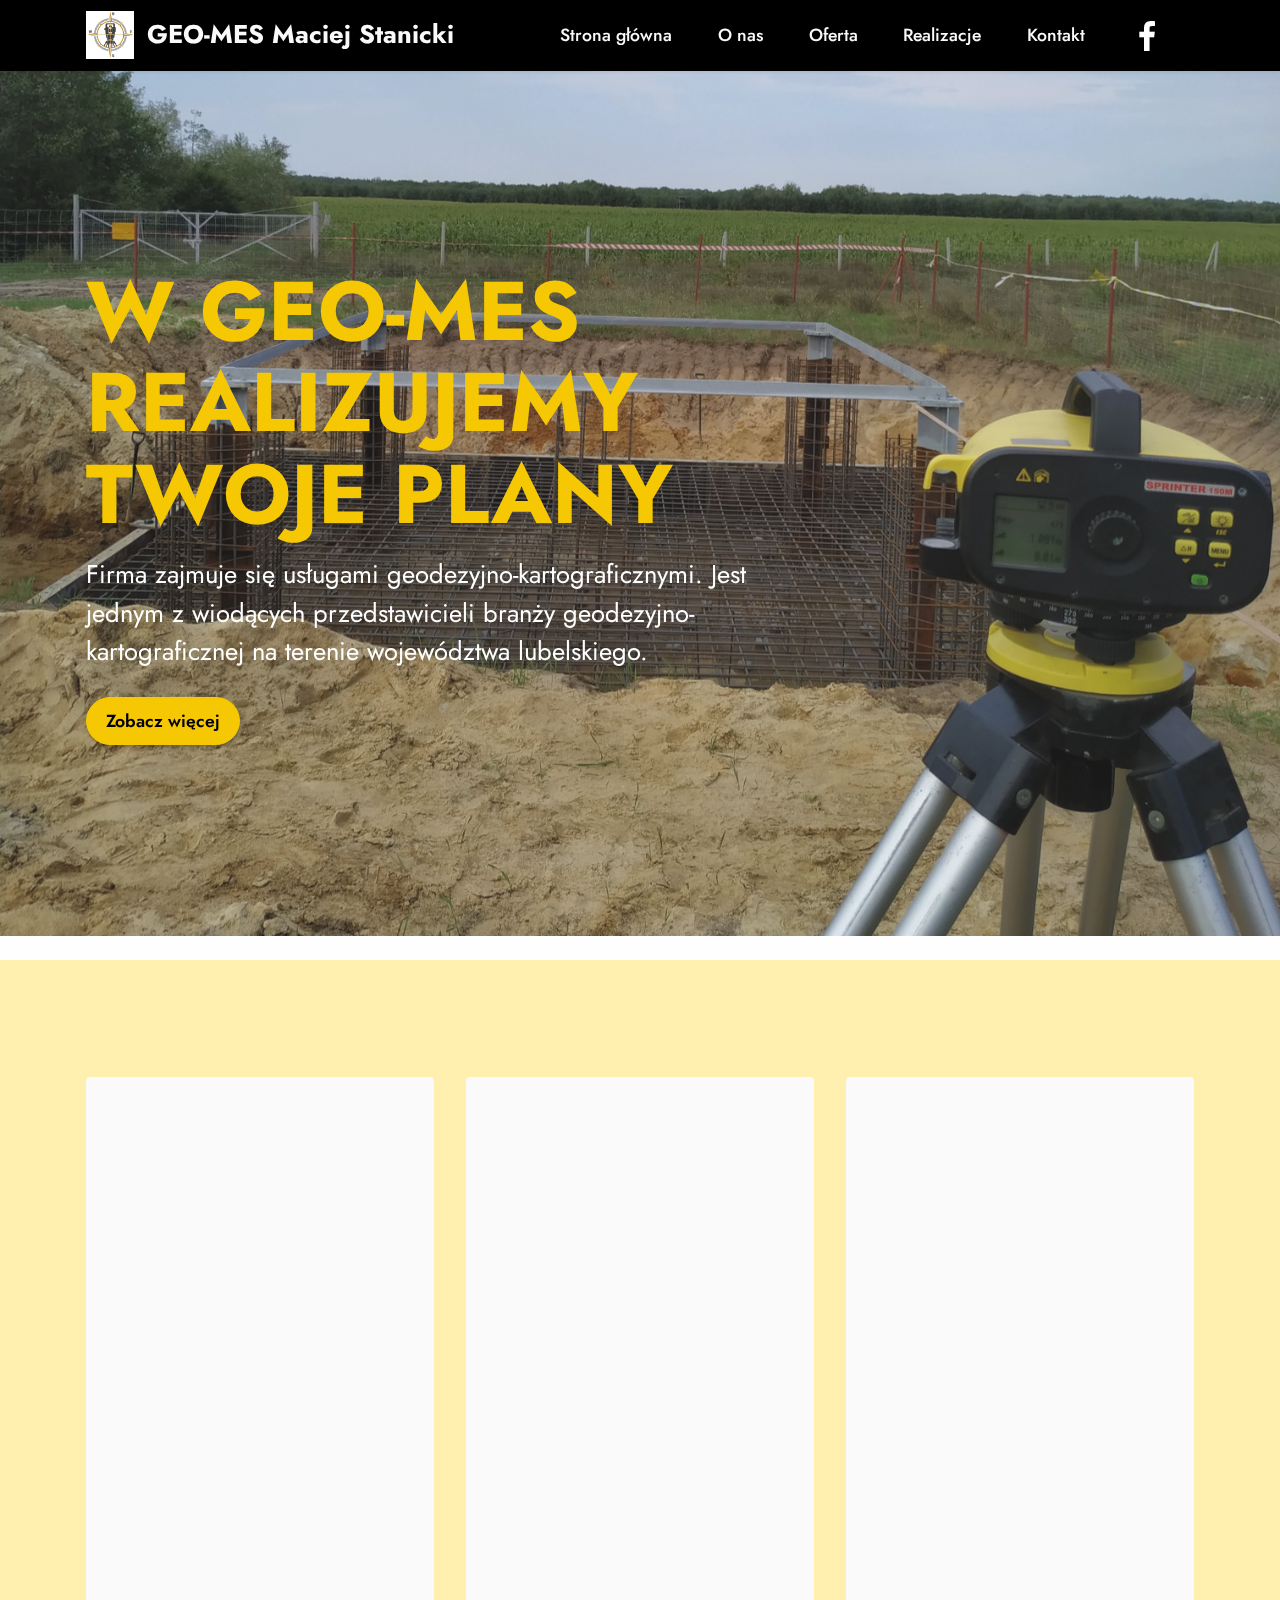
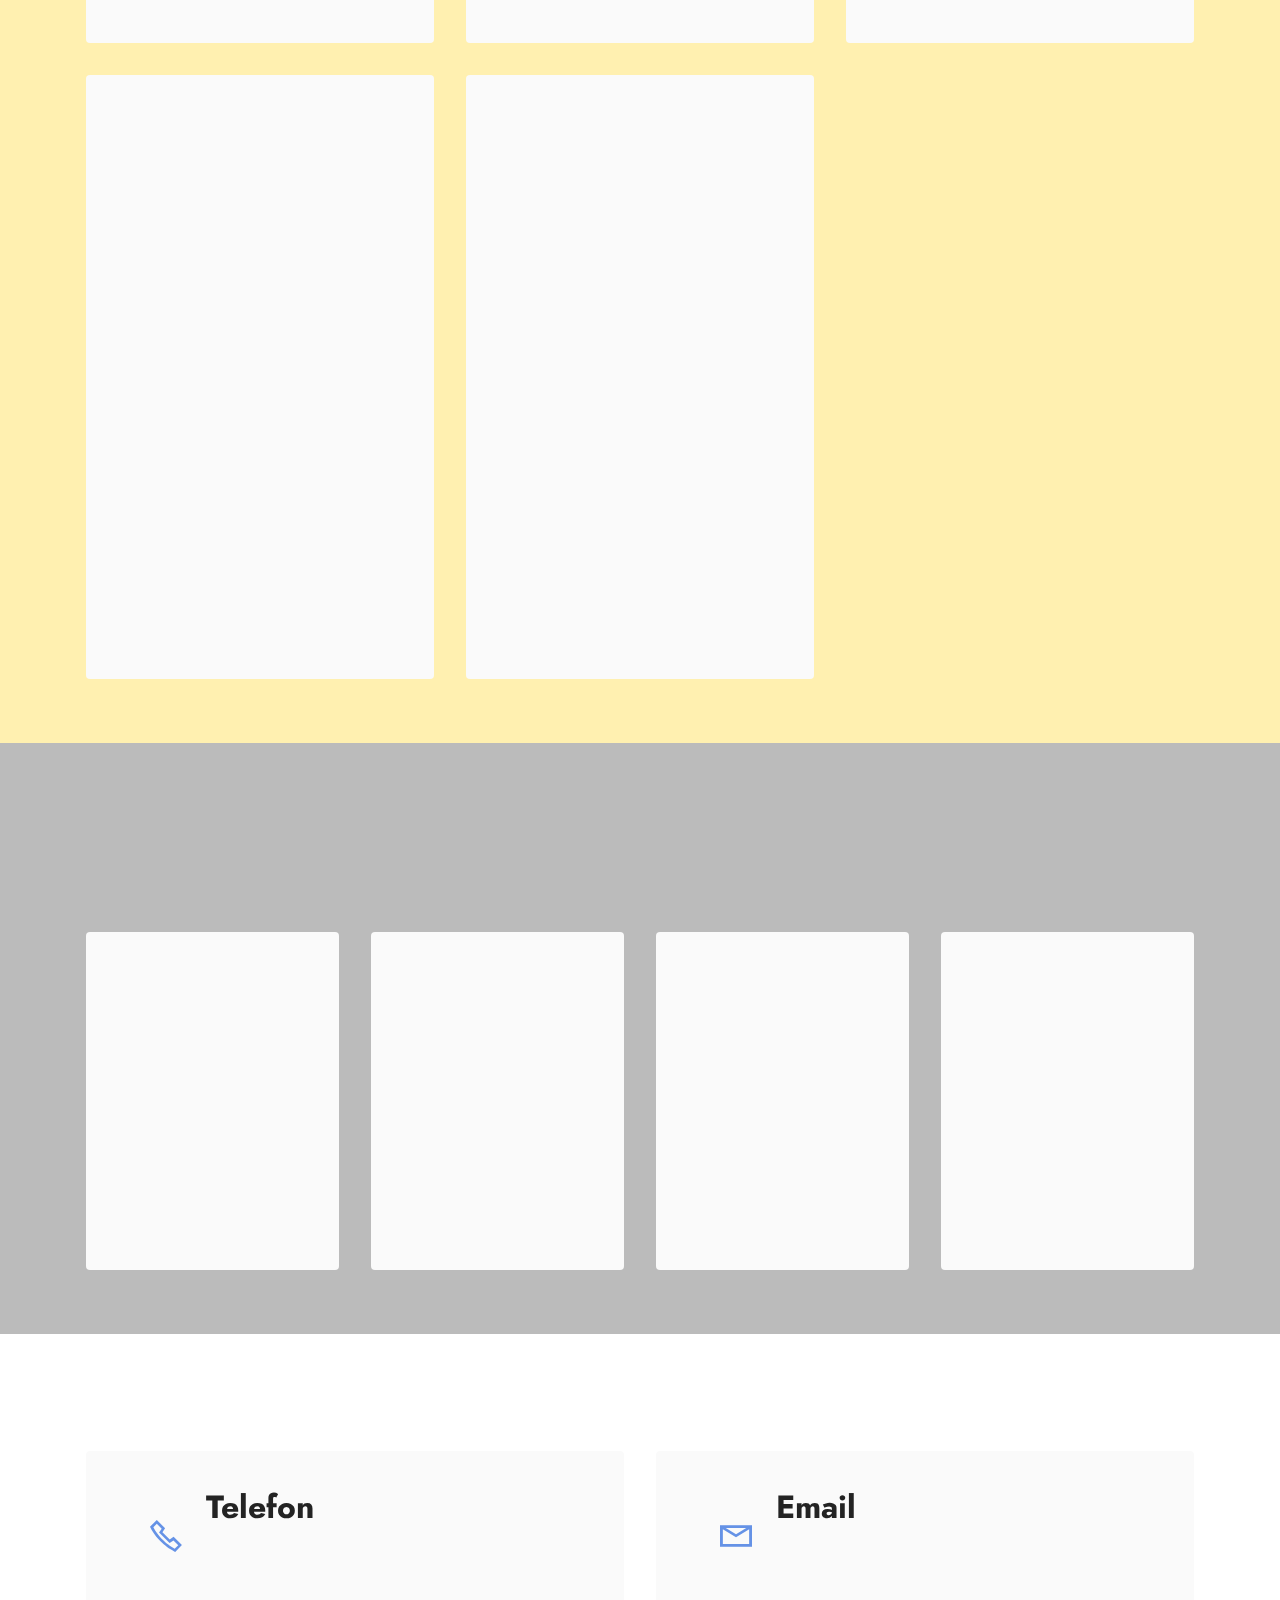
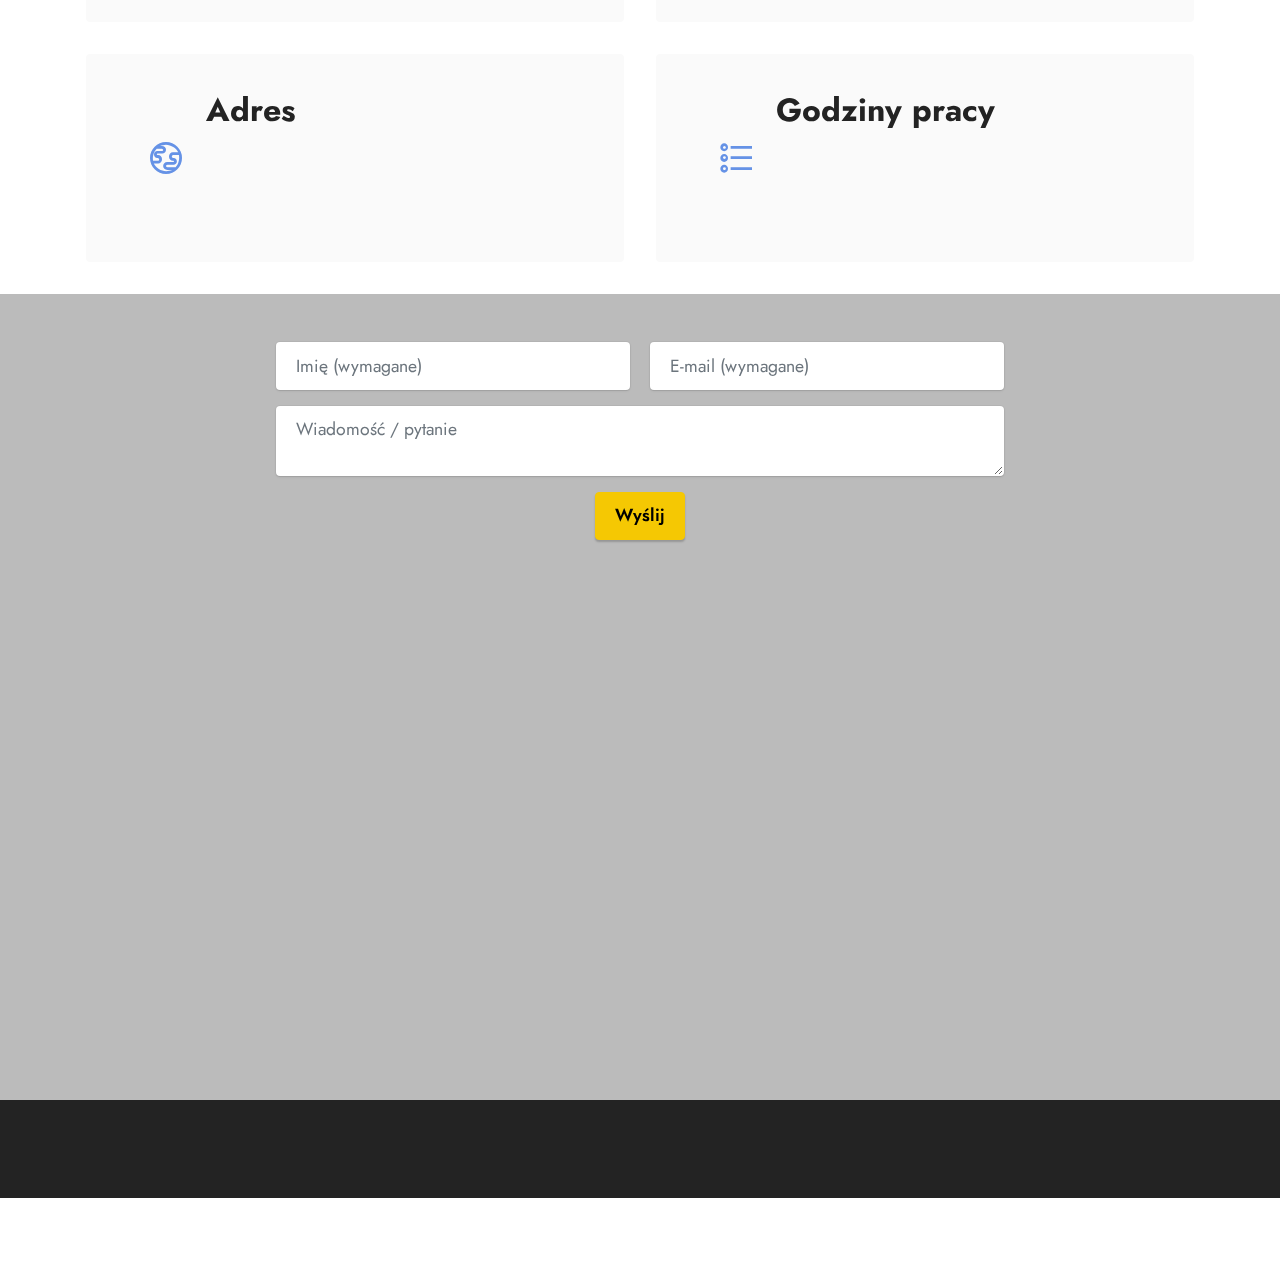
<file: index.html>
<!DOCTYPE html>
<html  >
<head>
  <!-- Site made with Mobirise Website Builder v5.9.13, https://mobirise.com -->
  <meta charset="UTF-8">
  <meta http-equiv="X-UA-Compatible" content="IE=edge">
  <meta name="generator" content="Mobirise v5.9.13, mobirise.com">
  <meta name="viewport" content="width=device-width, initial-scale=1, minimum-scale=1">
  <link rel="shortcut icon" href="assets/images/logo-2.jpg" type="image/x-icon">
  <meta name="description" content="Usługi geodezyjne Włodawa">
  
  
  <title>GEO-MES Maciej Stanicki</title>
  <link rel="stylesheet" href="assets/web/assets/mobirise-icons2/mobirise2.css">
  <link rel="stylesheet" href="assets/bootstrap/css/bootstrap.min.css">
  <link rel="stylesheet" href="assets/bootstrap/css/bootstrap-grid.min.css">
  <link rel="stylesheet" href="assets/bootstrap/css/bootstrap-reboot.min.css">
  <link rel="stylesheet" href="assets/parallax/jarallax.css">
  <link rel="stylesheet" href="assets/animatecss/animate.css">
  <link rel="stylesheet" href="assets/dropdown/css/style.css">
  <link rel="stylesheet" href="assets/socicon/css/styles.css">
  <link rel="stylesheet" href="assets/theme/css/style.css">
  <link rel="preload" href="https://fonts.googleapis.com/css?family=Jost:100,200,300,400,500,600,700,800,900,100i,200i,300i,400i,500i,600i,700i,800i,900i&display=swap" as="style" onload="this.onload=null;this.rel='stylesheet'">
  <noscript><link rel="stylesheet" href="https://fonts.googleapis.com/css?family=Jost:100,200,300,400,500,600,700,800,900,100i,200i,300i,400i,500i,600i,700i,800i,900i&display=swap"></noscript>
  <link rel="preload" as="style" href="assets/mobirise/css/mbr-additional.css?v=okDY2u"><link rel="stylesheet" href="assets/mobirise/css/mbr-additional.css?v=okDY2u" type="text/css">

  
  
  
</head>
<body>
  
  <section data-bs-version="5.1" class="menu menu3 cid-t8arKZRoeT" once="menu" id="menu3-a">
    
    <nav class="navbar navbar-dropdown navbar-fixed-top navbar-expand-lg">
        <div class="container">
            <div class="navbar-brand">
                <span class="navbar-logo">
                    <a href="index.html">
                        <img src="assets/images/logo.jpg" alt="GEO-MES Maciej Stanicki" style="height: 3rem;">
                    </a>
                </span>
                <span class="navbar-caption-wrap"><a class="navbar-caption text-white text-primary display-7" href="Strona główna.html#header1-f">GEO-MES Maciej Stanicki</a></span>
            </div>
            <button class="navbar-toggler" type="button" data-toggle="collapse" data-bs-toggle="collapse" data-target="#navbarSupportedContent" data-bs-target="#navbarSupportedContent" aria-controls="navbarNavAltMarkup" aria-expanded="false" aria-label="Toggle navigation">
                <div class="hamburger">
                    <span></span>
                    <span></span>
                    <span></span>
                    <span></span>
                </div>
            </button>
            <div class="collapse navbar-collapse" id="navbarSupportedContent">
                <ul class="navbar-nav nav-dropdown nav-right" data-app-modern-menu="true"><li class="nav-item"><a class="nav-link link text-white text-primary display-4" href="Strona główna.html#header1-f">Strona główna</a></li>
                    <li class="nav-item"><a class="nav-link link text-white text-primary display-4" href="Strona główna.html#header1-f">O nas</a></li><li class="nav-item"><a class="nav-link link text-white text-primary display-4" href="Strona główna.html#features3-6">Oferta</a></li><li class="nav-item"><a class="nav-link link text-white text-primary display-4" href="Strona główna.html#gallery3-7">Realizacje</a></li>
                    <li class="nav-item"><a class="nav-link link text-white text-primary display-4" href="Strona główna.html#contacts2-b">Kontakt</a>
                    </li></ul>
                <div class="icons-menu">
                    <a class="iconfont-wrapper" href="https://www.facebook.com/geo.mes.maciej.stanicki/" target="_blank">
                        <span class="p-2 mbr-iconfont socicon-facebook socicon" style="font-size: 30px; color: rgb(255, 255, 255); fill: rgb(255, 255, 255);"></span>
                    </a>
                    
                    
                    
                </div>
                
            </div>
        </div>
    </nav>
</section>

<section data-bs-version="5.1" class="header1 cid-t8gjHo1Y6U mbr-fullscreen mbr-parallax-background" id="header1-f">

    

    
    <div class="mbr-overlay" style="opacity: 0.1; background-color: rgb(250, 250, 250);"></div>

    <div class="container">
        <div class="row">
            <div class="col-12 col-lg-8">
                <h1 class="mbr-section-title mbr-fonts-style mb-3 display-1"><strong>W GEO-MES REALIZUJEMY TWOJE PLANY</strong></h1>
                
                <p class="mbr-text mbr-fonts-style display-7">
                    Firma zajmuje się usługami geodezyjno-kartograficznymi. Jest jednym z wiodących przedstawicieli branży geodezyjno-kartograficznej na terenie województwa lubelskiego.</p>
                <div class="mbr-section-btn mt-3"><a class="btn btn-warning display-4" href="Strona główna.html#header1-f">Zobacz więcej</a></div>
            </div>
        </div>
    </div>
</section>

<section data-bs-version="5.1" class="features3 cid-t8apGizCQR" id="features3-6">
    
    
    <div class="container">
        <div class="mbr-section-head">
            <h4 class="mbr-section-title mbr-fonts-style align-center mb-0 display-2"><strong>Zakres usług</strong></h4>
            
        </div>
        <div class="row mt-4">
            
            <div class="item features-image сol-12 col-md-6 col-lg-4 active">
                <div class="item-wrapper">
                    <div class="item-img">
                        <img src="assets/images/geodeta-3.jpg" alt="Mobirise Website Builder" data-slide-to="0" data-bs-slide-to="0">
                    </div>
                    <div class="item-content">
                        <h5 class="item-title mbr-fonts-style display-7"><strong>Mapa do celów projektowych</strong></h5>
                        
                        
                    </div>
                    <div class="mbr-section-btn item-footer mt-2"><a href="Mapa do celów projektowych.html#header1-j" class="btn item-btn btn-warning display-7">Zobacz więcej</a></div>
                </div>
            </div>
            <div class="item features-image сol-12 col-md-6 col-lg-4">
                <div class="item-wrapper">
                    <div class="item-img">
                        <img src="assets/images/geodeta-5.jpg" alt="Mobirise Website Builder" data-slide-to="1" data-bs-slide-to="1">
                    </div>
                    <div class="item-content">
                        <h5 class="item-title mbr-fonts-style display-7"><strong>Wytyczenia budynków i budowli</strong></h5>
                        
                        
                    </div>
                    <div class="mbr-section-btn item-footer mt-2"><a href="Wytyczenia budynków i budowli.html#header1-n" class="btn item-btn btn-warning display-7">Zobacz więcej</a></div>
                </div>
            </div><div class="item features-image сol-12 col-md-6 col-lg-4">
                <div class="item-wrapper">
                    <div class="item-img">
                        <img src="assets/images/geodeta-1.jpg" alt="Mobirise Website Builder" data-slide-to="2" data-bs-slide-to="2">
                    </div>
                    <div class="item-content">
                        <h5 class="item-title mbr-fonts-style display-7"><strong>Geodezyjne inwentaryzacje powykonawcze</strong></h5>
                        
                        
                    </div>
                    <div class="mbr-section-btn item-footer mt-2"><a href="Geodezyjne inwentaryzacje powykonawcze.html#header1-q" class="btn item-btn btn-warning display-7">Zobacz więcej</a></div>
                </div>
            </div><div class="item features-image сol-12 col-md-6 col-lg-4">
                <div class="item-wrapper">
                    <div class="item-img">
                        <img src="assets/images/geodeta-4.jpg" alt="Mobirise Website Builder" data-slide-to="3" data-bs-slide-to="3">
                    </div>
                    <div class="item-content">
                        <h5 class="item-title mbr-fonts-style display-7"><strong>Wznowienia znaków granicznych Wyznaczenia punktów granicznych</strong></h5>
                        
                        
                    </div>
                    <div class="mbr-section-btn item-footer mt-2"><a href="Wznowienia znaków granicznych Wyznaczenia punktów granicznych.html#header1-t" class="btn item-btn btn-warning display-7">Zobacz więcej</a></div>
                </div>
            </div><div class="item features-image сol-12 col-md-6 col-lg-4">
                <div class="item-wrapper">
                    <div class="item-img">
                        <img src="assets/images/geodeta-2.jpg" alt="Mobirise Website Builder" data-slide-to="4" data-bs-slide-to="4">
                    </div>
                    <div class="item-content">
                        <h5 class="item-title mbr-fonts-style display-7"><strong>Podziały nieruchomości</strong></h5>
                        
                        
                    </div>
                    <div class="mbr-section-btn item-footer mt-2"><a href="Podziały nieruchomości.html#header1-w" class="btn item-btn btn-warning display-7">Zobacz więcej</a></div>
                </div>
            </div>
        </div>
    </div>
</section>

<section data-bs-version="5.1" class="gallery3 cid-t8apKRC7Iu" id="gallery3-7">
    
    
    <div class="container">
        <div class="mbr-section-head">
            <h4 class="mbr-section-title mbr-fonts-style align-center mb-0 display-2"><strong>Ostatnie realizacje</strong></h4>
            <h5 class="mbr-section-subtitle mbr-fonts-style align-center mb-0 mt-2 display-5">Strona w budowie</h5>
        </div>
        <div class="row mt-4">
            <div class="item features-image сol-12 col-md-6 col-lg-3">
                <div class="item-wrapper">
                    <div class="item-img">
                        <img src="assets/images/03.jpeg" alt="Mobirise Website Builder">
                    </div>
                    <div class="item-content">
                        <h5 class="item-title mbr-fonts-style display-7"><strong>Strona w budowie</strong></h5>
                        
                        
                    </div>
                    
                </div>
            </div>
            <div class="item features-image сol-12 col-md-6 col-lg-3">
                <div class="item-wrapper">
                    <div class="item-img">
                        <img src="assets/images/01.jpg" alt="Mobirise Website Builder">
                    </div>
                    <div class="item-content">
                        <h5 class="item-title mbr-fonts-style display-7"><strong>Strona w budowie</strong></h5>
                        
                        
                    </div>
                    
                </div>
            </div>
            <div class="item features-image сol-12 col-md-6 col-lg-3">
                <div class="item-wrapper">
                    <div class="item-img">
                        <img src="assets/images/04.jpg" alt="Mobirise Website Builder">
                    </div>
                    <div class="item-content">
                        <h5 class="item-title mbr-fonts-style display-7"><strong>Strona w budowie</strong></h5>
                        
                        
                    </div>
                    
                </div>
            </div>
            <div class="item features-image сol-12 col-md-6 col-lg-3">
                <div class="item-wrapper">
                    <div class="item-img">
                        <img src="assets/images/img-20190820-090252-e1580374792212-2.jpeg" alt="Mobirise Website Builder" title="">
                    </div>
                    <div class="item-content">
                        <h5 class="item-title mbr-fonts-style display-7"><strong>Strona w budowie</strong></h5>
                        
                        
                    </div>
                    
                </div>
            </div>
        </div>
    </div>
</section>

<section data-bs-version="5.1" class="contacts2 cid-t8fia48svc" id="contacts2-b">
    <!---->
    

    
    
    <div class="container">
        <div class="mbr-section-head">
            <h3 class="mbr-section-title mbr-fonts-style align-center mb-0 display-2">
                <strong>Kontakt</strong>
            </h3>
            
        </div>
        <div class="row justify-content-center mt-4">
            <div class="card col-12 col-md-6">
                <div class="card-wrapper">
                    <div class="image-wrapper">
                        <span class="mbr-iconfont mobi-mbri-phone mobi-mbri"></span>
                    </div>
                    <div class="text-wrapper">
                        <h6 class="card-title mbr-fonts-style mb-1 display-5">
                            <strong>Telefon</strong>
                        </h6>
                        <p class="mbr-text mbr-fonts-style display-7">
                            <a href="tel:+48601059061" class="text-black">601 059 061</a>
                        </p>
                    </div>
                </div>
            </div>
            <div class="card col-12 col-md-6">
                <div class="card-wrapper">
                    <div class="image-wrapper">
                        <span class="mbr-iconfont mobi-mbri-letter mobi-mbri"></span>
                    </div>
                    <div class="text-wrapper">
                        <h6 class="card-title mbr-fonts-style mb-1 display-5">
                            <strong>Email</strong>
                        </h6>
                        <p class="mbr-text mbr-fonts-style display-7">
                            <a href="mailto:geomes@poczta.fm" class="text-black">geomes@poczta.fm</a>
                        </p>
                    </div>
                </div>
            </div>
            <div class="card col-12 col-md-6">
                <div class="card-wrapper">
                    <div class="image-wrapper">
                        <span class="mbr-iconfont mobi-mbri-globe mobi-mbri"></span>
                    </div>
                    <div class="text-wrapper">
                        <h6 class="card-title mbr-fonts-style mb-1 display-5">
                            <strong>Adres</strong></h6>
                        <p class="mbr-text mbr-fonts-style display-7">
                            Żeromskiego 23, 22-200 Włodawa</p>
                    </div>
                </div>
            </div>
            <div class="card col-12 col-md-6">
                <div class="card-wrapper">
                    <div class="image-wrapper">
                        <span class="mbr-iconfont mobi-mbri-bulleted-list mobi-mbri"></span>
                    </div>
                    <div class="text-wrapper">
                        <h6 class="card-title mbr-fonts-style mb-1 display-5">
                            <strong>Godziny pracy</strong></h6>
                        <p class="mbr-text mbr-fonts-style display-7">
                            7:30 - 15:30
                        </p>
                    </div>
                </div>
            </div>
        </div>
    </div>
</section>

<section data-bs-version="5.1" class="form5 cid-t8m5AHmeDM" id="form5-1a">
    
    
    <div class="container">
        
        <div class="row justify-content-center mt-4">
            <div class="col-lg-8 mx-auto mbr-form" data-form-type="formoid">
                <form action="https://mobirise.eu/" method="POST" class="mbr-form form-with-styler" data-form-title="Form Name"><input type="hidden" name="email" data-form-email="true" value="q9DoLn28YIDxmJzcxpcP754FqC9DDTwB4yPiAGOGi7/GS0fZ7GW7ekQZaMio8rjmffohUHRRdddkpJ4CXqeNT3jA5NUw+FJOZ5j2G+kio9W/8Kav4pHFJ8f+6AYaSZ3G">
                    <div class="row">
                        <div hidden="hidden" data-form-alert="" class="alert alert-success col-12">Dziękujemy za wypełnienie formularza!</div>
                        <div hidden="hidden" data-form-alert-danger="" class="alert alert-danger col-12">
                            Oops...! some problem!
                        </div>
                    </div>
                    <div class="dragArea row">
                        <div class="col-md col-sm-12 form-group mb-3" data-for="name">
                            <input type="text" name="name" placeholder="Imię (wymagane)" data-form-field="name" class="form-control" value="" id="name-form5-1a">
                        </div>
                        <div class="col-md col-sm-12 form-group mb-3" data-for="email">
                            <input type="email" name="email" placeholder="E-mail (wymagane)" data-form-field="email" class="form-control" value="" id="email-form5-1a">
                        </div>
                        
                        <div class="col-12 form-group mb-3" data-for="textarea">
                            <textarea name="textarea" placeholder="Wiadomość / pytanie" data-form-field="textarea" class="form-control" id="textarea-form5-1a"></textarea>
                        </div>
                        <div class="col-lg-12 col-md-12 col-sm-12 align-center mbr-section-btn"><button type="submit" class="btn btn-warning display-4">Wyślij</button></div>
                    </div>
                </form>
            </div>
        </div>
    </div>
</section>

<section data-bs-version="5.1" class="map2 cid-t8lZ19AdaS" id="map2-18">
    

    
    
    <div class="container">
        
        <div class="google-map"><iframe frameborder="0" style="border:0" src="https://www.google.com/maps/embed/v1/place?key=AIzaSyAtXm0x23nRCgazjDV2Kl3GTHRP411ougQ&amp;q=Żeromskiego 23, Wlodawa" allowfullscreen=""></iframe></div>
    </div>
</section>

<section data-bs-version="5.1" class="footer7 cid-t8miNfqfik" once="footers" id="footer7-1c">

    

    

    <div class="container">
        <div class="media-container-row align-center mbr-white">
            <div class="col-12">
                <p class="mbr-text mb-0 mbr-fonts-style display-7">
                    © Copyright 2024 GEO-MES - All Rights Reserved
                </p>
            </div>
        </div>
    </div>
</section><section class="display-7" style="padding: 0;align-items: center;justify-content: center;flex-wrap: wrap;    align-content: center;display: flex;position: relative;height: 4rem;"><a href="https://mobiri.se/2793165" style="flex: 1 1;height: 4rem;position: absolute;width: 100%;z-index: 1;"><img alt="" style="height: 4rem;" src="[data-uri]"></a><p style="margin: 0;text-align: center;" class="display-7">&#8204;</p><a style="z-index:1" href="https://mobirise.com"> Website Builder Software</a></section><script src="assets/bootstrap/js/bootstrap.bundle.min.js"></script>  <script src="assets/parallax/jarallax.js"></script>  <script src="assets/smoothscroll/smooth-scroll.js"></script>  <script src="assets/ytplayer/index.js"></script>  <script src="assets/dropdown/js/navbar-dropdown.js"></script>  <script src="assets/theme/js/script.js"></script>  <script src="assets/formoid/formoid.min.js"></script>  
  
  
 <div id="scrollToTop" class="scrollToTop mbr-arrow-up"><a style="text-align: center;"><i class="mbr-arrow-up-icon mbr-arrow-up-icon-cm cm-icon cm-icon-smallarrow-up"></i></a></div>
    <input name="animation" type="hidden">
  </body>
</html>
</file>
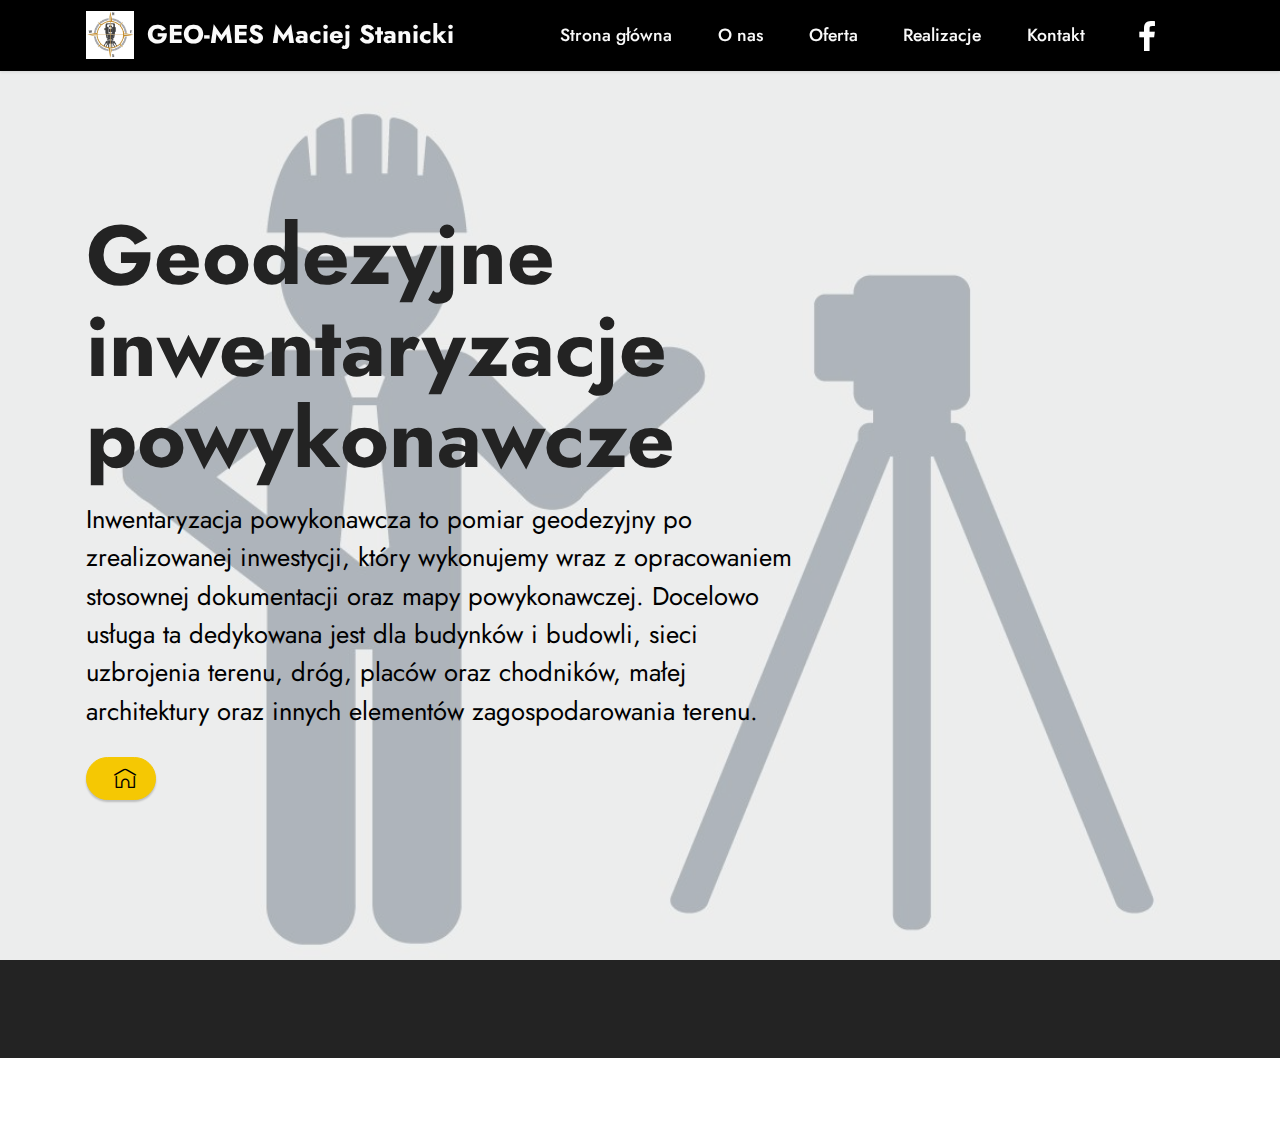
<file: Geodezyjne inwentaryzacje powykonawcze.html>
<!DOCTYPE html>
<html  >
<head>
  <!-- Site made with Mobirise Website Builder v5.9.13, https://mobirise.com -->
  <meta charset="UTF-8">
  <meta http-equiv="X-UA-Compatible" content="IE=edge">
  <meta name="generator" content="Mobirise v5.9.13, mobirise.com">
  <meta name="viewport" content="width=device-width, initial-scale=1, minimum-scale=1">
  <link rel="shortcut icon" href="assets/images/logo-2.jpg" type="image/x-icon">
  <meta name="description" content="Geodezyjne inwentaryzacje powykonawcze">
  
  
  <title>GEO-MES Maciej Stanicki / Geodezyjne inwentaryzacje powykonawcze</title>
  <link rel="stylesheet" href="assets/web/assets/mobirise-icons-bold/mobirise-icons-bold.css">
  <link rel="stylesheet" href="assets/bootstrap/css/bootstrap.min.css">
  <link rel="stylesheet" href="assets/bootstrap/css/bootstrap-grid.min.css">
  <link rel="stylesheet" href="assets/bootstrap/css/bootstrap-reboot.min.css">
  <link rel="stylesheet" href="assets/animatecss/animate.css">
  <link rel="stylesheet" href="assets/dropdown/css/style.css">
  <link rel="stylesheet" href="assets/socicon/css/styles.css">
  <link rel="stylesheet" href="assets/theme/css/style.css">
  <link rel="preload" href="https://fonts.googleapis.com/css?family=Jost:100,200,300,400,500,600,700,800,900,100i,200i,300i,400i,500i,600i,700i,800i,900i&display=swap" as="style" onload="this.onload=null;this.rel='stylesheet'">
  <noscript><link rel="stylesheet" href="https://fonts.googleapis.com/css?family=Jost:100,200,300,400,500,600,700,800,900,100i,200i,300i,400i,500i,600i,700i,800i,900i&display=swap"></noscript>
  <link rel="preload" as="style" href="assets/mobirise/css/mbr-additional.css?v=YEyLFj"><link rel="stylesheet" href="assets/mobirise/css/mbr-additional.css?v=YEyLFj" type="text/css">

  
  
  
</head>
<body>
  
  <section data-bs-version="5.1" class="menu menu3 cid-t8kY0WzCPm" once="menu" id="menu3-p">
    
    <nav class="navbar navbar-dropdown navbar-fixed-top navbar-expand-lg">
        <div class="container">
            <div class="navbar-brand">
                <span class="navbar-logo">
                    <a href="index.html">
                        <img src="assets/images/logo.jpg" alt="GEO-MES Maciej Stanicki" style="height: 3rem;">
                    </a>
                </span>
                <span class="navbar-caption-wrap"><a class="navbar-caption text-white text-primary display-7" href="Strona główna.html#header1-f">GEO-MES Maciej Stanicki</a></span>
            </div>
            <button class="navbar-toggler" type="button" data-toggle="collapse" data-bs-toggle="collapse" data-target="#navbarSupportedContent" data-bs-target="#navbarSupportedContent" aria-controls="navbarNavAltMarkup" aria-expanded="false" aria-label="Toggle navigation">
                <div class="hamburger">
                    <span></span>
                    <span></span>
                    <span></span>
                    <span></span>
                </div>
            </button>
            <div class="collapse navbar-collapse" id="navbarSupportedContent">
                <ul class="navbar-nav nav-dropdown nav-right" data-app-modern-menu="true"><li class="nav-item"><a class="nav-link link text-white text-primary display-4" href="Strona główna.html#header1-f">Strona główna</a></li>
                    <li class="nav-item"><a class="nav-link link text-white text-primary display-4" href="Strona główna.html#header1-f">O nas</a></li><li class="nav-item"><a class="nav-link link text-white text-primary display-4" href="Strona główna.html#features3-6">Oferta</a></li><li class="nav-item"><a class="nav-link link text-white text-primary display-4" href="Strona główna.html#gallery3-7">Realizacje</a></li>
                    <li class="nav-item"><a class="nav-link link text-white text-primary display-4" href="Strona główna.html#contacts2-b">Kontakt</a>
                    </li></ul>
                <div class="icons-menu">
                    <a class="iconfont-wrapper" href="https://www.facebook.com/geo.mes.maciej.stanicki/" target="_blank">
                        <span class="p-2 mbr-iconfont socicon-facebook socicon" style="font-size: 30px; color: rgb(255, 255, 255); fill: rgb(255, 255, 255);"></span>
                    </a>
                    
                    
                    
                </div>
                
            </div>
        </div>
    </nav>
</section>

<section data-bs-version="5.1" class="header1 cid-t8kY0X4pcl mbr-fullscreen" id="header1-q">

    

    
    <div class="mbr-overlay" style="opacity: 0.6; background-color: rgb(250, 250, 250);"></div>

    <div class="container">
        <div class="row">
            <div class="col-12 col-lg-8">
                <h1 class="mbr-section-title mbr-fonts-style mb-3 display-1"><strong>Geodezyjne inwentaryzacje powykonawcze</strong></h1>
                
                <p class="mbr-text mbr-fonts-style display-7">
                    Inwentaryzacja powykonawcza to pomiar geodezyjny po zrealizowanej inwestycji, który wykonujemy wraz z opracowaniem stosownej dokumentacji oraz mapy powykonawczej. Docelowo usługa ta dedykowana jest dla budynków i budowli, sieci uzbrojenia terenu, dróg, placów oraz chodników, małej architektury oraz innych elementów zagospodarowania terenu.</p>
                <div class="mbr-section-btn mt-3"><a class="btn btn-warning display-4" href="index.html#features3-6"><span class="mbrib-home mbr-iconfont mbr-iconfont-btn"></span></a></div>
            </div>
        </div>
    </div>
</section>

<section data-bs-version="5.1" class="footer7 cid-t8miNfqfik" once="footers" id="footer7-1c">

    

    

    <div class="container">
        <div class="media-container-row align-center mbr-white">
            <div class="col-12">
                <p class="mbr-text mb-0 mbr-fonts-style display-7">
                    © Copyright 2024 GEO-MES - All Rights Reserved
                </p>
            </div>
        </div>
    </div>
</section><section class="display-7" style="padding: 0;align-items: center;justify-content: center;flex-wrap: wrap;    align-content: center;display: flex;position: relative;height: 4rem;"><a href="https://mobiri.se/2793165" style="flex: 1 1;height: 4rem;position: absolute;width: 100%;z-index: 1;"><img alt="" style="height: 4rem;" src="[data-uri]"></a><p style="margin: 0;text-align: center;" class="display-7">&#8204;</p><a style="z-index:1" href="https://mobirise.com/builder/landing-page-builder.html">Landing Page Builder</a></section><script src="assets/bootstrap/js/bootstrap.bundle.min.js"></script>  <script src="assets/smoothscroll/smooth-scroll.js"></script>  <script src="assets/ytplayer/index.js"></script>  <script src="assets/dropdown/js/navbar-dropdown.js"></script>  <script src="assets/theme/js/script.js"></script>  
  
  
 <div id="scrollToTop" class="scrollToTop mbr-arrow-up"><a style="text-align: center;"><i class="mbr-arrow-up-icon mbr-arrow-up-icon-cm cm-icon cm-icon-smallarrow-up"></i></a></div>
    <input name="animation" type="hidden">
  </body>
</html>
</file>
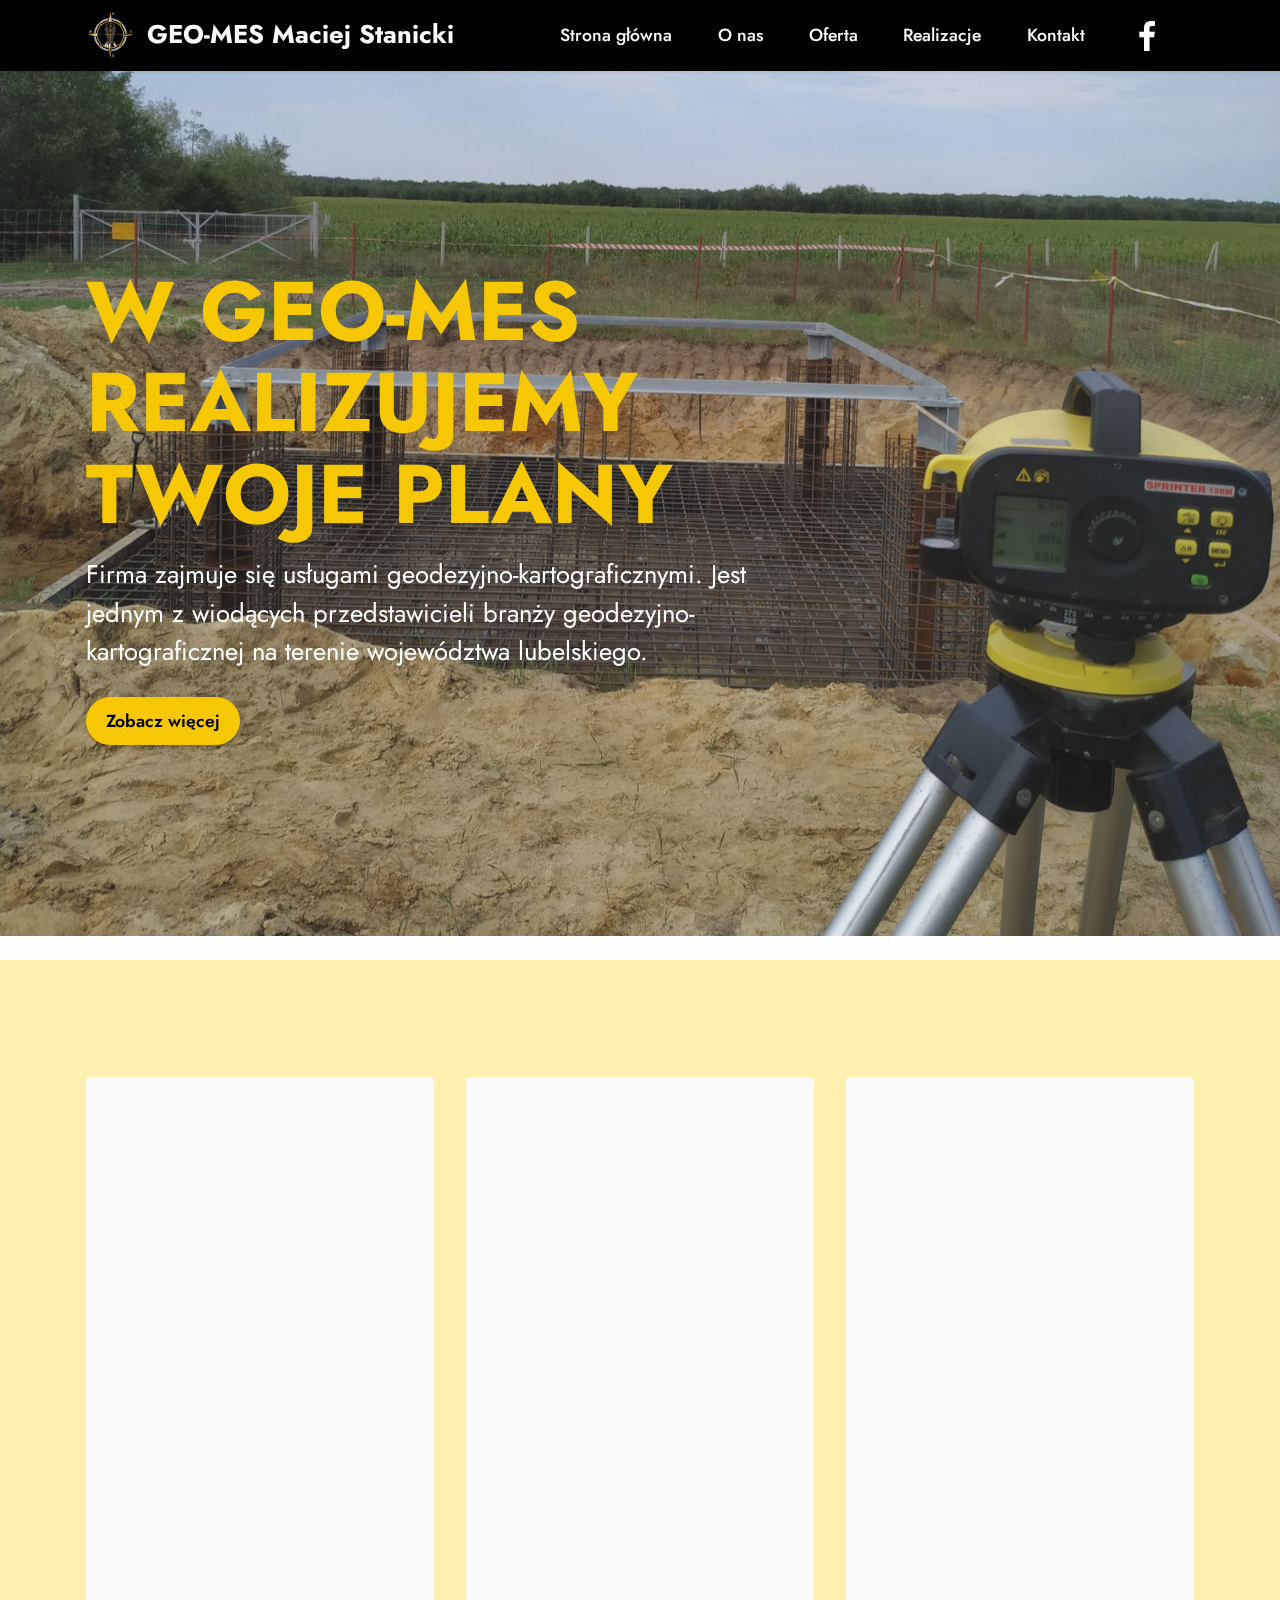
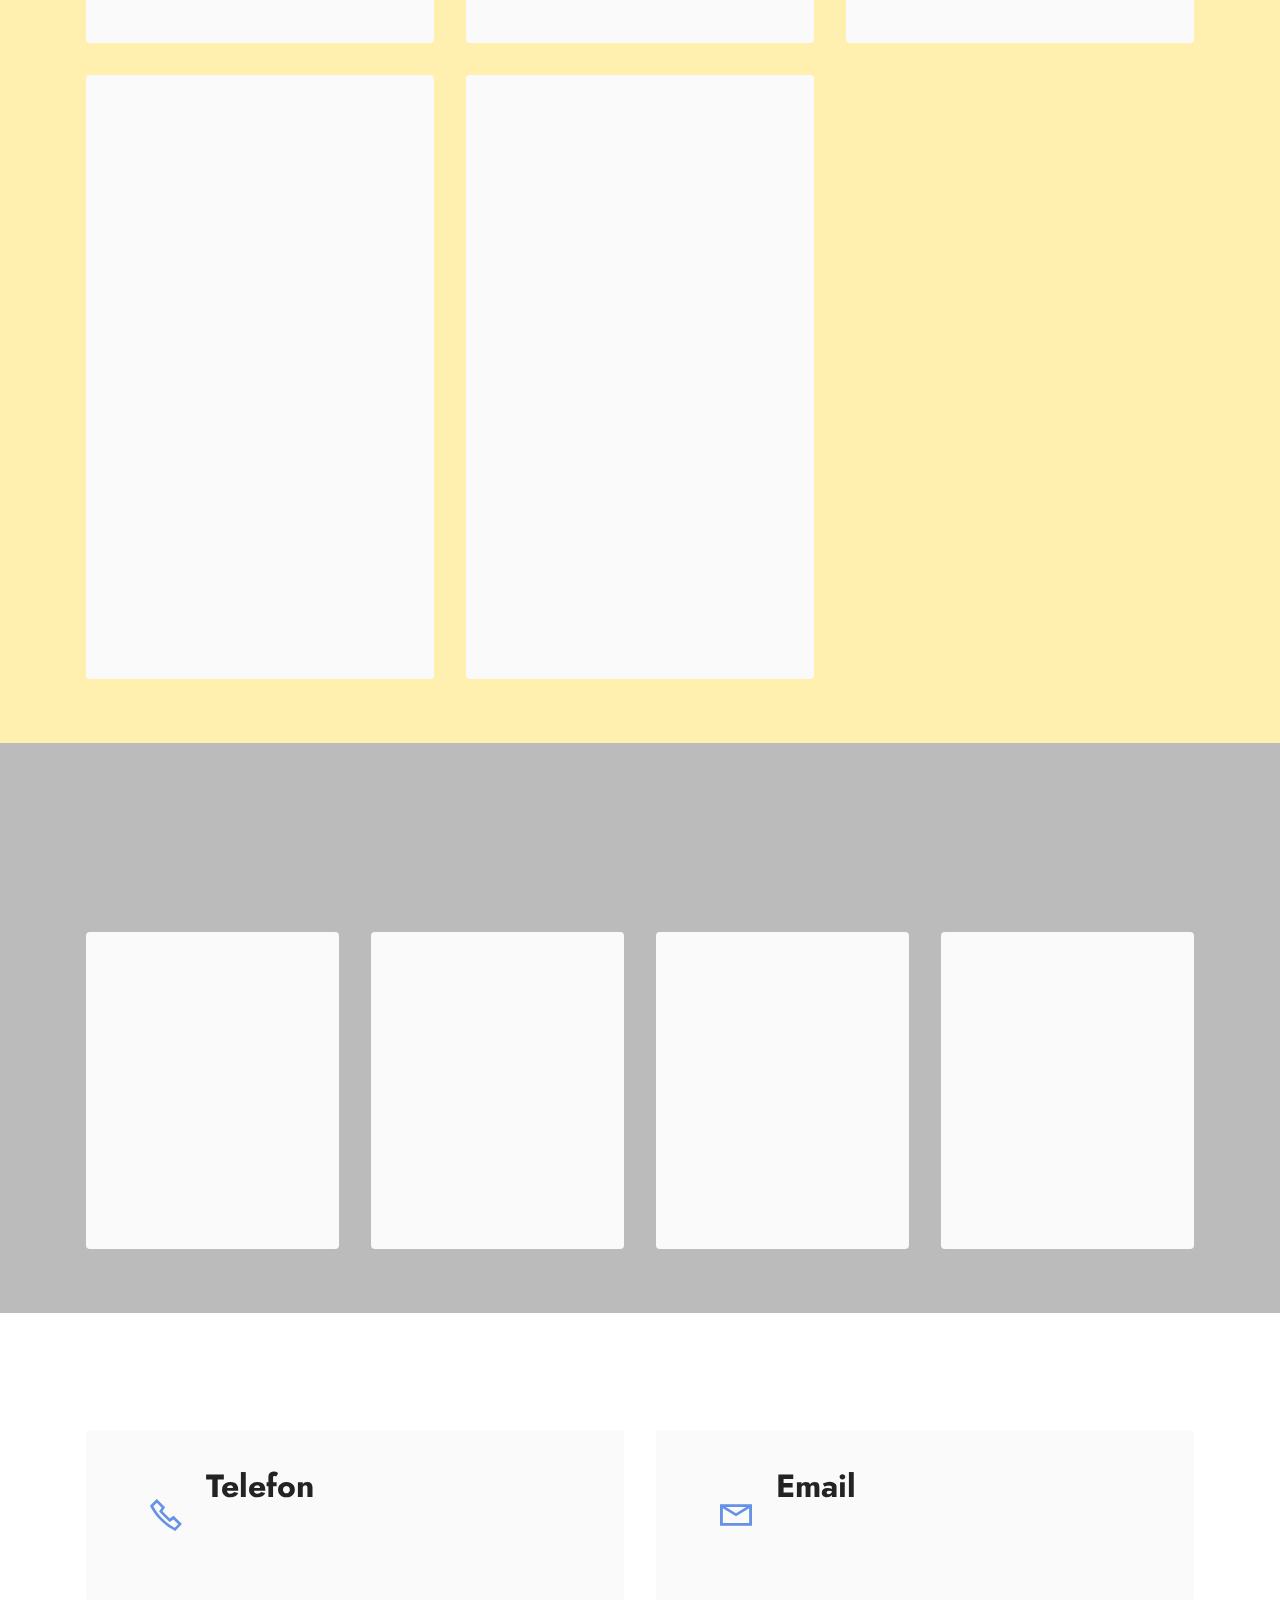
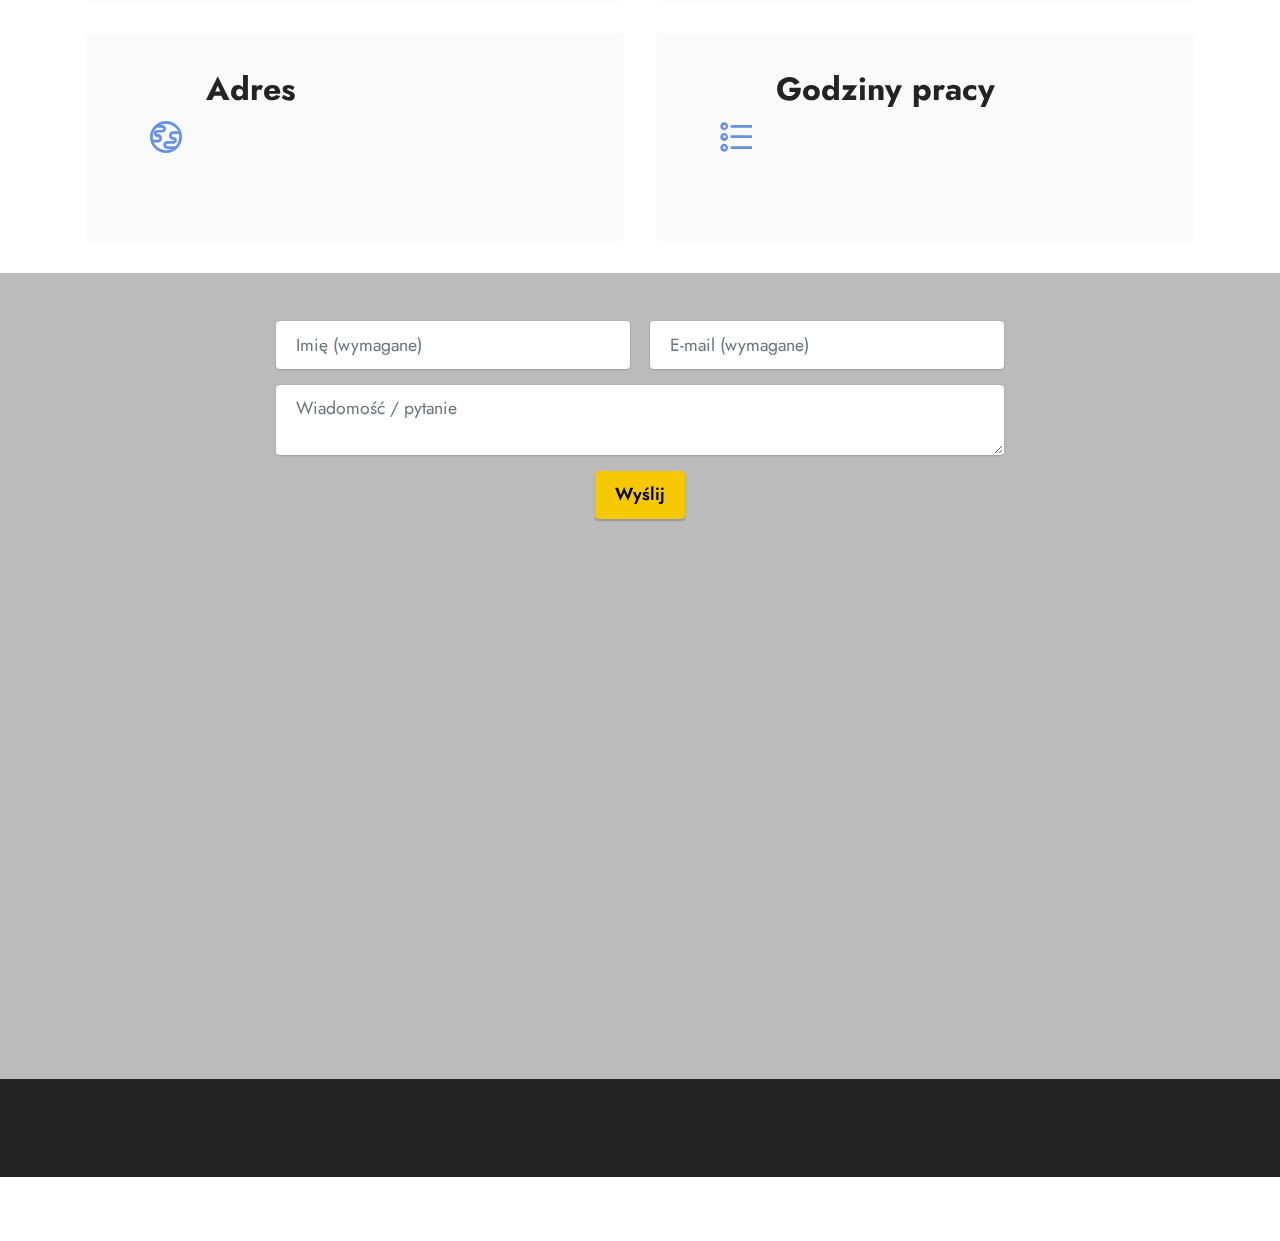
<file: indeks.html>
<!DOCTYPE html>
<html  >
<head>
  <!-- Site made with Mobirise Website Builder v5.6.8, https://mobirise.com -->
  <meta charset="UTF-8">
  <meta http-equiv="X-UA-Compatible" content="IE=edge">
  <meta name="generator" content="Mobirise v5.6.8, mobirise.com">
  <meta name="twitter:card" content="summary_large_image"/>
  <meta name="twitter:image:src" content="">
  <meta property="og:image" content="">
  <meta name="twitter:title" content="GEO-MES Maciej Stanicki">
  <meta name="viewport" content="width=device-width, initial-scale=1, minimum-scale=1">
  <link rel="shortcut icon" href="assets/images/logo-2.jpg" type="image/x-icon">
  <meta name="description" content="Usługi geodezyjne Włodawa">
  
  
  <title>GEO-MES Maciej Stanicki</title>
  <link rel="stylesheet" href="assets/web/assets/mobirise-icons2/mobirise2.css">
  <link rel="stylesheet" href="assets/bootstrap/css/bootstrap.min.css">
  <link rel="stylesheet" href="assets/bootstrap/css/bootstrap-grid.min.css">
  <link rel="stylesheet" href="assets/bootstrap/css/bootstrap-reboot.min.css">
  <link rel="stylesheet" href="assets/parallax/jarallax.css">
  <link rel="stylesheet" href="assets/animatecss/animate.css">
  <link rel="stylesheet" href="assets/dropdown/css/style.css">
  <link rel="stylesheet" href="assets/socicon/css/styles.css">
  <link rel="stylesheet" href="assets/theme/css/style.css">
  <link rel="preload" href="https://fonts.googleapis.com/css?family=Jost:100,200,300,400,500,600,700,800,900,100i,200i,300i,400i,500i,600i,700i,800i,900i&display=swap" as="style" onload="this.onload=null;this.rel='stylesheet'">
  <noscript><link rel="stylesheet" href="https://fonts.googleapis.com/css?family=Jost:100,200,300,400,500,600,700,800,900,100i,200i,300i,400i,500i,600i,700i,800i,900i&display=swap"></noscript>
  <link rel="preload" as="style" href="assets/mobirise/css/mbr-additional.css"><link rel="stylesheet" href="assets/mobirise/css/mbr-additional.css" type="text/css">
  
  
  
  
</head>
<body>
  
  <section data-bs-version="5.1" class="menu menu3 cid-t8arKZRoeT" once="menu" id="menu3-a">
    
    <nav class="navbar navbar-dropdown navbar-fixed-top navbar-expand-lg">
        <div class="container">
            <div class="navbar-brand">
                <span class="navbar-logo">
                    <a href="index.html">
                        <img src="assets/images/logo-1.png" alt="GEO-MES Maciej Stanicki" style="height: 3rem;">
                    </a>
                </span>
                <span class="navbar-caption-wrap"><a class="navbar-caption text-white text-primary display-7" href="Strona główna.html#header1-f">GEO-MES Maciej Stanicki</a></span>
            </div>
            <button class="navbar-toggler" type="button" data-toggle="collapse" data-bs-toggle="collapse" data-target="#navbarSupportedContent" data-bs-target="#navbarSupportedContent" aria-controls="navbarNavAltMarkup" aria-expanded="false" aria-label="Toggle navigation">
                <div class="hamburger">
                    <span></span>
                    <span></span>
                    <span></span>
                    <span></span>
                </div>
            </button>
            <div class="collapse navbar-collapse" id="navbarSupportedContent">
                <ul class="navbar-nav nav-dropdown nav-right" data-app-modern-menu="true"><li class="nav-item"><a class="nav-link link text-white text-primary display-4" href="Strona główna.html#header1-f">Strona główna</a></li>
                    <li class="nav-item"><a class="nav-link link text-white text-primary display-4" href="Strona główna.html#header1-f">O nas</a></li><li class="nav-item"><a class="nav-link link text-white text-primary display-4" href="Strona główna.html#features3-6">Oferta</a></li><li class="nav-item"><a class="nav-link link text-white text-primary display-4" href="Strona główna.html#gallery3-7">Realizacje</a></li>
                    <li class="nav-item"><a class="nav-link link text-white text-primary display-4" href="Strona główna.html#contacts2-b">Kontakt</a>
                    </li></ul>
                <div class="icons-menu">
                    <a class="iconfont-wrapper" href="https://www.facebook.com/geo.mes.maciej.stanicki/" target="_blank">
                        <span class="p-2 mbr-iconfont socicon-facebook socicon" style="font-size: 30px; color: rgb(255, 255, 255); fill: rgb(255, 255, 255);"></span>
                    </a>
                    
                    
                    
                </div>
                
            </div>
        </div>
    </nav>
</section>

<section data-bs-version="5.1" class="header1 cid-t8gjHo1Y6U mbr-fullscreen mbr-parallax-background" id="header1-f">

    

    
    <div class="mbr-overlay" style="opacity: 0.1; background-color: rgb(250, 250, 250);"></div>

    <div class="container">
        <div class="row">
            <div class="col-12 col-lg-8">
                <h1 class="mbr-section-title mbr-fonts-style mb-3 display-1"><strong>W GEO-MES REALIZUJEMY TWOJE PLANY</strong></h1>
                
                <p class="mbr-text mbr-fonts-style display-7">
                    Firma zajmuje się usługami geodezyjno-kartograficznymi. Jest jednym z wiodących przedstawicieli branży geodezyjno-kartograficznej na terenie województwa lubelskiego.</p>
                <div class="mbr-section-btn mt-3"><a class="btn btn-warning display-4" href="Strona główna.html#header1-f">Zobacz więcej</a></div>
            </div>
        </div>
    </div>
</section>

<section data-bs-version="5.1" class="features3 cid-t8apGizCQR" id="features3-6">
    
    
    <div class="container">
        <div class="mbr-section-head">
            <h4 class="mbr-section-title mbr-fonts-style align-center mb-0 display-2"><strong>Zakres usług</strong></h4>
            
        </div>
        <div class="row mt-4">
            
            <div class="item features-image сol-12 col-md-6 col-lg-4 active">
                <div class="item-wrapper">
                    <div class="item-img">
                        <img src="assets/images/geodeta-3.jpg" alt="Mobirise Website Builder" data-slide-to="0" data-bs-slide-to="0">
                    </div>
                    <div class="item-content">
                        <h5 class="item-title mbr-fonts-style display-7"><strong>Mapa do celów projektowych</strong></h5>
                        
                        
                    </div>
                    <div class="mbr-section-btn item-footer mt-2"><a href="Mapa do celów projektowych.html#header1-j" class="btn item-btn btn-warning display-7">Zobacz więcej</a></div>
                </div>
            </div>
            <div class="item features-image сol-12 col-md-6 col-lg-4">
                <div class="item-wrapper">
                    <div class="item-img">
                        <img src="assets/images/geodeta-5.jpg" alt="Mobirise Website Builder" data-slide-to="1" data-bs-slide-to="1">
                    </div>
                    <div class="item-content">
                        <h5 class="item-title mbr-fonts-style display-7"><strong>Wytyczenia budynków i budowli</strong></h5>
                        
                        
                    </div>
                    <div class="mbr-section-btn item-footer mt-2"><a href="Wytyczenia budynków i budowli.html#header1-n" class="btn item-btn btn-warning display-7">Zobacz więcej</a></div>
                </div>
            </div><div class="item features-image сol-12 col-md-6 col-lg-4">
                <div class="item-wrapper">
                    <div class="item-img">
                        <img src="assets/images/geodeta-1.jpg" alt="Mobirise Website Builder" data-slide-to="2" data-bs-slide-to="2">
                    </div>
                    <div class="item-content">
                        <h5 class="item-title mbr-fonts-style display-7"><strong>Geodezyjne inwentaryzacje powykonawcze</strong></h5>
                        
                        
                    </div>
                    <div class="mbr-section-btn item-footer mt-2"><a href="Geodezyjne inwentaryzacje powykonawcze.html#header1-q" class="btn item-btn btn-warning display-7">Zobacz więcej</a></div>
                </div>
            </div><div class="item features-image сol-12 col-md-6 col-lg-4">
                <div class="item-wrapper">
                    <div class="item-img">
                        <img src="assets/images/geodeta-4.jpg" alt="Mobirise Website Builder" data-slide-to="3" data-bs-slide-to="3">
                    </div>
                    <div class="item-content">
                        <h5 class="item-title mbr-fonts-style display-7"><strong>Wznowienia znaków granicznych Wyznaczenia punktów granicznych</strong></h5>
                        
                        
                    </div>
                    <div class="mbr-section-btn item-footer mt-2"><a href="Wznowienia znaków granicznych Wyznaczenia punktów granicznych.html#header1-t" class="btn item-btn btn-warning display-7">Zobacz więcej</a></div>
                </div>
            </div><div class="item features-image сol-12 col-md-6 col-lg-4">
                <div class="item-wrapper">
                    <div class="item-img">
                        <img src="assets/images/geodeta-2.jpg" alt="Mobirise Website Builder" data-slide-to="4" data-bs-slide-to="4">
                    </div>
                    <div class="item-content">
                        <h5 class="item-title mbr-fonts-style display-7"><strong>Podziały nieruchomości</strong></h5>
                        
                        
                    </div>
                    <div class="mbr-section-btn item-footer mt-2"><a href="Podziały nieruchomości.html#header1-w" class="btn item-btn btn-warning display-7">Zobacz więcej</a></div>
                </div>
            </div>
        </div>
    </div>
</section>

<section data-bs-version="5.1" class="gallery3 cid-t8apKRC7Iu" id="gallery3-7">
    
    
    <div class="container">
        <div class="mbr-section-head">
            <h4 class="mbr-section-title mbr-fonts-style align-center mb-0 display-2"><strong>Ostatnie realizacje</strong></h4>
            <h5 class="mbr-section-subtitle mbr-fonts-style align-center mb-0 mt-2 display-5">Strona w budowie</h5>
        </div>
        <div class="row mt-4">
            <div class="item features-image сol-12 col-md-6 col-lg-3">
                <div class="item-wrapper">
                    <div class="item-img">
                        <img src="assets/images/features1.jpg" alt="Mobirise Website Builder">
                    </div>
                    <div class="item-content">
                        <h5 class="item-title mbr-fonts-style display-7"><strong>Strona w budowie</strong></h5>
                        
                        
                    </div>
                    
                </div>
            </div>
            <div class="item features-image сol-12 col-md-6 col-lg-3">
                <div class="item-wrapper">
                    <div class="item-img">
                        <img src="assets/images/features2.jpg" alt="Mobirise Website Builder">
                    </div>
                    <div class="item-content">
                        <h5 class="item-title mbr-fonts-style display-7"><strong>Strona w budowie</strong></h5>
                        
                        
                    </div>
                    
                </div>
            </div>
            <div class="item features-image сol-12 col-md-6 col-lg-3">
                <div class="item-wrapper">
                    <div class="item-img">
                        <img src="assets/images/features3.jpg" alt="Mobirise Website Builder">
                    </div>
                    <div class="item-content">
                        <h5 class="item-title mbr-fonts-style display-7"><strong>Strona w budowie</strong></h5>
                        
                        
                    </div>
                    
                </div>
            </div>
            <div class="item features-image сol-12 col-md-6 col-lg-3">
                <div class="item-wrapper">
                    <div class="item-img">
                        <img src="assets/images/features4.jpg" alt="Mobirise Website Builder" title="">
                    </div>
                    <div class="item-content">
                        <h5 class="item-title mbr-fonts-style display-7"><strong>Strona w budowie</strong></h5>
                        
                        
                    </div>
                    
                </div>
            </div>
        </div>
    </div>
</section>

<section data-bs-version="5.1" class="contacts2 cid-t8fia48svc" id="contacts2-b">
    <!---->
    

    
    
    <div class="container">
        <div class="mbr-section-head">
            <h3 class="mbr-section-title mbr-fonts-style align-center mb-0 display-2">
                <strong>Kontakt</strong>
            </h3>
            
        </div>
        <div class="row justify-content-center mt-4">
            <div class="card col-12 col-md-6">
                <div class="card-wrapper">
                    <div class="image-wrapper">
                        <span class="mbr-iconfont mobi-mbri-phone mobi-mbri"></span>
                    </div>
                    <div class="text-wrapper">
                        <h6 class="card-title mbr-fonts-style mb-1 display-5">
                            <strong>Telefon</strong>
                        </h6>
                        <p class="mbr-text mbr-fonts-style display-7">
                            <a href="tel:+48601059061" class="text-black">601 059 061</a>
                        </p>
                    </div>
                </div>
            </div>
            <div class="card col-12 col-md-6">
                <div class="card-wrapper">
                    <div class="image-wrapper">
                        <span class="mbr-iconfont mobi-mbri-letter mobi-mbri"></span>
                    </div>
                    <div class="text-wrapper">
                        <h6 class="card-title mbr-fonts-style mb-1 display-5">
                            <strong>Email</strong>
                        </h6>
                        <p class="mbr-text mbr-fonts-style display-7">
                            <a href="mailto:geomes@poczta.fm" class="text-black">geomes@poczta.fm</a>
                        </p>
                    </div>
                </div>
            </div>
            <div class="card col-12 col-md-6">
                <div class="card-wrapper">
                    <div class="image-wrapper">
                        <span class="mbr-iconfont mobi-mbri-globe mobi-mbri"></span>
                    </div>
                    <div class="text-wrapper">
                        <h6 class="card-title mbr-fonts-style mb-1 display-5">
                            <strong>Adres</strong></h6>
                        <p class="mbr-text mbr-fonts-style display-7">
                            Żeromskiego 23, 22-200 Włodawa</p>
                    </div>
                </div>
            </div>
            <div class="card col-12 col-md-6">
                <div class="card-wrapper">
                    <div class="image-wrapper">
                        <span class="mbr-iconfont mobi-mbri-bulleted-list mobi-mbri"></span>
                    </div>
                    <div class="text-wrapper">
                        <h6 class="card-title mbr-fonts-style mb-1 display-5">
                            <strong>Godziny pracy</strong></h6>
                        <p class="mbr-text mbr-fonts-style display-7">
                            7:30 - 15:30
                        </p>
                    </div>
                </div>
            </div>
        </div>
    </div>
</section>

<section data-bs-version="5.1" class="form5 cid-t8m5AHmeDM" id="form5-1a">
    
    
    <div class="container">
        
        <div class="row justify-content-center mt-4">
            <div class="col-lg-8 mx-auto mbr-form" data-form-type="formoid">
                <form action="https://mobirise.eu/" method="POST" class="mbr-form form-with-styler" data-form-title="Form Name"><input type="hidden" name="email" data-form-email="true" value="hulK61IuLktO+qI2LChHkLOezhPuiq59dkEEydZ0jSTGDQOJHOSpNDqUUUEuMnu0RmzO2cIQVMiEbM5PETvyaxEl0QViUW2tkX9WdsjiVbolQGCaLiNLQAFiBeFdXmHk">
                    <div class="row">
                        <div hidden="hidden" data-form-alert="" class="alert alert-success col-12">Dziękujemy za wypełnienie formularza!</div>
                        <div hidden="hidden" data-form-alert-danger="" class="alert alert-danger col-12">
                            Oops...! some problem!
                        </div>
                    </div>
                    <div class="dragArea row">
                        <div class="col-md col-sm-12 form-group mb-3" data-for="name">
                            <input type="text" name="name" placeholder="Imię (wymagane)" data-form-field="name" class="form-control" value="" id="name-form5-1a">
                        </div>
                        <div class="col-md col-sm-12 form-group mb-3" data-for="email">
                            <input type="email" name="email" placeholder="E-mail (wymagane)" data-form-field="email" class="form-control" value="" id="email-form5-1a">
                        </div>
                        
                        <div class="col-12 form-group mb-3" data-for="textarea">
                            <textarea name="textarea" placeholder="Wiadomość / pytanie" data-form-field="textarea" class="form-control" id="textarea-form5-1a"></textarea>
                        </div>
                        <div class="col-lg-12 col-md-12 col-sm-12 align-center mbr-section-btn"><button type="submit" class="btn btn-warning display-4">Wyślij</button></div>
                    </div>
                </form>
            </div>
        </div>
    </div>
</section>

<section data-bs-version="5.1" class="map2 cid-t8lZ19AdaS" id="map2-18">
    

    
    
    <div class="container">
        
        <div class="google-map"><iframe frameborder="0" style="border:0" src="https://www.google.com/maps/embed/v1/place?key=AIzaSyDk89J4FSunMF33ruMVWJaJht_Ro0kvoXs&amp;q=Żeromskiego 23, Wlodawa" allowfullscreen=""></iframe></div>
    </div>
</section>

<section data-bs-version="5.1" class="footer7 cid-t8miNfqfik" once="footers" id="footer7-1c">

    

    

    <div class="container">
        <div class="media-container-row align-center mbr-white">
            <div class="col-12">
                <p class="mbr-text mb-0 mbr-fonts-style display-7">
                    © Copyright 2022 GEO-MES - All Rights Reserved
                </p>
            </div>
        </div>
    </div>
</section><section class="display-7" style="padding: 0;align-items: center;justify-content: center;flex-wrap: wrap;    align-content: center;display: flex;position: relative;height: 4rem;"><a href="https://mobiri.se/2793165" style="flex: 1 1;height: 4rem;position: absolute;width: 100%;z-index: 1;"><img alt="" style="height: 4rem;" src="[data-uri]"></a><p style="margin: 0;text-align: center;" class="display-7">Built with Mobirise &#8204;</p><a style="z-index:1" href="https://mobirise.com/website-maker.html">Free Web Site Maker</a></section><script src="assets/bootstrap/js/bootstrap.bundle.min.js"></script>  <script src="assets/parallax/jarallax.js"></script>  <script src="assets/smoothscroll/smooth-scroll.js"></script>  <script src="assets/ytplayer/index.js"></script>  <script src="assets/dropdown/js/navbar-dropdown.js"></script>  <script src="assets/theme/js/script.js"></script>  <script src="assets/formoid/formoid.min.js"></script>  
  
  
 <div id="scrollToTop" class="scrollToTop mbr-arrow-up"><a style="text-align: center;"><i class="mbr-arrow-up-icon mbr-arrow-up-icon-cm cm-icon cm-icon-smallarrow-up"></i></a></div>
    <input name="animation" type="hidden">
  </body>
</html>
</file>
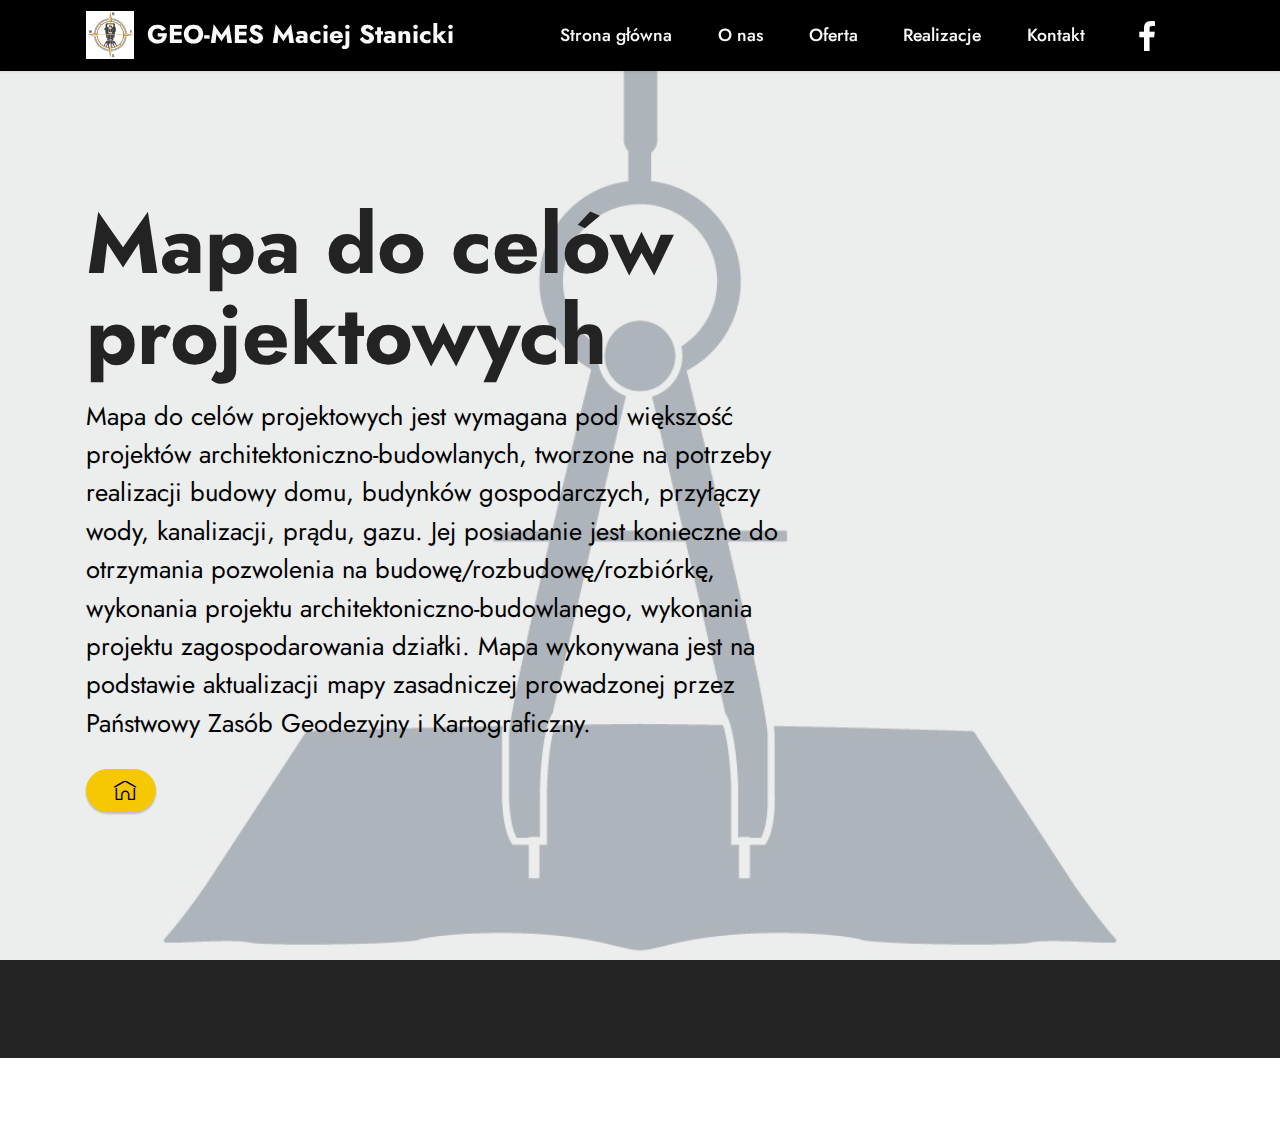
<file: Mapa do celów projektowych.html>
<!DOCTYPE html>
<html  >
<head>
  <!-- Site made with Mobirise Website Builder v5.9.13, https://mobirise.com -->
  <meta charset="UTF-8">
  <meta http-equiv="X-UA-Compatible" content="IE=edge">
  <meta name="generator" content="Mobirise v5.9.13, mobirise.com">
  <meta name="viewport" content="width=device-width, initial-scale=1, minimum-scale=1">
  <link rel="shortcut icon" href="assets/images/logo-2.jpg" type="image/x-icon">
  <meta name="description" content="Mapa do celów projektowych">
  
  
  <title>GEO-MES Maciej Stanicki / Mapa do celów projektowych</title>
  <link rel="stylesheet" href="assets/web/assets/mobirise-icons-bold/mobirise-icons-bold.css">
  <link rel="stylesheet" href="assets/bootstrap/css/bootstrap.min.css">
  <link rel="stylesheet" href="assets/bootstrap/css/bootstrap-grid.min.css">
  <link rel="stylesheet" href="assets/bootstrap/css/bootstrap-reboot.min.css">
  <link rel="stylesheet" href="assets/animatecss/animate.css">
  <link rel="stylesheet" href="assets/dropdown/css/style.css">
  <link rel="stylesheet" href="assets/socicon/css/styles.css">
  <link rel="stylesheet" href="assets/theme/css/style.css">
  <link rel="preload" href="https://fonts.googleapis.com/css?family=Jost:100,200,300,400,500,600,700,800,900,100i,200i,300i,400i,500i,600i,700i,800i,900i&display=swap" as="style" onload="this.onload=null;this.rel='stylesheet'">
  <noscript><link rel="stylesheet" href="https://fonts.googleapis.com/css?family=Jost:100,200,300,400,500,600,700,800,900,100i,200i,300i,400i,500i,600i,700i,800i,900i&display=swap"></noscript>
  <link rel="preload" as="style" href="assets/mobirise/css/mbr-additional.css?v=xL3R6M"><link rel="stylesheet" href="assets/mobirise/css/mbr-additional.css?v=xL3R6M" type="text/css">

  
  
  
</head>
<body>
  
  <section data-bs-version="5.1" class="menu menu3 cid-t8arKZRoeT" once="menu" id="menu3-g">
    
    <nav class="navbar navbar-dropdown navbar-fixed-top navbar-expand-lg">
        <div class="container">
            <div class="navbar-brand">
                <span class="navbar-logo">
                    <a href="index.html">
                        <img src="assets/images/logo.jpg" alt="GEO-MES Maciej Stanicki" style="height: 3rem;">
                    </a>
                </span>
                <span class="navbar-caption-wrap"><a class="navbar-caption text-white text-primary display-7" href="Strona główna.html#header1-f">GEO-MES Maciej Stanicki</a></span>
            </div>
            <button class="navbar-toggler" type="button" data-toggle="collapse" data-bs-toggle="collapse" data-target="#navbarSupportedContent" data-bs-target="#navbarSupportedContent" aria-controls="navbarNavAltMarkup" aria-expanded="false" aria-label="Toggle navigation">
                <div class="hamburger">
                    <span></span>
                    <span></span>
                    <span></span>
                    <span></span>
                </div>
            </button>
            <div class="collapse navbar-collapse" id="navbarSupportedContent">
                <ul class="navbar-nav nav-dropdown nav-right" data-app-modern-menu="true"><li class="nav-item"><a class="nav-link link text-white text-primary display-4" href="Strona główna.html#header1-f">Strona główna</a></li>
                    <li class="nav-item"><a class="nav-link link text-white text-primary display-4" href="Strona główna.html#header1-f">O nas</a></li><li class="nav-item"><a class="nav-link link text-white text-primary display-4" href="Strona główna.html#features3-6">Oferta</a></li><li class="nav-item"><a class="nav-link link text-white text-primary display-4" href="Strona główna.html#gallery3-7">Realizacje</a></li>
                    <li class="nav-item"><a class="nav-link link text-white text-primary display-4" href="Strona główna.html#contacts2-b">Kontakt</a>
                    </li></ul>
                <div class="icons-menu">
                    <a class="iconfont-wrapper" href="https://www.facebook.com/geo.mes.maciej.stanicki/" target="_blank">
                        <span class="p-2 mbr-iconfont socicon-facebook socicon" style="font-size: 30px; color: rgb(255, 255, 255); fill: rgb(255, 255, 255);"></span>
                    </a>
                    
                    
                    
                </div>
                
            </div>
        </div>
    </nav>
</section>

<section data-bs-version="5.1" class="header1 cid-t8kUuFxdxN mbr-fullscreen" id="header1-j">

    

    
    <div class="mbr-overlay" style="opacity: 0.6; background-color: rgb(250, 250, 250);"></div>

    <div class="container">
        <div class="row">
            <div class="col-12 col-lg-8">
                <h1 class="mbr-section-title mbr-fonts-style mb-3 display-1"><strong>Mapa do celów projektowych</strong></h1>
                
                <p class="mbr-text mbr-fonts-style display-7">
                    Mapa do celów projektowych jest wymagana pod większość projektów architektoniczno-budowlanych, tworzone na potrzeby realizacji budowy domu, budynków gospodarczych, przyłączy wody, kanalizacji, prądu, gazu. Jej posiadanie jest konieczne do otrzymania pozwolenia na budowę/rozbudowę/rozbiórkę, wykonania projektu architektoniczno-budowlanego, wykonania projektu zagospodarowania działki. Mapa wykonywana jest na podstawie aktualizacji mapy zasadniczej prowadzonej przez Państwowy Zasób Geodezyjny i Kartograficzny.</p>
                <div class="mbr-section-btn mt-3"><a class="btn btn-warning display-4" href="index.html#features3-6"><span class="mbrib-home mbr-iconfont mbr-iconfont-btn"></span></a></div>
            </div>
        </div>
    </div>
</section>

<section data-bs-version="5.1" class="footer7 cid-t8miNfqfik" once="footers" id="footer7-1c">

    

    

    <div class="container">
        <div class="media-container-row align-center mbr-white">
            <div class="col-12">
                <p class="mbr-text mb-0 mbr-fonts-style display-7">
                    © Copyright 2024 GEO-MES - All Rights Reserved
                </p>
            </div>
        </div>
    </div>
</section><section class="display-7" style="padding: 0;align-items: center;justify-content: center;flex-wrap: wrap;    align-content: center;display: flex;position: relative;height: 4rem;"><a href="https://mobiri.se/2793165" style="flex: 1 1;height: 4rem;position: absolute;width: 100%;z-index: 1;"><img alt="" style="height: 4rem;" src="[data-uri]"></a><p style="margin: 0;text-align: center;" class="display-7">&#8204;</p><a style="z-index:1" href="https://mobirise.com/builder/easiest-website-builder.html">Easiest Website Builder</a></section><script src="assets/bootstrap/js/bootstrap.bundle.min.js"></script>  <script src="assets/smoothscroll/smooth-scroll.js"></script>  <script src="assets/ytplayer/index.js"></script>  <script src="assets/dropdown/js/navbar-dropdown.js"></script>  <script src="assets/theme/js/script.js"></script>  
  
  
 <div id="scrollToTop" class="scrollToTop mbr-arrow-up"><a style="text-align: center;"><i class="mbr-arrow-up-icon mbr-arrow-up-icon-cm cm-icon cm-icon-smallarrow-up"></i></a></div>
    <input name="animation" type="hidden">
  </body>
</html>
</file>
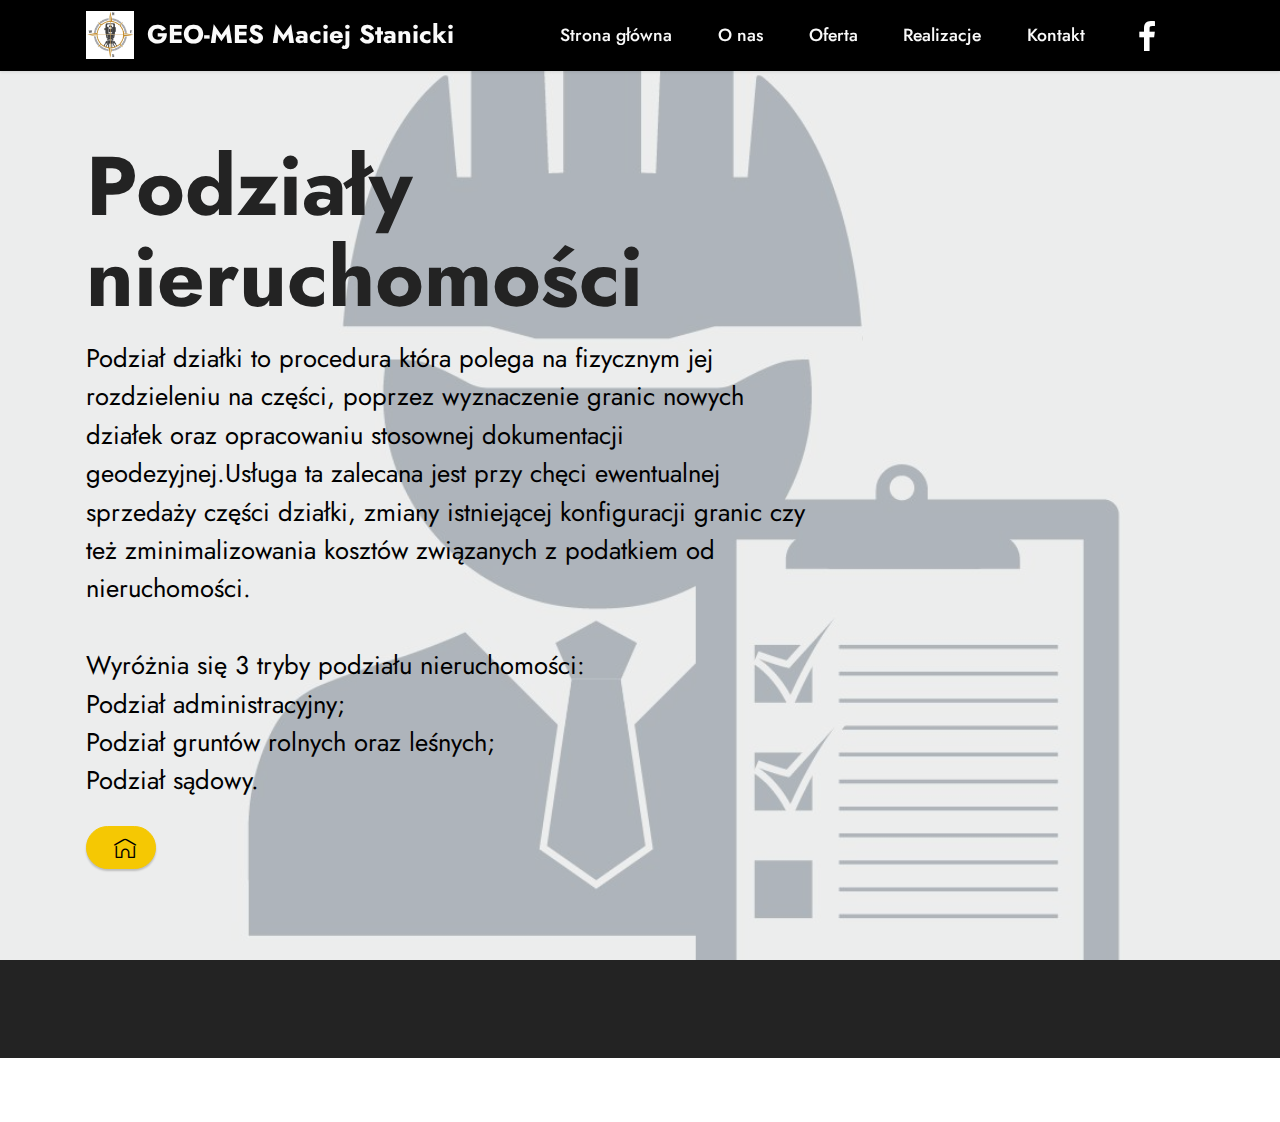
<file: Podziały nieruchomości.html>
<!DOCTYPE html>
<html  >
<head>
  <!-- Site made with Mobirise Website Builder v5.9.13, https://mobirise.com -->
  <meta charset="UTF-8">
  <meta http-equiv="X-UA-Compatible" content="IE=edge">
  <meta name="generator" content="Mobirise v5.9.13, mobirise.com">
  <meta name="viewport" content="width=device-width, initial-scale=1, minimum-scale=1">
  <link rel="shortcut icon" href="assets/images/logo-2.jpg" type="image/x-icon">
  <meta name="description" content="Podziały nieruchomości">
  
  
  <title>GEO-MES Maciej Stanicki / Podziały nieruchomości</title>
  <link rel="stylesheet" href="assets/web/assets/mobirise-icons-bold/mobirise-icons-bold.css">
  <link rel="stylesheet" href="assets/bootstrap/css/bootstrap.min.css">
  <link rel="stylesheet" href="assets/bootstrap/css/bootstrap-grid.min.css">
  <link rel="stylesheet" href="assets/bootstrap/css/bootstrap-reboot.min.css">
  <link rel="stylesheet" href="assets/animatecss/animate.css">
  <link rel="stylesheet" href="assets/dropdown/css/style.css">
  <link rel="stylesheet" href="assets/socicon/css/styles.css">
  <link rel="stylesheet" href="assets/theme/css/style.css">
  <link rel="preload" href="https://fonts.googleapis.com/css?family=Jost:100,200,300,400,500,600,700,800,900,100i,200i,300i,400i,500i,600i,700i,800i,900i&display=swap" as="style" onload="this.onload=null;this.rel='stylesheet'">
  <noscript><link rel="stylesheet" href="https://fonts.googleapis.com/css?family=Jost:100,200,300,400,500,600,700,800,900,100i,200i,300i,400i,500i,600i,700i,800i,900i&display=swap"></noscript>
  <link rel="preload" as="style" href="assets/mobirise/css/mbr-additional.css?v=F5Kj6G"><link rel="stylesheet" href="assets/mobirise/css/mbr-additional.css?v=F5Kj6G" type="text/css">

  
  
  
</head>
<body>
  
  <section data-bs-version="5.1" class="menu menu3 cid-t8kZazLM7R" once="menu" id="menu3-v">
    
    <nav class="navbar navbar-dropdown navbar-fixed-top navbar-expand-lg">
        <div class="container">
            <div class="navbar-brand">
                <span class="navbar-logo">
                    <a href="index.html">
                        <img src="assets/images/logo.jpg" alt="GEO-MES Maciej Stanicki" style="height: 3rem;">
                    </a>
                </span>
                <span class="navbar-caption-wrap"><a class="navbar-caption text-white text-primary display-7" href="Strona główna.html#header1-f">GEO-MES Maciej Stanicki</a></span>
            </div>
            <button class="navbar-toggler" type="button" data-toggle="collapse" data-bs-toggle="collapse" data-target="#navbarSupportedContent" data-bs-target="#navbarSupportedContent" aria-controls="navbarNavAltMarkup" aria-expanded="false" aria-label="Toggle navigation">
                <div class="hamburger">
                    <span></span>
                    <span></span>
                    <span></span>
                    <span></span>
                </div>
            </button>
            <div class="collapse navbar-collapse" id="navbarSupportedContent">
                <ul class="navbar-nav nav-dropdown nav-right" data-app-modern-menu="true"><li class="nav-item"><a class="nav-link link text-white text-primary display-4" href="Strona główna.html#header1-f">Strona główna</a></li>
                    <li class="nav-item"><a class="nav-link link text-white text-primary display-4" href="Strona główna.html#header1-f">O nas</a></li><li class="nav-item"><a class="nav-link link text-white text-primary display-4" href="Strona główna.html#features3-6">Oferta</a></li><li class="nav-item"><a class="nav-link link text-white text-primary display-4" href="Strona główna.html#gallery3-7">Realizacje</a></li>
                    <li class="nav-item"><a class="nav-link link text-white text-primary display-4" href="Strona główna.html#contacts2-b">Kontakt</a>
                    </li></ul>
                <div class="icons-menu">
                    <a class="iconfont-wrapper" href="https://www.facebook.com/geo.mes.maciej.stanicki/" target="_blank">
                        <span class="p-2 mbr-iconfont socicon-facebook socicon" style="font-size: 30px; color: rgb(255, 255, 255); fill: rgb(255, 255, 255);"></span>
                    </a>
                    
                    
                    
                </div>
                
            </div>
        </div>
    </nav>
</section>

<section data-bs-version="5.1" class="header1 cid-t8kZaAtCdi mbr-fullscreen" id="header1-w">

    

    
    <div class="mbr-overlay" style="opacity: 0.6; background-color: rgb(250, 250, 250);"></div>

    <div class="container">
        <div class="row">
            <div class="col-12 col-lg-8">
                <h1 class="mbr-section-title mbr-fonts-style mb-3 display-1"><strong>Podziały nieruchomości</strong></h1>
                
                <p class="mbr-text mbr-fonts-style display-7">Podział działki to procedura która polega na fizycznym jej rozdzieleniu na części, poprzez wyznaczenie granic nowych działek oraz opracowaniu stosownej dokumentacji geodezyjnej.Usługa ta zalecana jest przy chęci ewentualnej sprzedaży części działki, zmiany istniejącej konfiguracji granic czy też zminimalizowania kosztów związanych z podatkiem od nieruchomości.
<br>
<br>Wyróżnia się 3 tryby podziału nieruchomości:
<br>Podział administracyjny;
<br>Podział gruntów rolnych oraz leśnych;
<br>Podział sądowy.</p>
                <div class="mbr-section-btn mt-3"><a class="btn btn-warning display-4" href="index.html#features3-6"><span class="mbrib-home mbr-iconfont mbr-iconfont-btn"></span></a></div>
            </div>
        </div>
    </div>
</section>

<section data-bs-version="5.1" class="footer7 cid-t8miNfqfik" once="footers" id="footer7-1c">

    

    

    <div class="container">
        <div class="media-container-row align-center mbr-white">
            <div class="col-12">
                <p class="mbr-text mb-0 mbr-fonts-style display-7">
                    © Copyright 2024 GEO-MES - All Rights Reserved
                </p>
            </div>
        </div>
    </div>
</section><section class="display-7" style="padding: 0;align-items: center;justify-content: center;flex-wrap: wrap;    align-content: center;display: flex;position: relative;height: 4rem;"><a href="https://mobiri.se/2793165" style="flex: 1 1;height: 4rem;position: absolute;width: 100%;z-index: 1;"><img alt="" style="height: 4rem;" src="[data-uri]"></a><p style="margin: 0;text-align: center;" class="display-7">&#8204;</p><a style="z-index:1" href="https://mobirise.com/builder/ai-website-builder.html">AI Website Builder</a></section><script src="assets/bootstrap/js/bootstrap.bundle.min.js"></script>  <script src="assets/smoothscroll/smooth-scroll.js"></script>  <script src="assets/ytplayer/index.js"></script>  <script src="assets/dropdown/js/navbar-dropdown.js"></script>  <script src="assets/theme/js/script.js"></script>  
  
  
 <div id="scrollToTop" class="scrollToTop mbr-arrow-up"><a style="text-align: center;"><i class="mbr-arrow-up-icon mbr-arrow-up-icon-cm cm-icon cm-icon-smallarrow-up"></i></a></div>
    <input name="animation" type="hidden">
  </body>
</html>
</file>
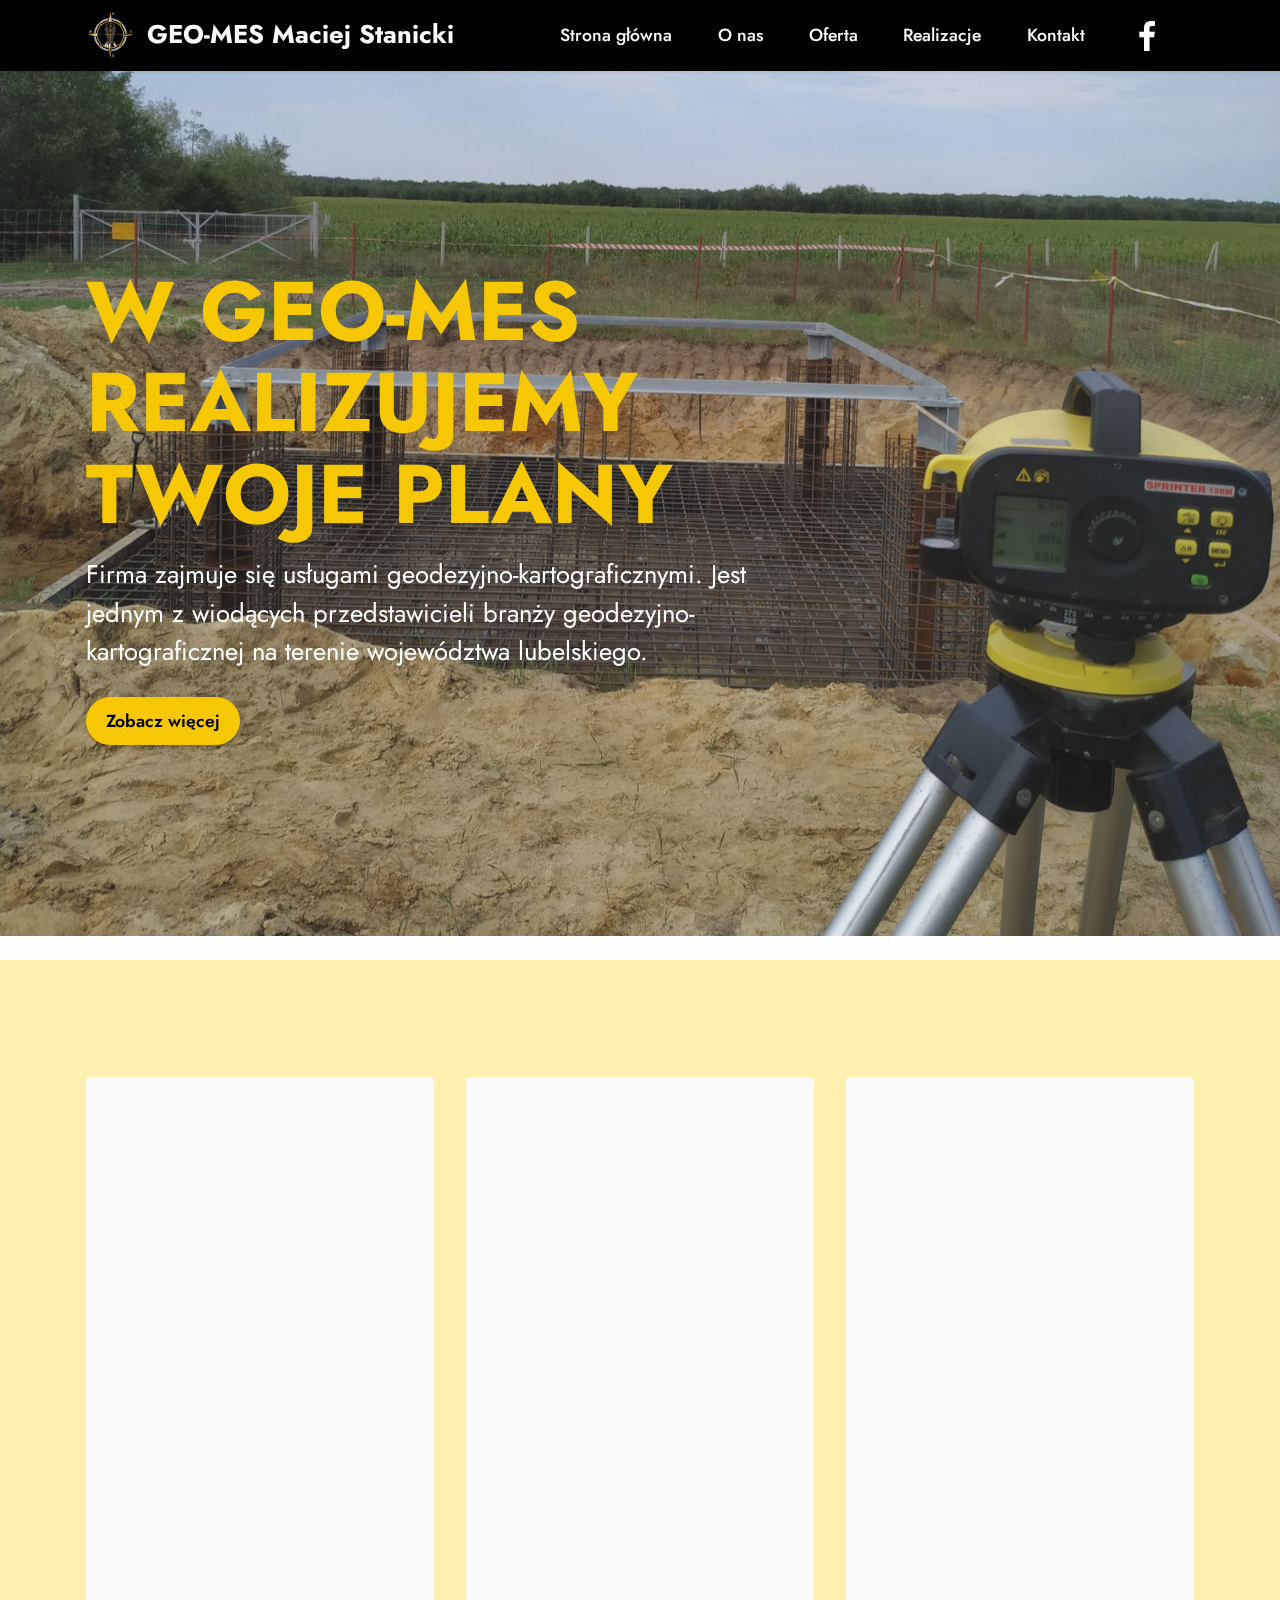
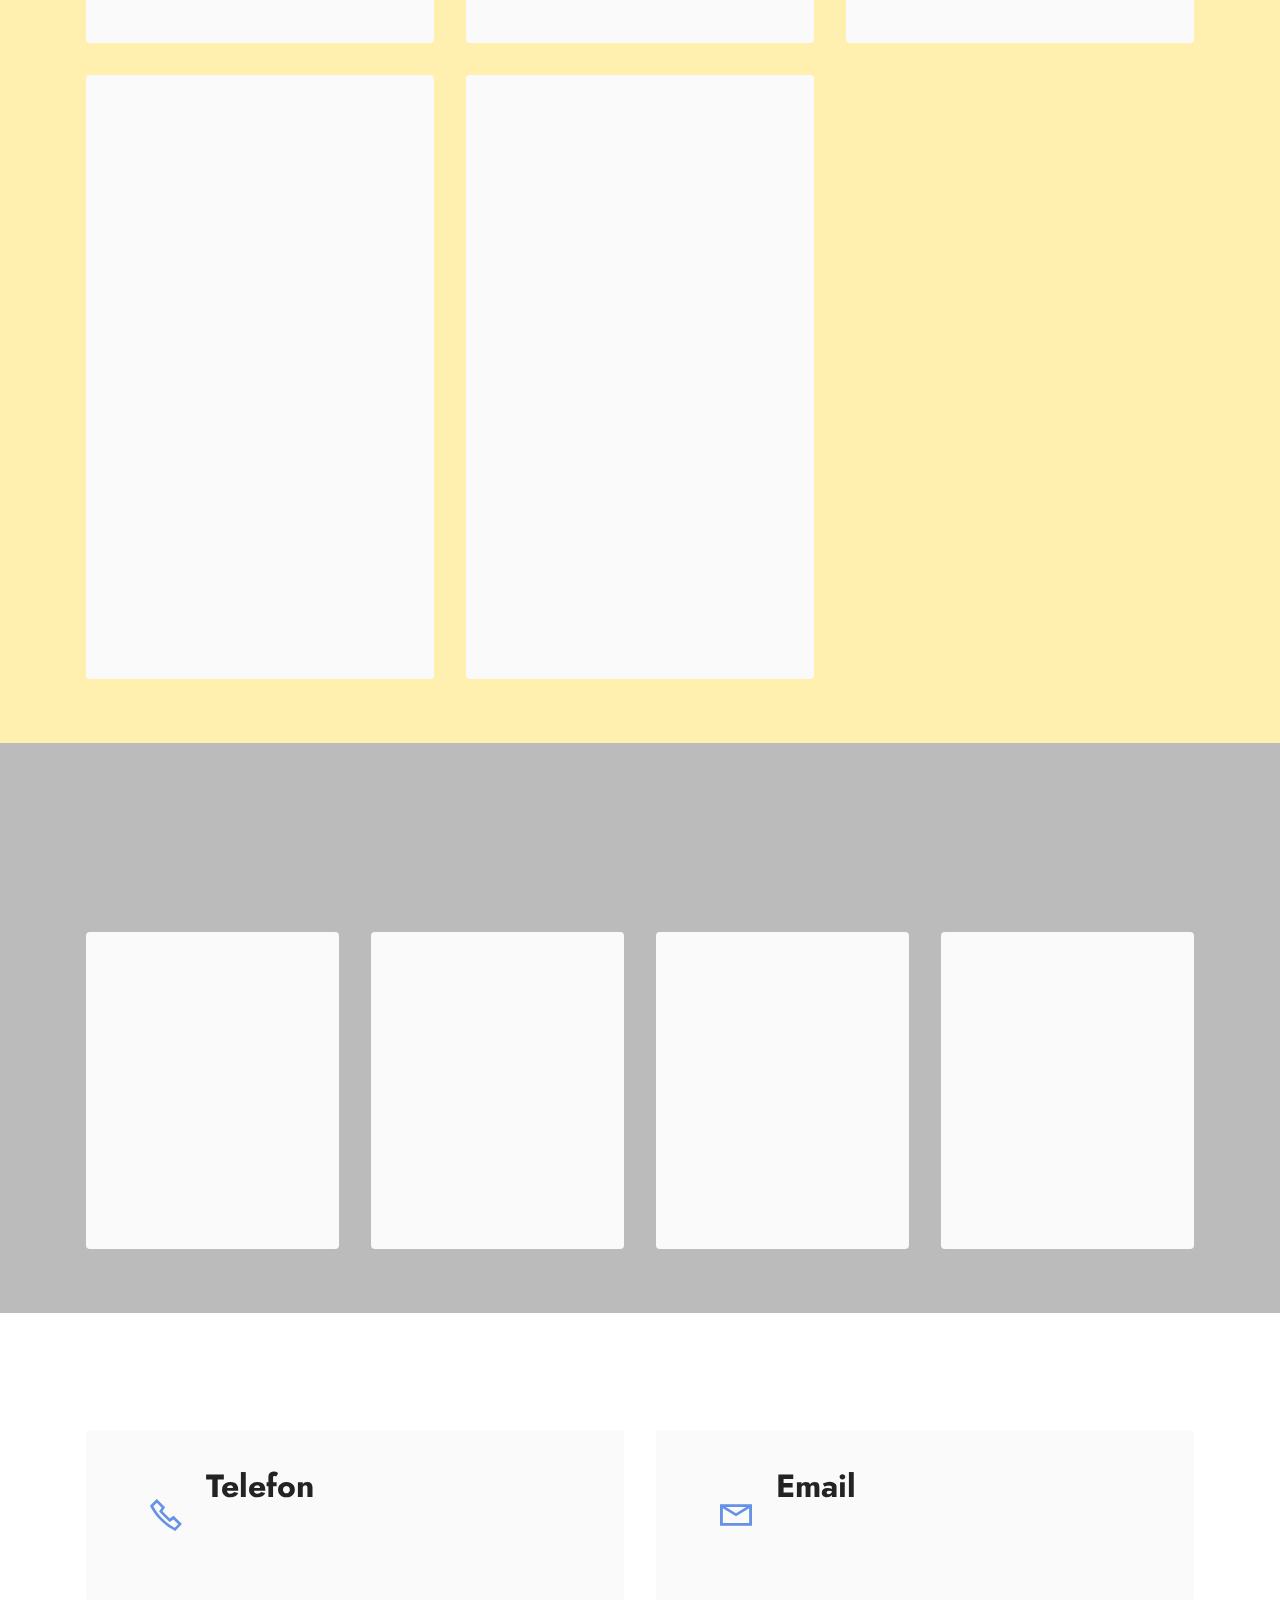
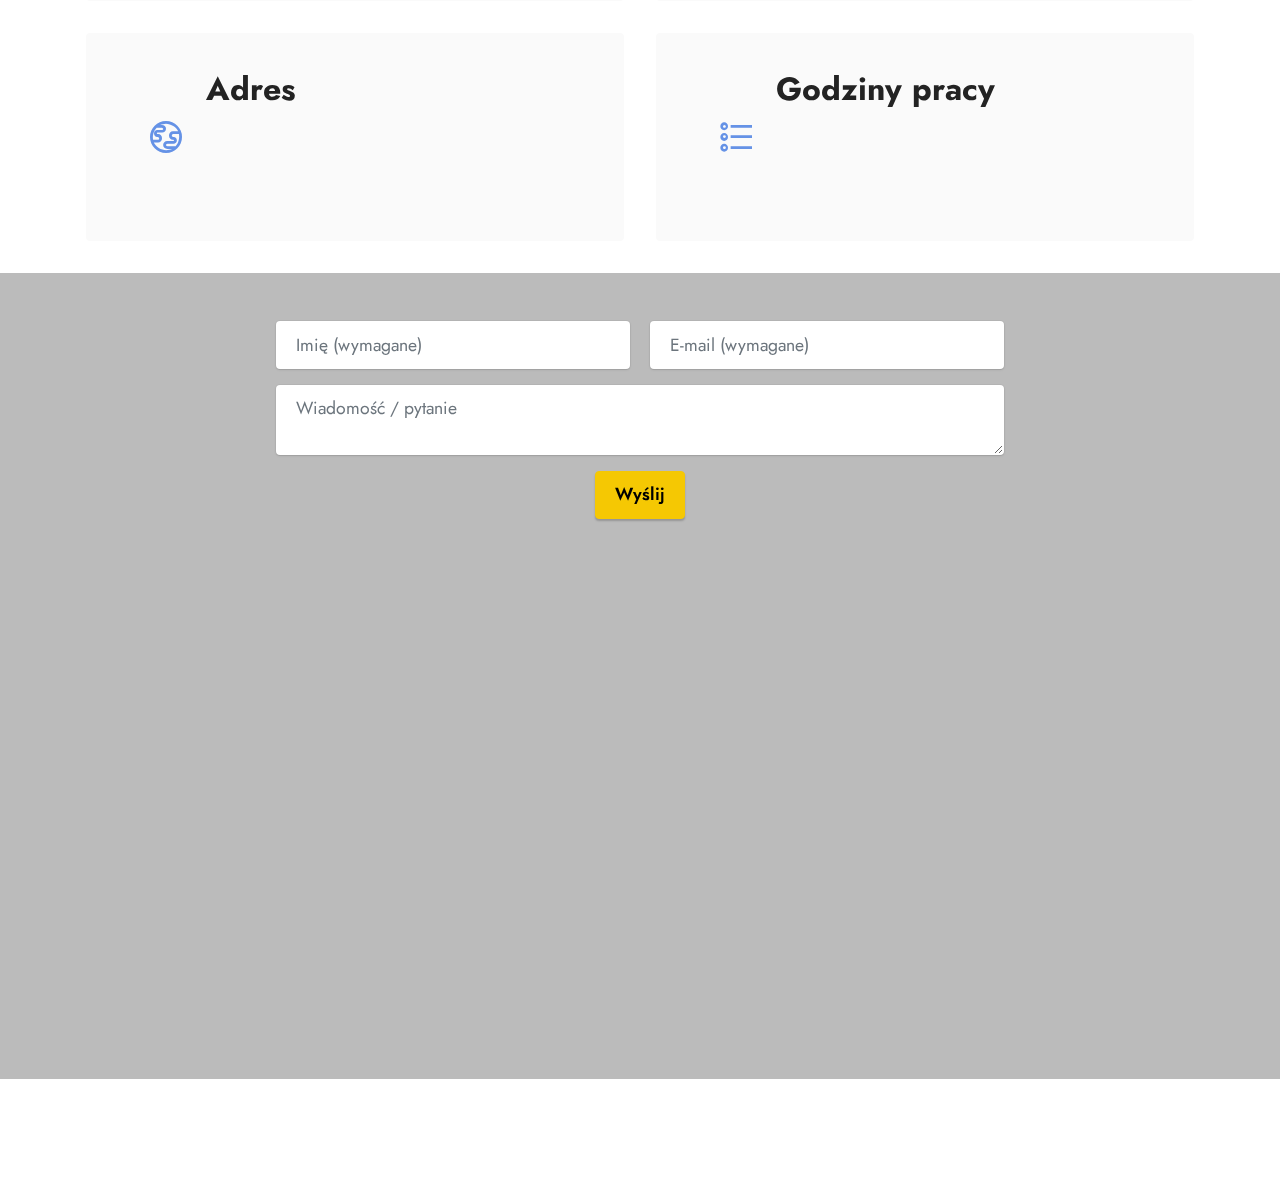
<file: Strona główna.html>
<!DOCTYPE html>
<html  >
<head>
  <!-- Site made with Mobirise Website Builder v5.6.8, https://mobirise.com -->
  <meta charset="UTF-8">
  <meta http-equiv="X-UA-Compatible" content="IE=edge">
  <meta name="generator" content="Mobirise v5.6.8, mobirise.com">
  <meta name="twitter:card" content="summary_large_image"/>
  <meta name="twitter:image:src" content="">
  <meta property="og:image" content="">
  <meta name="twitter:title" content="GEO-MES Maciej Stanicki">
  <meta name="viewport" content="width=device-width, initial-scale=1, minimum-scale=1">
  <link rel="shortcut icon" href="assets/images/logo-2.jpg" type="image/x-icon">
  <meta name="description" content="Usługi geodezyjne Włodawa">
  
  
  <title>GEO-MES Maciej Stanicki</title>
  <link rel="stylesheet" href="assets/web/assets/mobirise-icons2/mobirise2.css">
  <link rel="stylesheet" href="assets/bootstrap/css/bootstrap.min.css">
  <link rel="stylesheet" href="assets/bootstrap/css/bootstrap-grid.min.css">
  <link rel="stylesheet" href="assets/bootstrap/css/bootstrap-reboot.min.css">
  <link rel="stylesheet" href="assets/parallax/jarallax.css">
  <link rel="stylesheet" href="assets/animatecss/animate.css">
  <link rel="stylesheet" href="assets/dropdown/css/style.css">
  <link rel="stylesheet" href="assets/socicon/css/styles.css">
  <link rel="stylesheet" href="assets/theme/css/style.css">
  <link rel="preload" href="https://fonts.googleapis.com/css?family=Jost:100,200,300,400,500,600,700,800,900,100i,200i,300i,400i,500i,600i,700i,800i,900i&display=swap" as="style" onload="this.onload=null;this.rel='stylesheet'">
  <noscript><link rel="stylesheet" href="https://fonts.googleapis.com/css?family=Jost:100,200,300,400,500,600,700,800,900,100i,200i,300i,400i,500i,600i,700i,800i,900i&display=swap"></noscript>
  <link rel="preload" as="style" href="assets/mobirise/css/mbr-additional.css"><link rel="stylesheet" href="assets/mobirise/css/mbr-additional.css" type="text/css">
  
  
  
  
</head>
<body>
  
  <section data-bs-version="5.1" class="menu menu3 cid-t8arKZRoeT" once="menu" id="menu3-a">
    
    <nav class="navbar navbar-dropdown navbar-fixed-top navbar-expand-lg">
        <div class="container">
            <div class="navbar-brand">
                <span class="navbar-logo">
                    <a href="index.html">
                        <img src="assets/images/logo-1.png" alt="GEO-MES Maciej Stanicki" style="height: 3rem;">
                    </a>
                </span>
                <span class="navbar-caption-wrap"><a class="navbar-caption text-white text-primary display-7" href="Strona główna.html#header1-f">GEO-MES Maciej Stanicki</a></span>
            </div>
            <button class="navbar-toggler" type="button" data-toggle="collapse" data-bs-toggle="collapse" data-target="#navbarSupportedContent" data-bs-target="#navbarSupportedContent" aria-controls="navbarNavAltMarkup" aria-expanded="false" aria-label="Toggle navigation">
                <div class="hamburger">
                    <span></span>
                    <span></span>
                    <span></span>
                    <span></span>
                </div>
            </button>
            <div class="collapse navbar-collapse" id="navbarSupportedContent">
                <ul class="navbar-nav nav-dropdown nav-right" data-app-modern-menu="true"><li class="nav-item"><a class="nav-link link text-white text-primary display-4" href="Strona główna.html#header1-f">Strona główna</a></li>
                    <li class="nav-item"><a class="nav-link link text-white text-primary display-4" href="Strona główna.html#header1-f">O nas</a></li><li class="nav-item"><a class="nav-link link text-white text-primary display-4" href="Strona główna.html#features3-6">Oferta</a></li><li class="nav-item"><a class="nav-link link text-white text-primary display-4" href="Strona główna.html#gallery3-7">Realizacje</a></li>
                    <li class="nav-item"><a class="nav-link link text-white text-primary display-4" href="Strona główna.html#contacts2-b">Kontakt</a>
                    </li></ul>
                <div class="icons-menu">
                    <a class="iconfont-wrapper" href="https://www.facebook.com/geo.mes.maciej.stanicki/" target="_blank">
                        <span class="p-2 mbr-iconfont socicon-facebook socicon" style="font-size: 30px; color: rgb(255, 255, 255); fill: rgb(255, 255, 255);"></span>
                    </a>
                    
                    
                    
                </div>
                
            </div>
        </div>
    </nav>
</section>

<section data-bs-version="5.1" class="header1 cid-t8gjHo1Y6U mbr-fullscreen mbr-parallax-background" id="header1-f">

    

    
    <div class="mbr-overlay" style="opacity: 0.1; background-color: rgb(250, 250, 250);"></div>

    <div class="container">
        <div class="row">
            <div class="col-12 col-lg-8">
                <h1 class="mbr-section-title mbr-fonts-style mb-3 display-1"><strong>W GEO-MES REALIZUJEMY TWOJE PLANY</strong></h1>
                
                <p class="mbr-text mbr-fonts-style display-7">
                    Firma zajmuje się usługami geodezyjno-kartograficznymi. Jest jednym z wiodących przedstawicieli branży geodezyjno-kartograficznej na terenie województwa lubelskiego.</p>
                <div class="mbr-section-btn mt-3"><a class="btn btn-warning display-4" href="Strona główna.html#header1-f">Zobacz więcej</a></div>
            </div>
        </div>
    </div>
</section>

<section data-bs-version="5.1" class="features3 cid-t8apGizCQR" id="features3-6">
    
    
    <div class="container">
        <div class="mbr-section-head">
            <h4 class="mbr-section-title mbr-fonts-style align-center mb-0 display-2"><strong>Zakres usług</strong></h4>
            
        </div>
        <div class="row mt-4">
            
            <div class="item features-image сol-12 col-md-6 col-lg-4 active">
                <div class="item-wrapper">
                    <div class="item-img">
                        <img src="assets/images/geodeta-3.jpg" alt="Mobirise Website Builder" data-slide-to="0" data-bs-slide-to="0">
                    </div>
                    <div class="item-content">
                        <h5 class="item-title mbr-fonts-style display-7"><strong>Mapa do celów projektowych</strong></h5>
                        
                        
                    </div>
                    <div class="mbr-section-btn item-footer mt-2"><a href="Mapa do celów projektowych.html#header1-j" class="btn item-btn btn-warning display-7">Zobacz więcej</a></div>
                </div>
            </div>
            <div class="item features-image сol-12 col-md-6 col-lg-4">
                <div class="item-wrapper">
                    <div class="item-img">
                        <img src="assets/images/geodeta-5.jpg" alt="Mobirise Website Builder" data-slide-to="1" data-bs-slide-to="1">
                    </div>
                    <div class="item-content">
                        <h5 class="item-title mbr-fonts-style display-7"><strong>Wytyczenia budynków i budowli</strong></h5>
                        
                        
                    </div>
                    <div class="mbr-section-btn item-footer mt-2"><a href="Wytyczenia budynków i budowli.html#header1-n" class="btn item-btn btn-warning display-7">Zobacz więcej</a></div>
                </div>
            </div><div class="item features-image сol-12 col-md-6 col-lg-4">
                <div class="item-wrapper">
                    <div class="item-img">
                        <img src="assets/images/geodeta-1.jpg" alt="Mobirise Website Builder" data-slide-to="2" data-bs-slide-to="2">
                    </div>
                    <div class="item-content">
                        <h5 class="item-title mbr-fonts-style display-7"><strong>Geodezyjne inwentaryzacje powykonawcze</strong></h5>
                        
                        
                    </div>
                    <div class="mbr-section-btn item-footer mt-2"><a href="Geodezyjne inwentaryzacje powykonawcze.html#header1-q" class="btn item-btn btn-warning display-7">Zobacz więcej</a></div>
                </div>
            </div><div class="item features-image сol-12 col-md-6 col-lg-4">
                <div class="item-wrapper">
                    <div class="item-img">
                        <img src="assets/images/geodeta-4.jpg" alt="Mobirise Website Builder" data-slide-to="3" data-bs-slide-to="3">
                    </div>
                    <div class="item-content">
                        <h5 class="item-title mbr-fonts-style display-7"><strong>Wznowienia znaków granicznych Wyznaczenia punktów granicznych</strong></h5>
                        
                        
                    </div>
                    <div class="mbr-section-btn item-footer mt-2"><a href="Wznowienia znaków granicznych Wyznaczenia punktów granicznych.html#header1-t" class="btn item-btn btn-warning display-7">Zobacz więcej</a></div>
                </div>
            </div><div class="item features-image сol-12 col-md-6 col-lg-4">
                <div class="item-wrapper">
                    <div class="item-img">
                        <img src="assets/images/geodeta-2.jpg" alt="Mobirise Website Builder" data-slide-to="4" data-bs-slide-to="4">
                    </div>
                    <div class="item-content">
                        <h5 class="item-title mbr-fonts-style display-7"><strong>Podziały nieruchomości</strong></h5>
                        
                        
                    </div>
                    <div class="mbr-section-btn item-footer mt-2"><a href="Podziały nieruchomości.html#header1-w" class="btn item-btn btn-warning display-7">Zobacz więcej</a></div>
                </div>
            </div>
        </div>
    </div>
</section>

<section data-bs-version="5.1" class="gallery3 cid-t8apKRC7Iu" id="gallery3-7">
    
    
    <div class="container">
        <div class="mbr-section-head">
            <h4 class="mbr-section-title mbr-fonts-style align-center mb-0 display-2"><strong>Ostatnie realizacje</strong></h4>
            <h5 class="mbr-section-subtitle mbr-fonts-style align-center mb-0 mt-2 display-5">Strona w budowie</h5>
        </div>
        <div class="row mt-4">
            <div class="item features-image сol-12 col-md-6 col-lg-3">
                <div class="item-wrapper">
                    <div class="item-img">
                        <img src="assets/images/features1.jpg" alt="Mobirise Website Builder">
                    </div>
                    <div class="item-content">
                        <h5 class="item-title mbr-fonts-style display-7"><strong>Strona w budowie</strong></h5>
                        
                        
                    </div>
                    
                </div>
            </div>
            <div class="item features-image сol-12 col-md-6 col-lg-3">
                <div class="item-wrapper">
                    <div class="item-img">
                        <img src="assets/images/features2.jpg" alt="Mobirise Website Builder">
                    </div>
                    <div class="item-content">
                        <h5 class="item-title mbr-fonts-style display-7"><strong>Strona w budowie</strong></h5>
                        
                        
                    </div>
                    
                </div>
            </div>
            <div class="item features-image сol-12 col-md-6 col-lg-3">
                <div class="item-wrapper">
                    <div class="item-img">
                        <img src="assets/images/features3.jpg" alt="Mobirise Website Builder">
                    </div>
                    <div class="item-content">
                        <h5 class="item-title mbr-fonts-style display-7"><strong>Strona w budowie</strong></h5>
                        
                        
                    </div>
                    
                </div>
            </div>
            <div class="item features-image сol-12 col-md-6 col-lg-3">
                <div class="item-wrapper">
                    <div class="item-img">
                        <img src="assets/images/features4.jpg" alt="Mobirise Website Builder" title="">
                    </div>
                    <div class="item-content">
                        <h5 class="item-title mbr-fonts-style display-7"><strong>Strona w budowie</strong></h5>
                        
                        
                    </div>
                    
                </div>
            </div>
        </div>
    </div>
</section>

<section data-bs-version="5.1" class="contacts2 cid-t8fia48svc" id="contacts2-b">
    <!---->
    

    
    
    <div class="container">
        <div class="mbr-section-head">
            <h3 class="mbr-section-title mbr-fonts-style align-center mb-0 display-2">
                <strong>Kontakt</strong>
            </h3>
            
        </div>
        <div class="row justify-content-center mt-4">
            <div class="card col-12 col-md-6">
                <div class="card-wrapper">
                    <div class="image-wrapper">
                        <span class="mbr-iconfont mobi-mbri-phone mobi-mbri"></span>
                    </div>
                    <div class="text-wrapper">
                        <h6 class="card-title mbr-fonts-style mb-1 display-5">
                            <strong>Telefon</strong>
                        </h6>
                        <p class="mbr-text mbr-fonts-style display-7">
                            <a href="tel:+48601059061" class="text-black">601 059 061</a>
                        </p>
                    </div>
                </div>
            </div>
            <div class="card col-12 col-md-6">
                <div class="card-wrapper">
                    <div class="image-wrapper">
                        <span class="mbr-iconfont mobi-mbri-letter mobi-mbri"></span>
                    </div>
                    <div class="text-wrapper">
                        <h6 class="card-title mbr-fonts-style mb-1 display-5">
                            <strong>Email</strong>
                        </h6>
                        <p class="mbr-text mbr-fonts-style display-7">
                            <a href="mailto:geomes@poczta.fm" class="text-black">geomes@poczta.fm</a>
                        </p>
                    </div>
                </div>
            </div>
            <div class="card col-12 col-md-6">
                <div class="card-wrapper">
                    <div class="image-wrapper">
                        <span class="mbr-iconfont mobi-mbri-globe mobi-mbri"></span>
                    </div>
                    <div class="text-wrapper">
                        <h6 class="card-title mbr-fonts-style mb-1 display-5">
                            <strong>Adres</strong></h6>
                        <p class="mbr-text mbr-fonts-style display-7">
                            Żeromskiego 23, 22-200 Włodawa</p>
                    </div>
                </div>
            </div>
            <div class="card col-12 col-md-6">
                <div class="card-wrapper">
                    <div class="image-wrapper">
                        <span class="mbr-iconfont mobi-mbri-bulleted-list mobi-mbri"></span>
                    </div>
                    <div class="text-wrapper">
                        <h6 class="card-title mbr-fonts-style mb-1 display-5">
                            <strong>Godziny pracy</strong></h6>
                        <p class="mbr-text mbr-fonts-style display-7">
                            7:30 - 15:30
                        </p>
                    </div>
                </div>
            </div>
        </div>
    </div>
</section>

<section data-bs-version="5.1" class="form5 cid-t8m5AHmeDM" id="form5-1a">
    
    
    <div class="container">
        
        <div class="row justify-content-center mt-4">
            <div class="col-lg-8 mx-auto mbr-form" data-form-type="formoid">
                <form action="https://mobirise.eu/" method="POST" class="mbr-form form-with-styler" data-form-title="Form Name"><input type="hidden" name="email" data-form-email="true" value="fxKj22dWnOV8EVCmPsIYQAj/LcAHdHu+0t1BTwwafKLDg0zRfsVYkwFjfu3st49x+n/vK2rRzGsJ7azzOCUd5CE5o15HPkAEbHH6iAKGIQAbeiFKTjm0rQQuNYRZEEBs">
                    <div class="row">
                        <div hidden="hidden" data-form-alert="" class="alert alert-success col-12">Dziękujemy za wypełnienie formularza!</div>
                        <div hidden="hidden" data-form-alert-danger="" class="alert alert-danger col-12">
                            Oops...! some problem!
                        </div>
                    </div>
                    <div class="dragArea row">
                        <div class="col-md col-sm-12 form-group mb-3" data-for="name">
                            <input type="text" name="name" placeholder="Imię (wymagane)" data-form-field="name" class="form-control" value="" id="name-form5-1a">
                        </div>
                        <div class="col-md col-sm-12 form-group mb-3" data-for="email">
                            <input type="email" name="email" placeholder="E-mail (wymagane)" data-form-field="email" class="form-control" value="" id="email-form5-1a">
                        </div>
                        
                        <div class="col-12 form-group mb-3" data-for="textarea">
                            <textarea name="textarea" placeholder="Wiadomość / pytanie" data-form-field="textarea" class="form-control" id="textarea-form5-1a"></textarea>
                        </div>
                        <div class="col-lg-12 col-md-12 col-sm-12 align-center mbr-section-btn"><button type="submit" class="btn btn-warning display-4">Wyślij</button></div>
                    </div>
                </form>
            </div>
        </div>
    </div>
</section>

<section data-bs-version="5.1" class="map2 cid-t8lZ19AdaS" id="map2-18">
    

    
    
    <div class="container">
        
        <div class="google-map"><iframe frameborder="0" style="border:0" src="https://www.google.com/maps/embed/v1/place?key=AIzaSyCNveGQ9bfpKFwWzQLLftrR9hNiHwdqQG8&amp;q=Żeromskiego 23, Wlodawa" allowfullscreen=""></iframe></div>
    </div>
</section>

<section data-bs-version="5.1" class="footer7 cid-t8fmEnG0b3" once="footers" id="footer7-d">

    

    

    <div class="container">
        <div class="media-container-row align-center mbr-white">
            <div class="col-12">
                <p class="mbr-text mb-0 mbr-fonts-style display-7">
                    © Copyright 2022 GEO-MES - All Rights Reserved
                </p>
            </div>
        </div>
    </div>
</section><section class="display-7" style="padding: 0;align-items: center;justify-content: center;flex-wrap: wrap;    align-content: center;display: flex;position: relative;height: 4rem;"><a href="https://mobiri.se/2793165" style="flex: 1 1;height: 4rem;position: absolute;width: 100%;z-index: 1;"><img alt="" style="height: 4rem;" src="[data-uri]"></a><p style="margin: 0;text-align: center;" class="display-7">Created with &#8204;</p><a style="z-index:1" href="https://mobirise.com"> Free Website  Software</a></section><script src="assets/bootstrap/js/bootstrap.bundle.min.js"></script>  <script src="assets/parallax/jarallax.js"></script>  <script src="assets/smoothscroll/smooth-scroll.js"></script>  <script src="assets/ytplayer/index.js"></script>  <script src="assets/dropdown/js/navbar-dropdown.js"></script>  <script src="assets/theme/js/script.js"></script>  <script src="assets/formoid/formoid.min.js"></script>  
  
  
 <div id="scrollToTop" class="scrollToTop mbr-arrow-up"><a style="text-align: center;"><i class="mbr-arrow-up-icon mbr-arrow-up-icon-cm cm-icon cm-icon-smallarrow-up"></i></a></div>
    <input name="animation" type="hidden">
  </body>
</html>
</file>
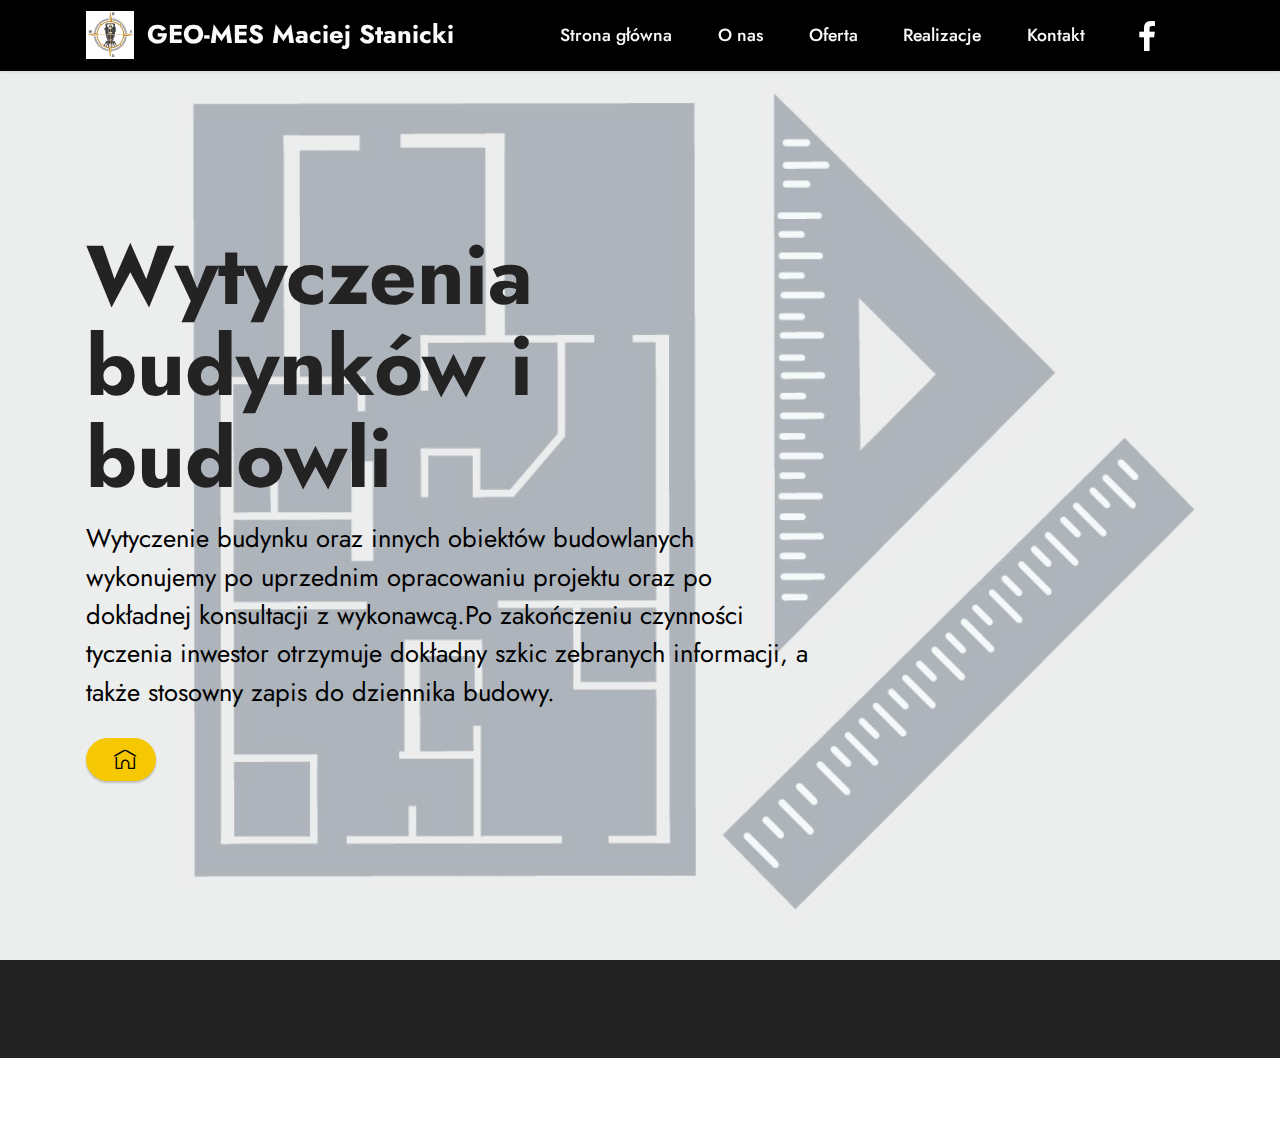
<file: Wytyczenia budynków i budowli.html>
<!DOCTYPE html>
<html  >
<head>
  <!-- Site made with Mobirise Website Builder v5.9.13, https://mobirise.com -->
  <meta charset="UTF-8">
  <meta http-equiv="X-UA-Compatible" content="IE=edge">
  <meta name="generator" content="Mobirise v5.9.13, mobirise.com">
  <meta name="viewport" content="width=device-width, initial-scale=1, minimum-scale=1">
  <link rel="shortcut icon" href="assets/images/logo-2.jpg" type="image/x-icon">
  <meta name="description" content="Wytyczenia budynków i budowli">
  
  
  <title>GEO-MES Maciej Stanicki / Wytyczenia budynków i budowli</title>
  <link rel="stylesheet" href="assets/web/assets/mobirise-icons-bold/mobirise-icons-bold.css">
  <link rel="stylesheet" href="assets/bootstrap/css/bootstrap.min.css">
  <link rel="stylesheet" href="assets/bootstrap/css/bootstrap-grid.min.css">
  <link rel="stylesheet" href="assets/bootstrap/css/bootstrap-reboot.min.css">
  <link rel="stylesheet" href="assets/animatecss/animate.css">
  <link rel="stylesheet" href="assets/dropdown/css/style.css">
  <link rel="stylesheet" href="assets/socicon/css/styles.css">
  <link rel="stylesheet" href="assets/theme/css/style.css">
  <link rel="preload" href="https://fonts.googleapis.com/css?family=Jost:100,200,300,400,500,600,700,800,900,100i,200i,300i,400i,500i,600i,700i,800i,900i&display=swap" as="style" onload="this.onload=null;this.rel='stylesheet'">
  <noscript><link rel="stylesheet" href="https://fonts.googleapis.com/css?family=Jost:100,200,300,400,500,600,700,800,900,100i,200i,300i,400i,500i,600i,700i,800i,900i&display=swap"></noscript>
  <link rel="preload" as="style" href="assets/mobirise/css/mbr-additional.css?v=MQRmbR"><link rel="stylesheet" href="assets/mobirise/css/mbr-additional.css?v=MQRmbR" type="text/css">

  
  
  
</head>
<body>
  
  <section data-bs-version="5.1" class="menu menu3 cid-t8kXfpcKPG" once="menu" id="menu3-m">
    
    <nav class="navbar navbar-dropdown navbar-fixed-top navbar-expand-lg">
        <div class="container">
            <div class="navbar-brand">
                <span class="navbar-logo">
                    <a href="index.html">
                        <img src="assets/images/logo.jpg" alt="GEO-MES Maciej Stanicki" style="height: 3rem;">
                    </a>
                </span>
                <span class="navbar-caption-wrap"><a class="navbar-caption text-white text-primary display-7" href="Strona główna.html#header1-f">GEO-MES Maciej Stanicki</a></span>
            </div>
            <button class="navbar-toggler" type="button" data-toggle="collapse" data-bs-toggle="collapse" data-target="#navbarSupportedContent" data-bs-target="#navbarSupportedContent" aria-controls="navbarNavAltMarkup" aria-expanded="false" aria-label="Toggle navigation">
                <div class="hamburger">
                    <span></span>
                    <span></span>
                    <span></span>
                    <span></span>
                </div>
            </button>
            <div class="collapse navbar-collapse" id="navbarSupportedContent">
                <ul class="navbar-nav nav-dropdown nav-right" data-app-modern-menu="true"><li class="nav-item"><a class="nav-link link text-white text-primary display-4" href="Strona główna.html#header1-f">Strona główna</a></li>
                    <li class="nav-item"><a class="nav-link link text-white text-primary display-4" href="Strona główna.html#header1-f">O nas</a></li><li class="nav-item"><a class="nav-link link text-white text-primary display-4" href="Strona główna.html#features3-6">Oferta</a></li><li class="nav-item"><a class="nav-link link text-white text-primary display-4" href="Strona główna.html#gallery3-7">Realizacje</a></li>
                    <li class="nav-item"><a class="nav-link link text-white text-primary display-4" href="Strona główna.html#contacts2-b">Kontakt</a>
                    </li></ul>
                <div class="icons-menu">
                    <a class="iconfont-wrapper" href="https://www.facebook.com/geo.mes.maciej.stanicki/" target="_blank">
                        <span class="p-2 mbr-iconfont socicon-facebook socicon" style="font-size: 30px; color: rgb(255, 255, 255); fill: rgb(255, 255, 255);"></span>
                    </a>
                    
                    
                    
                </div>
                
            </div>
        </div>
    </nav>
</section>

<section data-bs-version="5.1" class="header1 cid-t8kXfpJi1R mbr-fullscreen" id="header1-n">

    

    
    <div class="mbr-overlay" style="opacity: 0.6; background-color: rgb(250, 250, 250);"></div>

    <div class="container">
        <div class="row">
            <div class="col-12 col-lg-8">
                <h1 class="mbr-section-title mbr-fonts-style mb-3 display-1"><strong>Wytyczenia budynków i budowli</strong></h1>
                
                <p class="mbr-text mbr-fonts-style display-7">
                    Wytyczenie budynku oraz innych obiektów budowlanych wykonujemy po uprzednim opracowaniu projektu oraz po dokładnej konsultacji z wykonawcą.Po zakończeniu czynności tyczenia inwestor otrzymuje dokładny szkic zebranych informacji, a także stosowny zapis do dziennika budowy.</p>
                <div class="mbr-section-btn mt-3"><a class="btn btn-warning display-4" href="index.html#features3-6"><span class="mbrib-home mbr-iconfont mbr-iconfont-btn"></span></a></div>
            </div>
        </div>
    </div>
</section>

<section data-bs-version="5.1" class="footer7 cid-t8miNfqfik" once="footers" id="footer7-1c">

    

    

    <div class="container">
        <div class="media-container-row align-center mbr-white">
            <div class="col-12">
                <p class="mbr-text mb-0 mbr-fonts-style display-7">
                    © Copyright 2024 GEO-MES - All Rights Reserved
                </p>
            </div>
        </div>
    </div>
</section><section class="display-7" style="padding: 0;align-items: center;justify-content: center;flex-wrap: wrap;    align-content: center;display: flex;position: relative;height: 4rem;"><a href="https://mobiri.se/2793165" style="flex: 1 1;height: 4rem;position: absolute;width: 100%;z-index: 1;"><img alt="" style="height: 4rem;" src="[data-uri]"></a><p style="margin: 0;text-align: center;" class="display-7">&#8204;</p><a style="z-index:1" href="https://mobirise.com/html-builder.html">HTML Maker</a></section><script src="assets/bootstrap/js/bootstrap.bundle.min.js"></script>  <script src="assets/smoothscroll/smooth-scroll.js"></script>  <script src="assets/ytplayer/index.js"></script>  <script src="assets/dropdown/js/navbar-dropdown.js"></script>  <script src="assets/theme/js/script.js"></script>  
  
  
 <div id="scrollToTop" class="scrollToTop mbr-arrow-up"><a style="text-align: center;"><i class="mbr-arrow-up-icon mbr-arrow-up-icon-cm cm-icon cm-icon-smallarrow-up"></i></a></div>
    <input name="animation" type="hidden">
  </body>
</html>
</file>
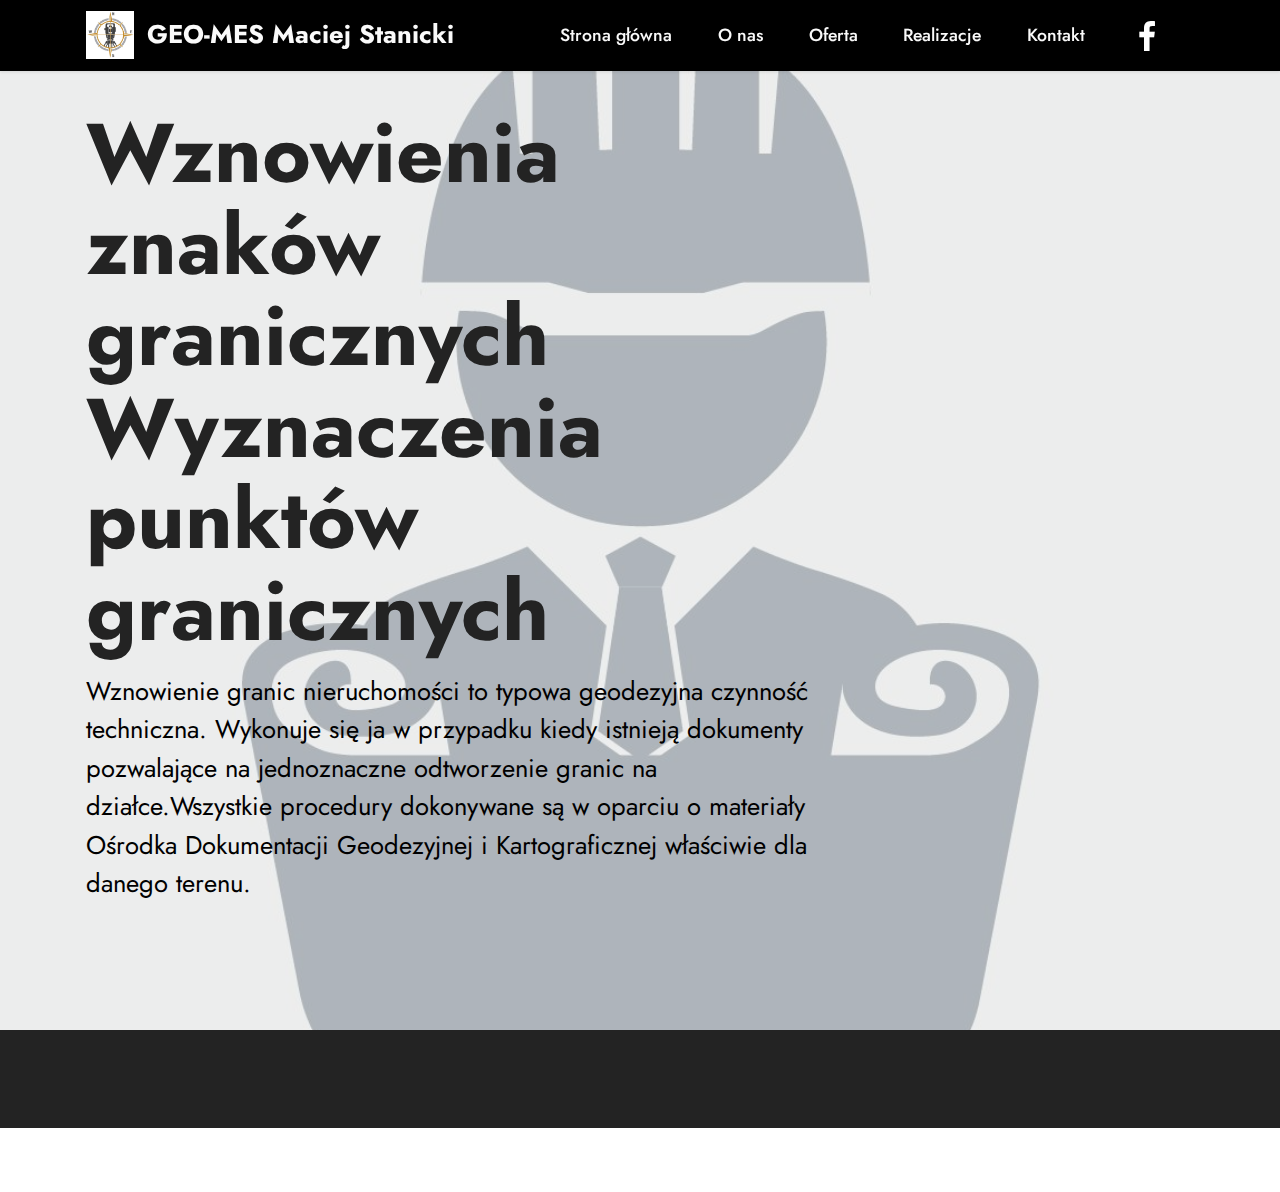
<file: Wznowienia znaków granicznych Wyznaczenia punktów granicznych.html>
<!DOCTYPE html>
<html  >
<head>
  <!-- Site made with Mobirise Website Builder v5.9.13, https://mobirise.com -->
  <meta charset="UTF-8">
  <meta http-equiv="X-UA-Compatible" content="IE=edge">
  <meta name="generator" content="Mobirise v5.9.13, mobirise.com">
  <meta name="viewport" content="width=device-width, initial-scale=1, minimum-scale=1">
  <link rel="shortcut icon" href="assets/images/logo-2.jpg" type="image/x-icon">
  <meta name="description" content="Wznowienia znaków granicznych Wyznaczenia punktów granicznych">
  
  
  <title>GEO-MES Maciej Stanicki / Wznowienia znaków granicznych Wyznaczenia punktów granicznych</title>
  <link rel="stylesheet" href="assets/web/assets/mobirise-icons-bold/mobirise-icons-bold.css">
  <link rel="stylesheet" href="assets/bootstrap/css/bootstrap.min.css">
  <link rel="stylesheet" href="assets/bootstrap/css/bootstrap-grid.min.css">
  <link rel="stylesheet" href="assets/bootstrap/css/bootstrap-reboot.min.css">
  <link rel="stylesheet" href="assets/animatecss/animate.css">
  <link rel="stylesheet" href="assets/dropdown/css/style.css">
  <link rel="stylesheet" href="assets/socicon/css/styles.css">
  <link rel="stylesheet" href="assets/theme/css/style.css">
  <link rel="preload" href="https://fonts.googleapis.com/css?family=Jost:100,200,300,400,500,600,700,800,900,100i,200i,300i,400i,500i,600i,700i,800i,900i&display=swap" as="style" onload="this.onload=null;this.rel='stylesheet'">
  <noscript><link rel="stylesheet" href="https://fonts.googleapis.com/css?family=Jost:100,200,300,400,500,600,700,800,900,100i,200i,300i,400i,500i,600i,700i,800i,900i&display=swap"></noscript>
  <link rel="preload" as="style" href="assets/mobirise/css/mbr-additional.css?v=MtQDNz"><link rel="stylesheet" href="assets/mobirise/css/mbr-additional.css?v=MtQDNz" type="text/css">

  
  
  
</head>
<body>
  
  <section data-bs-version="5.1" class="menu menu3 cid-t8kYIHE6BU" once="menu" id="menu3-s">
    
    <nav class="navbar navbar-dropdown navbar-fixed-top navbar-expand-lg">
        <div class="container">
            <div class="navbar-brand">
                <span class="navbar-logo">
                    <a href="index.html">
                        <img src="assets/images/logo.jpg" alt="GEO-MES Maciej Stanicki" style="height: 3rem;">
                    </a>
                </span>
                <span class="navbar-caption-wrap"><a class="navbar-caption text-white text-primary display-7" href="Strona główna.html#header1-f">GEO-MES Maciej Stanicki</a></span>
            </div>
            <button class="navbar-toggler" type="button" data-toggle="collapse" data-bs-toggle="collapse" data-target="#navbarSupportedContent" data-bs-target="#navbarSupportedContent" aria-controls="navbarNavAltMarkup" aria-expanded="false" aria-label="Toggle navigation">
                <div class="hamburger">
                    <span></span>
                    <span></span>
                    <span></span>
                    <span></span>
                </div>
            </button>
            <div class="collapse navbar-collapse" id="navbarSupportedContent">
                <ul class="navbar-nav nav-dropdown nav-right" data-app-modern-menu="true"><li class="nav-item"><a class="nav-link link text-white text-primary display-4" href="Strona główna.html#header1-f">Strona główna</a></li>
                    <li class="nav-item"><a class="nav-link link text-white text-primary display-4" href="Strona główna.html#header1-f">O nas</a></li><li class="nav-item"><a class="nav-link link text-white text-primary display-4" href="Strona główna.html#features3-6">Oferta</a></li><li class="nav-item"><a class="nav-link link text-white text-primary display-4" href="Strona główna.html#gallery3-7">Realizacje</a></li>
                    <li class="nav-item"><a class="nav-link link text-white text-primary display-4" href="Strona główna.html#contacts2-b">Kontakt</a>
                    </li></ul>
                <div class="icons-menu">
                    <a class="iconfont-wrapper" href="https://www.facebook.com/geo.mes.maciej.stanicki/" target="_blank">
                        <span class="p-2 mbr-iconfont socicon-facebook socicon" style="font-size: 30px; color: rgb(255, 255, 255); fill: rgb(255, 255, 255);"></span>
                    </a>
                    
                    
                    
                </div>
                
            </div>
        </div>
    </nav>
</section>

<section data-bs-version="5.1" class="header1 cid-t8kYIIatho mbr-fullscreen" id="header1-t">

    

    
    <div class="mbr-overlay" style="opacity: 0.6; background-color: rgb(250, 250, 250);"></div>

    <div class="container">
        <div class="row">
            <div class="col-12 col-lg-8">
                <h1 class="mbr-section-title mbr-fonts-style mb-3 display-1"><strong>Wznowienia znaków granicznych Wyznaczenia punktów granicznych</strong></h1>
                
                <p class="mbr-text mbr-fonts-style display-7">
                    Wznowienie granic nieruchomości to typowa geodezyjna czynność techniczna. Wykonuje się ja w przypadku kiedy istnieją dokumenty pozwalające na jednoznaczne odtworzenie granic na działce.Wszystkie procedury dokonywane są w oparciu o materiały Ośrodka Dokumentacji Geodezyjnej i Kartograficznej właściwie dla danego terenu.</p>
                <div class="mbr-section-btn mt-3"><a class="btn btn-warning display-4" href="index.html#features3-6"><span class="mbrib-home mbr-iconfont mbr-iconfont-btn"></span></a></div>
            </div>
        </div>
    </div>
</section>

<section data-bs-version="5.1" class="footer7 cid-t8miNfqfik" once="footers" id="footer7-1c">

    

    

    <div class="container">
        <div class="media-container-row align-center mbr-white">
            <div class="col-12">
                <p class="mbr-text mb-0 mbr-fonts-style display-7">
                    © Copyright 2024 GEO-MES - All Rights Reserved
                </p>
            </div>
        </div>
    </div>
</section><section class="display-7" style="padding: 0;align-items: center;justify-content: center;flex-wrap: wrap;    align-content: center;display: flex;position: relative;height: 4rem;"><a href="https://mobiri.se/2793165" style="flex: 1 1;height: 4rem;position: absolute;width: 100%;z-index: 1;"><img alt="" style="height: 4rem;" src="[data-uri]"></a><p style="margin: 0;text-align: center;" class="display-7">&#8204;</p><a style="z-index:1" href="https://mobirise.com/builder/landing-page-builder.html">Landing Page Maker</a></section><script src="assets/bootstrap/js/bootstrap.bundle.min.js"></script>  <script src="assets/smoothscroll/smooth-scroll.js"></script>  <script src="assets/ytplayer/index.js"></script>  <script src="assets/dropdown/js/navbar-dropdown.js"></script>  <script src="assets/theme/js/script.js"></script>  
  
  
 <div id="scrollToTop" class="scrollToTop mbr-arrow-up"><a style="text-align: center;"><i class="mbr-arrow-up-icon mbr-arrow-up-icon-cm cm-icon cm-icon-smallarrow-up"></i></a></div>
    <input name="animation" type="hidden">
  </body>
</html>
</file>
<file: assets/web/assets/mobirise-icons2/mobirise2.css>
@font-face {
  font-family: 'Moririse2';
  font-display: swap;
  src:  url('mobirise2.eot?f2bix4');
  src:  url('mobirise2.eot?f2bix4#iefix') format('embedded-opentype'),
    url('mobirise2.ttf?f2bix4') format('truetype'),
    url('mobirise2.woff?f2bix4') format('woff'),
    url('mobirise2.svg?f2bix4#mobirise2') format('svg');
  font-weight: normal;
  font-style: normal;
}

[class^="mobi-"], [class*=" mobi-"] {
  /* use !important to prevent issues with browser extensions that change fonts */
  font-family: 'Moririse2' !important;
  speak: none;
  font-style: normal;
  font-weight: normal;
  font-variant: normal;
  text-transform: none;
  line-height: 1;

  /* Better Font Rendering =========== */
  -webkit-font-smoothing: antialiased;
  -moz-osx-font-smoothing: grayscale;
}

.mobi-mbri-add-submenu:before {
  content: "\e900";
}
.mobi-mbri-alert:before {
  content: "\e901";
}
.mobi-mbri-align-center:before {
  content: "\e902";
}
.mobi-mbri-align-justify:before {
  content: "\e903";
}
.mobi-mbri-align-left:before {
  content: "\e904";
}
.mobi-mbri-align-right:before {
  content: "\e905";
}
.mobi-mbri-android:before {
  content: "\e906";
}
.mobi-mbri-apple:before {
  content: "\e907";
}
.mobi-mbri-arrow-down:before {
  content: "\e908";
}
.mobi-mbri-arrow-next:before {
  content: "\e909";
}
.mobi-mbri-arrow-prev:before {
  content: "\e90a";
}
.mobi-mbri-arrow-up:before {
  content: "\e90b";
}
.mobi-mbri-bold:before {
  content: "\e90c";
}
.mobi-mbri-bookmark:before {
  content: "\e90d";
}
.mobi-mbri-bootstrap:before {
  content: "\e90e";
}
.mobi-mbri-briefcase:before {
  content: "\e90f";
}
.mobi-mbri-browse:before {
  content: "\e910";
}
.mobi-mbri-bulleted-list:before {
  content: "\e911";
}
.mobi-mbri-calendar:before {
  content: "\e912";
}
.mobi-mbri-camera:before {
  content: "\e913";
}
.mobi-mbri-cart-add:before {
  content: "\e914";
}
.mobi-mbri-cart-full:before {
  content: "\e915";
}
.mobi-mbri-cash:before {
  content: "\e916";
}
.mobi-mbri-change-style:before {
  content: "\e917";
}
.mobi-mbri-chat:before {
  content: "\e918";
}
.mobi-mbri-clock:before {
  content: "\e919";
}
.mobi-mbri-close:before {
  content: "\e91a";
}
.mobi-mbri-cloud:before {
  content: "\e91b";
}
.mobi-mbri-code:before {
  content: "\e91c";
}
.mobi-mbri-contact-form:before {
  content: "\e91d";
}
.mobi-mbri-credit-card:before {
  content: "\e91e";
}
.mobi-mbri-cursor-click:before {
  content: "\e91f";
}
.mobi-mbri-cust-feedback:before {
  content: "\e920";
}
.mobi-mbri-database:before {
  content: "\e921";
}
.mobi-mbri-delivery:before {
  content: "\e922";
}
.mobi-mbri-desktop:before {
  content: "\e923";
}
.mobi-mbri-devices:before {
  content: "\e924";
}
.mobi-mbri-down:before {
  content: "\e925";
}
.mobi-mbri-download-2:before {
  content: "\e926";
}
.mobi-mbri-download:before {
  content: "\e927";
}
.mobi-mbri-drag-n-drop-2:before {
  content: "\e928";
}
.mobi-mbri-drag-n-drop:before {
  content: "\e929";
}
.mobi-mbri-edit-2:before {
  content: "\e92a";
}
.mobi-mbri-edit:before {
  content: "\e92b";
}
.mobi-mbri-error:before {
  content: "\e92c";
}
.mobi-mbri-extension:before {
  content: "\e92d";
}
.mobi-mbri-features:before {
  content: "\e92e";
}
.mobi-mbri-file:before {
  content: "\e92f";
}
.mobi-mbri-flag:before {
  content: "\e930";
}
.mobi-mbri-folder:before {
  content: "\e931";
}
.mobi-mbri-gift:before {
  content: "\e932";
}
.mobi-mbri-github:before {
  content: "\e933";
}
.mobi-mbri-globe-2:before {
  content: "\e934";
}
.mobi-mbri-globe:before {
  content: "\e935";
}
.mobi-mbri-growing-chart:before {
  content: "\e936";
}
.mobi-mbri-hearth:before {
  content: "\e937";
}
.mobi-mbri-help:before {
  content: "\e938";
}
.mobi-mbri-home:before {
  content: "\e939";
}
.mobi-mbri-hot-cup:before {
  content: "\e93a";
}
.mobi-mbri-idea:before {
  content: "\e93b";
}
.mobi-mbri-image-gallery:before {
  content: "\e93c";
}
.mobi-mbri-image-slider:before {
  content: "\e93d";
}
.mobi-mbri-info:before {
  content: "\e93e";
}
.mobi-mbri-italic:before {
  content: "\e93f";
}
.mobi-mbri-key:before {
  content: "\e940";
}
.mobi-mbri-laptop:before {
  content: "\e941";
}
.mobi-mbri-layers:before {
  content: "\e942";
}
.mobi-mbri-left-right:before {
  content: "\e943";
}
.mobi-mbri-left:before {
  content: "\e944";
}
.mobi-mbri-letter:before {
  content: "\e945";
}
.mobi-mbri-like:before {
  content: "\e946";
}
.mobi-mbri-link:before {
  content: "\e947";
}
.mobi-mbri-lock:before {
  content: "\e948";
}
.mobi-mbri-login:before {
  content: "\e949";
}
.mobi-mbri-logout:before {
  content: "\e94a";
}
.mobi-mbri-magic-stick:before {
  content: "\e94b";
}
.mobi-mbri-map-pin:before {
  content: "\e94c";
}
.mobi-mbri-menu:before {
  content: "\e94d";
}
.mobi-mbri-mobile-2:before {
  content: "\e94e";
}
.mobi-mbri-mobile-horizontal:before {
  content: "\e94f";
}
.mobi-mbri-mobile:before {
  content: "\e950";
}
.mobi-mbri-mobirise:before {
  content: "\e951";
}
.mobi-mbri-more-horizontal:before {
  content: "\e952";
}
.mobi-mbri-more-vertical:before {
  content: "\e953";
}
.mobi-mbri-music:before {
  content: "\e954";
}
.mobi-mbri-new-file:before {
  content: "\e955";
}
.mobi-mbri-numbered-list:before {
  content: "\e956";
}
.mobi-mbri-opened-folder:before {
  content: "\e957";
}
.mobi-mbri-pages:before {
  content: "\e958";
}
.mobi-mbri-paper-plane:before {
  content: "\e959";
}
.mobi-mbri-paperclip:before {
  content: "\e95a";
}
.mobi-mbri-phone:before {
  content: "\e95b";
}
.mobi-mbri-photo:before {
  content: "\e95c";
}
.mobi-mbri-photos:before {
  content: "\e95d";
}
.mobi-mbri-pin:before {
  content: "\e95e";
}
.mobi-mbri-play:before {
  content: "\e95f";
}
.mobi-mbri-plus:before {
  content: "\e960";
}
.mobi-mbri-preview:before {
  content: "\e961";
}
.mobi-mbri-print:before {
  content: "\e962";
}
.mobi-mbri-protect:before {
  content: "\e963";
}
.mobi-mbri-question:before {
  content: "\e964";
}
.mobi-mbri-quote-left:before {
  content: "\e965";
}
.mobi-mbri-quote-right:before {
  content: "\e966";
}
.mobi-mbri-redo:before {
  content: "\e967";
}
.mobi-mbri-refresh:before {
  content: "\e968";
}
.mobi-mbri-responsive-2:before {
  content: "\e969";
}
.mobi-mbri-responsive:before {
  content: "\e96a";
}
.mobi-mbri-right:before {
  content: "\e96b";
}
.mobi-mbri-rocket:before {
  content: "\e96c";
}
.mobi-mbri-sad-face:before {
  content: "\e96d";
}
.mobi-mbri-sale:before {
  content: "\e96e";
}
.mobi-mbri-save:before {
  content: "\e96f";
}
.mobi-mbri-search:before {
  content: "\e970";
}
.mobi-mbri-setting-2:before {
  content: "\e971";
}
.mobi-mbri-setting-3:before {
  content: "\e972";
}
.mobi-mbri-setting:before {
  content: "\e973";
}
.mobi-mbri-share:before {
  content: "\e974";
}
.mobi-mbri-shopping-bag:before {
  content: "\e975";
}
.mobi-mbri-shopping-basket:before {
  content: "\e976";
}
.mobi-mbri-shopping-cart:before {
  content: "\e977";
}
.mobi-mbri-sites:before {
  content: "\e978";
}
.mobi-mbri-smile-face:before {
  content: "\e979";
}
.mobi-mbri-speed:before {
  content: "\e97a";
}
.mobi-mbri-star:before {
  content: "\e97b";
}
.mobi-mbri-success:before {
  content: "\e97c";
}
.mobi-mbri-sun:before {
  content: "\e97d";
}
.mobi-mbri-sun2:before {
  content: "\e97e";
}
.mobi-mbri-tablet-vertical:before {
  content: "\e97f";
}
.mobi-mbri-tablet:before {
  content: "\e980";
}
.mobi-mbri-target:before {
  content: "\e981";
}
.mobi-mbri-timer:before {
  content: "\e982";
}
.mobi-mbri-to-ftp:before {
  content: "\e983";
}
.mobi-mbri-to-local-drive:before {
  content: "\e984";
}
.mobi-mbri-touch-swipe:before {
  content: "\e985";
}
.mobi-mbri-touch:before {
  content: "\e986";
}
.mobi-mbri-trash:before {
  content: "\e987";
}
.mobi-mbri-underline:before {
  content: "\e988";
}
.mobi-mbri-undo:before {
  content: "\e989";
}
.mobi-mbri-unlink:before {
  content: "\e98a";
}
.mobi-mbri-unlock:before {
  content: "\e98b";
}
.mobi-mbri-up-down:before {
  content: "\e98c";
}
.mobi-mbri-up:before {
  content: "\e98d";
}
.mobi-mbri-update:before {
  content: "\e98e";
}
.mobi-mbri-upload-2:before {
  content: "\e98f";
}
.mobi-mbri-upload:before {
  content: "\e990";
}
.mobi-mbri-user-2:before {
  content: "\e991";
}
.mobi-mbri-user:before {
  content: "\e992";
}
.mobi-mbri-users:before {
  content: "\e993";
}
.mobi-mbri-video-play:before {
  content: "\e994";
}
.mobi-mbri-video:before {
  content: "\e995";
}
.mobi-mbri-watch:before {
  content: "\e996";
}
.mobi-mbri-website-theme-2:before {
  content: "\e997";
}
.mobi-mbri-website-theme:before {
  content: "\e998";
}
.mobi-mbri-wifi:before {
  content: "\e999";
}
.mobi-mbri-windows:before {
  content: "\e99a";
}
.mobi-mbri-zoom-in:before {
  content: "\e99b";
}
.mobi-mbri-zoom-out:before {
  content: "\e99c";
}
</file>
<file: assets/parallax/jarallax.css>
.jarallax {
    position: relative;
    z-index: 0;
}
.jarallax > .jarallax-img {
    position: absolute;
    object-fit: cover;
    /* support for plugin https://github.com/bfred-it/object-fit-images */
    font-family: 'object-fit: cover;';
    top: 0;
    left: 0;
    width: 100%;
    height: 100%;
    z-index: -1;
}
</file>
<file: assets/dropdown/css/style.css>
.navbar-dropdown {
  left: 0;
  padding: 0;
  position: absolute;
  right: 0;
  top: 0;
  transition: all 0.45s ease;
  z-index: 1030;
  background: #282828; }
  .navbar-dropdown .navbar-logo {
    margin-right: 0.8rem;
    transition: margin 0.3s ease-in-out;
    vertical-align: middle; }
    .navbar-dropdown .navbar-logo img {
      height: 3.125rem;
      transition: all 0.3s ease-in-out; }
    .navbar-dropdown .navbar-logo.mbr-iconfont {
      font-size: 3.125rem;
      line-height: 3.125rem; }
  .navbar-dropdown .navbar-caption {
    font-weight: 700;
    white-space: normal;
    vertical-align: -4px;
    line-height: 3.125rem !important; }
    .navbar-dropdown .navbar-caption, .navbar-dropdown .navbar-caption:hover {
      color: inherit;
      text-decoration: none; }
  .navbar-dropdown .mbr-iconfont + .navbar-caption {
    vertical-align: -1px; }
  .navbar-dropdown.navbar-fixed-top {
    position: fixed; }
  .navbar-dropdown .navbar-brand span {
    vertical-align: -4px; }
  .navbar-dropdown.bg-color.transparent {
    background: none; }
  .navbar-dropdown.navbar-short .navbar-brand {
    padding: 0.625rem 0; }
    .navbar-dropdown.navbar-short .navbar-brand span {
      vertical-align: -1px; }
  .navbar-dropdown.navbar-short .navbar-caption {
    line-height: 2.375rem !important;
    vertical-align: -2px; }
  .navbar-dropdown.navbar-short .navbar-logo {
    margin-right: 0.5rem; }
    .navbar-dropdown.navbar-short .navbar-logo img {
      height: 2.375rem; }
    .navbar-dropdown.navbar-short .navbar-logo.mbr-iconfont {
      font-size: 2.375rem;
      line-height: 2.375rem; }
  .navbar-dropdown.navbar-short .mbr-table-cell {
    height: 3.625rem; }
  .navbar-dropdown .navbar-close {
    left: 0.6875rem;
    position: fixed;
    top: 0.75rem;
    z-index: 1000; }
  .navbar-dropdown .hamburger-icon {
    content: "";
    display: inline-block;
    vertical-align: middle;
    width: 16px;
    -webkit-box-shadow: 0 -6px 0 1px #282828,0 0 0 1px #282828,0 6px 0 1px #282828;
    -moz-box-shadow: 0 -6px 0 1px #282828,0 0 0 1px #282828,0 6px 0 1px #282828;
    box-shadow: 0 -6px 0 1px #282828,0 0 0 1px #282828,0 6px 0 1px #282828; }

.dropdown-menu .dropdown-toggle[data-toggle="dropdown-submenu"]::after {
  border-bottom: 0.35em solid transparent;
  border-left: 0.35em solid;
  border-right: 0;
  border-top: 0.35em solid transparent;
  margin-left: 0.3rem; }

.dropdown-menu .dropdown-item:focus {
  outline: 0; }

.nav-dropdown {
  font-size: 0.75rem;
  font-weight: 500;
  height: auto !important; }
  .nav-dropdown .nav-btn {
    padding-left: 1rem; }
  .nav-dropdown .link {
    margin: .667em 1.667em;
    font-weight: 500;
    padding: 0;
    transition: color .2s ease-in-out; }
    .nav-dropdown .link.dropdown-toggle {
      margin-right: 2.583em; }
      .nav-dropdown .link.dropdown-toggle::after {
        margin-left: .25rem;
        border-top: 0.35em solid;
        border-right: 0.35em solid transparent;
        border-left: 0.35em solid transparent;
        border-bottom: 0; }
      .nav-dropdown .link.dropdown-toggle[aria-expanded="true"] {
        margin: 0;
        padding: 0.667em 3.263em  0.667em 1.667em; }
  .nav-dropdown .link::after,
  .nav-dropdown .dropdown-item::after {
    color: inherit; }
  .nav-dropdown .btn {
    font-size: 0.75rem;
    font-weight: 700;
    letter-spacing: 0;
    margin-bottom: 0;
    padding-left: 1.25rem;
    padding-right: 1.25rem; }
  .nav-dropdown .dropdown-menu {
    border-radius: 0;
    border: 0;
    left: 0;
    margin: 0;
    padding-bottom: 1.25rem;
    padding-top: 1.25rem;
    position: relative; }
  .nav-dropdown .dropdown-submenu {
    margin-left: 0.125rem;
    top: 0; }
  .nav-dropdown .dropdown-item {
    font-weight: 500;
    line-height: 2;
    padding: 0.3846em 4.615em 0.3846em 1.5385em;
    position: relative;
    transition: color .2s ease-in-out, background-color .2s ease-in-out; }
    .nav-dropdown .dropdown-item::after {
      margin-top: -0.3077em;
      position: absolute;
      right: 1.1538em;
      top: 50%; }
    .nav-dropdown .dropdown-item:focus, .nav-dropdown .dropdown-item:hover {
      background: none; }

@media (max-width: 767px) {
  .nav-dropdown.navbar-toggleable-sm {
    bottom: 0;
    display: none;
    left: 0;
    overflow-x: hidden;
    position: fixed;
    top: 0;
    transform: translateX(-100%);
    -ms-transform: translateX(-100%);
    -webkit-transform: translateX(-100%);
    width: 18.75rem;
    z-index: 999; } }
.nav-dropdown.navbar-toggleable-xl {
  bottom: 0;
  display: none;
  left: 0;
  overflow-x: hidden;
  position: fixed;
  top: 0;
  transform: translateX(-100%);
  -ms-transform: translateX(-100%);
  -webkit-transform: translateX(-100%);
  width: 18.75rem;
  z-index: 999; }

.nav-dropdown-sm {
  display: block !important;
  overflow-x: hidden;
  overflow: auto;
  padding-top: 3.875rem; }
  .nav-dropdown-sm::after {
    content: "";
    display: block;
    height: 3rem;
    width: 100%; }
  .nav-dropdown-sm.collapse.in ~ .navbar-close {
    display: block !important; }
  .nav-dropdown-sm.collapsing, .nav-dropdown-sm.collapse.in {
    transform: translateX(0);
    -ms-transform: translateX(0);
    -webkit-transform: translateX(0);
    transition: all 0.25s ease-out;
    -webkit-transition: all 0.25s ease-out;
    background: #282828; }
  .nav-dropdown-sm.collapsing[aria-expanded="false"] {
    transform: translateX(-100%);
    -ms-transform: translateX(-100%);
    -webkit-transform: translateX(-100%); }
  .nav-dropdown-sm .nav-item {
    display: block;
    margin-left: 0 !important;
    padding-left: 0; }
  .nav-dropdown-sm .link,
  .nav-dropdown-sm .dropdown-item {
    border-top: 1px dotted rgba(255, 255, 255, 0.1);
    font-size: 0.8125rem;
    line-height: 1.6;
    margin: 0 !important;
    padding: 0.875rem 2.4rem 0.875rem 1.5625rem !important;
    position: relative;
    white-space: normal; }
    .nav-dropdown-sm .link:focus, .nav-dropdown-sm .link:hover,
    .nav-dropdown-sm .dropdown-item:focus,
    .nav-dropdown-sm .dropdown-item:hover {
      background: rgba(0, 0, 0, 0.2) !important;
      color: #c0a375; }
  .nav-dropdown-sm .nav-btn {
    position: relative;
    padding: 1.5625rem 1.5625rem 0 1.5625rem; }
    .nav-dropdown-sm .nav-btn::before {
      border-top: 1px dotted rgba(255, 255, 255, 0.1);
      content: "";
      left: 0;
      position: absolute;
      top: 0;
      width: 100%; }
    .nav-dropdown-sm .nav-btn + .nav-btn {
      padding-top: 0.625rem; }
      .nav-dropdown-sm .nav-btn + .nav-btn::before {
        display: none; }
  .nav-dropdown-sm .btn {
    padding: 0.625rem 0; }
  .nav-dropdown-sm .dropdown-toggle[data-toggle="dropdown-submenu"]::after {
    margin-left: .25rem;
    border-top: 0.35em solid;
    border-right: 0.35em solid transparent;
    border-left: 0.35em solid transparent;
    border-bottom: 0; }
  .nav-dropdown-sm .dropdown-toggle[data-toggle="dropdown-submenu"][aria-expanded="true"]::after {
    border-top: 0;
    border-right: 0.35em solid transparent;
    border-left: 0.35em solid transparent;
    border-bottom: 0.35em solid; }
  .nav-dropdown-sm .dropdown-menu {
    margin: 0;
    padding: 0;
    position: relative;
    top: 0;
    left: 0;
    width: 100%;
    border: 0;
    float: none;
    border-radius: 0;
    background: none; }
  .nav-dropdown-sm .dropdown-submenu {
    left: 100%;
    margin-left: 0.125rem;
    margin-top: -1.25rem;
    top: 0; }

.navbar-toggleable-sm .nav-dropdown .dropdown-menu {
  position: absolute; }

.navbar-toggleable-sm .nav-dropdown .dropdown-submenu {
  left: 100%;
  margin-left: 0.125rem;
  margin-top: -1.25rem;
  top: 0; }

.navbar-toggleable-sm.opened .nav-dropdown .dropdown-menu {
  position: relative; }

.navbar-toggleable-sm.opened .nav-dropdown .dropdown-submenu {
  left: 0;
  margin-left: 00rem;
  margin-top: 0rem;
  top: 0; }

.is-builder .nav-dropdown.collapsing {
  transition: none !important; }
</file>
<file: assets/socicon/css/styles.css>
@charset "UTF-8";

@font-face {
  font-family: 'Socicon';
  src:  url('../fonts/socicon.eot');
  src:  url('../fonts/socicon.eot?#iefix') format('embedded-opentype'),
    url('../fonts/socicon.woff2') format('woff2'),
    url('../fonts/socicon.ttf') format('truetype'),
    url('../fonts/socicon.woff') format('woff'),
    url('../fonts/socicon.svg#socicon') format('svg');
  font-weight: normal;
  font-style: normal;
  font-display: swap;
}

[data-icon]:before {
  font-family: "socicon" !important;
  content: attr(data-icon);
  font-style: normal !important;
  font-weight: normal !important;
  font-variant: normal !important;
  text-transform: none !important;
  speak: none;
  line-height: 1;
  -webkit-font-smoothing: antialiased;
  -moz-osx-font-smoothing: grayscale;
}

[class^="socicon-"], [class*=" socicon-"] {
  /* use !important to prevent issues with browser extensions that change fonts */
  font-family: 'Socicon' !important;
  speak: none;
  font-style: normal;
  font-weight: normal;
  font-variant: normal;
  text-transform: none;
  line-height: 1;

  /* Better Font Rendering =========== */
  -webkit-font-smoothing: antialiased;
  -moz-osx-font-smoothing: grayscale;
}

.socicon-eitaa:before {
  content: "\e97c";
}
.socicon-soroush:before {
  content: "\e97d";
}
.socicon-bale:before {
  content: "\e97e";
}
.socicon-zazzle:before {
  content: "\e97b";
}
.socicon-society6:before {
  content: "\e97a";
}
.socicon-redbubble:before {
  content: "\e979";
}
.socicon-avvo:before {
  content: "\e978";
}
.socicon-stitcher:before {
  content: "\e977";
}
.socicon-googlehangouts:before {
  content: "\e974";
}
.socicon-dlive:before {
  content: "\e975";
}
.socicon-vsco:before {
  content: "\e976";
}
.socicon-flipboard:before {
  content: "\e973";
}
.socicon-ubuntu:before {
  content: "\e958";
}
.socicon-artstation:before {
  content: "\e959";
}
.socicon-invision:before {
  content: "\e95a";
}
.socicon-torial:before {
  content: "\e95b";
}
.socicon-collectorz:before {
  content: "\e95c";
}
.socicon-seenthis:before {
  content: "\e95d";
}
.socicon-googleplaymusic:before {
  content: "\e95e";
}
.socicon-debian:before {
  content: "\e95f";
}
.socicon-filmfreeway:before {
  content: "\e960";
}
.socicon-gnome:before {
  content: "\e961";
}
.socicon-itchio:before {
  content: "\e962";
}
.socicon-jamendo:before {
  content: "\e963";
}
.socicon-mix:before {
  content: "\e964";
}
.socicon-sharepoint:before {
  content: "\e965";
}
.socicon-tinder:before {
  content: "\e966";
}
.socicon-windguru:before {
  content: "\e967";
}
.socicon-cdbaby:before {
  content: "\e968";
}
.socicon-elementaryos:before {
  content: "\e969";
}
.socicon-stage32:before {
  content: "\e96a";
}
.socicon-tiktok:before {
  content: "\e96b";
}
.socicon-gitter:before {
  content: "\e96c";
}
.socicon-letterboxd:before {
  content: "\e96d";
}
.socicon-threema:before {
  content: "\e96e";
}
.socicon-splice:before {
  content: "\e96f";
}
.socicon-metapop:before {
  content: "\e970";
}
.socicon-naver:before {
  content: "\e971";
}
.socicon-remote:before {
  content: "\e972";
}
.socicon-internet:before {
  content: "\e957";
}
.socicon-moddb:before {
  content: "\e94b";
}
.socicon-indiedb:before {
  content: "\e94c";
}
.socicon-traxsource:before {
  content: "\e94d";
}
.socicon-gamefor:before {
  content: "\e94e";
}
.socicon-pixiv:before {
  content: "\e94f";
}
.socicon-myanimelist:before {
  content: "\e950";
}
.socicon-blackberry:before {
  content: "\e951";
}
.socicon-wickr:before {
  content: "\e952";
}
.socicon-spip:before {
  content: "\e953";
}
.socicon-napster:before {
  content: "\e954";
}
.socicon-beatport:before {
  content: "\e955";
}
.socicon-hackerone:before {
  content: "\e956";
}
.socicon-hackernews:before {
  content: "\e946";
}
.socicon-smashwords:before {
  content: "\e947";
}
.socicon-kobo:before {
  content: "\e948";
}
.socicon-bookbub:before {
  content: "\e949";
}
.socicon-mailru:before {
  content: "\e94a";
}
.socicon-gitlab:before {
  content: "\e945";
}
.socicon-instructables:before {
  content: "\e944";
}
.socicon-portfolio:before {
  content: "\e943";
}
.socicon-codered:before {
  content: "\e940";
}
.socicon-origin:before {
  content: "\e941";
}
.socicon-nextdoor:before {
  content: "\e942";
}
.socicon-udemy:before {
  content: "\e93f";
}
.socicon-livemaster:before {
  content: "\e93e";
}
.socicon-crunchbase:before {
  content: "\e93b";
}
.socicon-homefy:before {
  content: "\e93c";
}
.socicon-calendly:before {
  content: "\e93d";
}
.socicon-realtor:before {
  content: "\e90f";
}
.socicon-tidal:before {
  content: "\e910";
}
.socicon-qobuz:before {
  content: "\e911";
}
.socicon-natgeo:before {
  content: "\e912";
}
.socicon-mastodon:before {
  content: "\e913";
}
.socicon-unsplash:before {
  content: "\e914";
}
.socicon-homeadvisor:before {
  content: "\e915";
}
.socicon-angieslist:before {
  content: "\e916";
}
.socicon-codepen:before {
  content: "\e917";
}
.socicon-slack:before {
  content: "\e918";
}
.socicon-openaigym:before {
  content: "\e919";
}
.socicon-logmein:before {
  content: "\e91a";
}
.socicon-fiverr:before {
  content: "\e91b";
}
.socicon-gotomeeting:before {
  content: "\e91c";
}
.socicon-aliexpress:before {
  content: "\e91d";
}
.socicon-guru:before {
  content: "\e91e";
}
.socicon-appstore:before {
  content: "\e91f";
}
.socicon-homes:before {
  content: "\e920";
}
.socicon-zoom:before {
  content: "\e921";
}
.socicon-alibaba:before {
  content: "\e922";
}
.socicon-craigslist:before {
  content: "\e923";
}
.socicon-wix:before {
  content: "\e924";
}
.socicon-redfin:before {
  content: "\e925";
}
.socicon-googlecalendar:before {
  content: "\e926";
}
.socicon-shopify:before {
  content: "\e927";
}
.socicon-freelancer:before {
  content: "\e928";
}
.socicon-seedrs:before {
  content: "\e929";
}
.socicon-bing:before {
  content: "\e92a";
}
.socicon-doodle:before {
  content: "\e92b";
}
.socicon-bonanza:before {
  content: "\e92c";
}
.socicon-squarespace:before {
  content: "\e92d";
}
.socicon-toptal:before {
  content: "\e92e";
}
.socicon-gust:before {
  content: "\e92f";
}
.socicon-ask:before {
  content: "\e930";
}
.socicon-trulia:before {
  content: "\e931";
}
.socicon-loomly:before {
  content: "\e932";
}
.socicon-ghost:before {
  content: "\e933";
}
.socicon-upwork:before {
  content: "\e934";
}
.socicon-fundable:before {
  content: "\e935";
}
.socicon-booking:before {
  content: "\e936";
}
.socicon-googlemaps:before {
  content: "\e937";
}
.socicon-zillow:before {
  content: "\e938";
}
.socicon-niconico:before {
  content: "\e939";
}
.socicon-toneden:before {
  content: "\e93a";
}
.socicon-augment:before {
  content: "\e908";
}
.socicon-bitbucket:before {
  content: "\e909";
}
.socicon-fyuse:before {
  content: "\e90a";
}
.socicon-yt-gaming:before {
  content: "\e90b";
}
.socicon-sketchfab:before {
  content: "\e90c";
}
.socicon-mobcrush:before {
  content: "\e90d";
}
.socicon-microsoft:before {
  content: "\e90e";
}
.socicon-pandora:before {
  content: "\e907";
}
.socicon-messenger:before {
  content: "\e906";
}
.socicon-gamewisp:before {
  content: "\e905";
}
.socicon-bloglovin:before {
  content: "\e904";
}
.socicon-tunein:before {
  content: "\e903";
}
.socicon-gamejolt:before {
  content: "\e901";
}
.socicon-trello:before {
  content: "\e902";
}
.socicon-spreadshirt:before {
  content: "\e900";
}
.socicon-500px:before {
  content: "\e000";
}
.socicon-8tracks:before {
  content: "\e001";
}
.socicon-airbnb:before {
  content: "\e002";
}
.socicon-alliance:before {
  content: "\e003";
}
.socicon-amazon:before {
  content: "\e004";
}
.socicon-amplement:before {
  content: "\e005";
}
.socicon-android:before {
  content: "\e006";
}
.socicon-angellist:before {
  content: "\e007";
}
.socicon-apple:before {
  content: "\e008";
}
.socicon-appnet:before {
  content: "\e009";
}
.socicon-baidu:before {
  content: "\e00a";
}
.socicon-bandcamp:before {
  content: "\e00b";
}
.socicon-battlenet:before {
  content: "\e00c";
}
.socicon-mixer:before {
  content: "\e00d";
}
.socicon-bebee:before {
  content: "\e00e";
}
.socicon-bebo:before {
  content: "\e00f";
}
.socicon-behance:before {
  content: "\e010";
}
.socicon-blizzard:before {
  content: "\e011";
}
.socicon-blogger:before {
  content: "\e012";
}
.socicon-buffer:before {
  content: "\e013";
}
.socicon-chrome:before {
  content: "\e014";
}
.socicon-coderwall:before {
  content: "\e015";
}
.socicon-curse:before {
  content: "\e016";
}
.socicon-dailymotion:before {
  content: "\e017";
}
.socicon-deezer:before {
  content: "\e018";
}
.socicon-delicious:before {
  content: "\e019";
}
.socicon-deviantart:before {
  content: "\e01a";
}
.socicon-diablo:before {
  content: "\e01b";
}
.socicon-digg:before {
  content: "\e01c";
}
.socicon-discord:before {
  content: "\e01d";
}
.socicon-disqus:before {
  content: "\e01e";
}
.socicon-douban:before {
  content: "\e01f";
}
.socicon-draugiem:before {
  content: "\e020";
}
.socicon-dribbble:before {
  content: "\e021";
}
.socicon-drupal:before {
  content: "\e022";
}
.socicon-ebay:before {
  content: "\e023";
}
.socicon-ello:before {
  content: "\e024";
}
.socicon-endomodo:before {
  content: "\e025";
}
.socicon-envato:before {
  content: "\e026";
}
.socicon-etsy:before {
  content: "\e027";
}
.socicon-facebook:before {
  content: "\e028";
}
.socicon-feedburner:before {
  content: "\e029";
}
.socicon-filmweb:before {
  content: "\e02a";
}
.socicon-firefox:before {
  content: "\e02b";
}
.socicon-flattr:before {
  content: "\e02c";
}
.socicon-flickr:before {
  content: "\e02d";
}
.socicon-formulr:before {
  content: "\e02e";
}
.socicon-forrst:before {
  content: "\e02f";
}
.socicon-foursquare:before {
  content: "\e030";
}
.socicon-friendfeed:before {
  content: "\e031";
}
.socicon-github:before {
  content: "\e032";
}
.socicon-goodreads:before {
  content: "\e033";
}
.socicon-google:before {
  content: "\e034";
}
.socicon-googlescholar:before {
  content: "\e035";
}
.socicon-googlegroups:before {
  content: "\e036";
}
.socicon-googlephotos:before {
  content: "\e037";
}
.socicon-googleplus:before {
  content: "\e038";
}
.socicon-grooveshark:before {
  content: "\e039";
}
.socicon-hackerrank:before {
  content: "\e03a";
}
.socicon-hearthstone:before {
  content: "\e03b";
}
.socicon-hellocoton:before {
  content: "\e03c";
}
.socicon-heroes:before {
  content: "\e03d";
}
.socicon-smashcast:before {
  content: "\e03e";
}
.socicon-horde:before {
  content: "\e03f";
}
.socicon-houzz:before {
  content: "\e040";
}
.socicon-icq:before {
  content: "\e041";
}
.socicon-identica:before {
  content: "\e042";
}
.socicon-imdb:before {
  content: "\e043";
}
.socicon-instagram:before {
  content: "\e044";
}
.socicon-issuu:before {
  content: "\e045";
}
.socicon-istock:before {
  content: "\e046";
}
.socicon-itunes:before {
  content: "\e047";
}
.socicon-keybase:before {
  content: "\e048";
}
.socicon-lanyrd:before {
  content: "\e049";
}
.socicon-lastfm:before {
  content: "\e04a";
}
.socicon-line:before {
  content: "\e04b";
}
.socicon-linkedin:before {
  content: "\e04c";
}
.socicon-livejournal:before {
  content: "\e04d";
}
.socicon-lyft:before {
  content: "\e04e";
}
.socicon-macos:before {
  content: "\e04f";
}
.socicon-mail:before {
  content: "\e050";
}
.socicon-medium:before {
  content: "\e051";
}
.socicon-meetup:before {
  content: "\e052";
}
.socicon-mixcloud:before {
  content: "\e053";
}
.socicon-modelmayhem:before {
  content: "\e054";
}
.socicon-mumble:before {
  content: "\e055";
}
.socicon-myspace:before {
  content: "\e056";
}
.socicon-newsvine:before {
  content: "\e057";
}
.socicon-nintendo:before {
  content: "\e058";
}
.socicon-npm:before {
  content: "\e059";
}
.socicon-odnoklassniki:before {
  content: "\e05a";
}
.socicon-openid:before {
  content: "\e05b";
}
.socicon-opera:before {
  content: "\e05c";
}
.socicon-outlook:before {
  content: "\e05d";
}
.socicon-overwatch:before {
  content: "\e05e";
}
.socicon-patreon:before {
  content: "\e05f";
}
.socicon-paypal:before {
  content: "\e060";
}
.socicon-periscope:before {
  content: "\e061";
}
.socicon-persona:before {
  content: "\e062";
}
.socicon-pinterest:before {
  content: "\e063";
}
.socicon-play:before {
  content: "\e064";
}
.socicon-player:before {
  content: "\e065";
}
.socicon-playstation:before {
  content: "\e066";
}
.socicon-pocket:before {
  content: "\e067";
}
.socicon-qq:before {
  content: "\e068";
}
.socicon-quora:before {
  content: "\e069";
}
.socicon-raidcall:before {
  content: "\e06a";
}
.socicon-ravelry:before {
  content: "\e06b";
}
.socicon-reddit:before {
  content: "\e06c";
}
.socicon-renren:before {
  content: "\e06d";
}
.socicon-researchgate:before {
  content: "\e06e";
}
.socicon-residentadvisor:before {
  content: "\e06f";
}
.socicon-reverbnation:before {
  content: "\e070";
}
.socicon-rss:before {
  content: "\e071";
}
.socicon-sharethis:before {
  content: "\e072";
}
.socicon-skype:before {
  content: "\e073";
}
.socicon-slideshare:before {
  content: "\e074";
}
.socicon-smugmug:before {
  content: "\e075";
}
.socicon-snapchat:before {
  content: "\e076";
}
.socicon-songkick:before {
  content: "\e077";
}
.socicon-soundcloud:before {
  content: "\e078";
}
.socicon-spotify:before {
  content: "\e079";
}
.socicon-stackexchange:before {
  content: "\e07a";
}
.socicon-stackoverflow:before {
  content: "\e07b";
}
.socicon-starcraft:before {
  content: "\e07c";
}
.socicon-stayfriends:before {
  content: "\e07d";
}
.socicon-steam:before {
  content: "\e07e";
}
.socicon-storehouse:before {
  content: "\e07f";
}
.socicon-strava:before {
  content: "\e080";
}
.socicon-streamjar:before {
  content: "\e081";
}
.socicon-stumbleupon:before {
  content: "\e082";
}
.socicon-swarm:before {
  content: "\e083";
}
.socicon-teamspeak:before {
  content: "\e084";
}
.socicon-teamviewer:before {
  content: "\e085";
}
.socicon-technorati:before {
  content: "\e086";
}
.socicon-telegram:before {
  content: "\e087";
}
.socicon-tripadvisor:before {
  content: "\e088";
}
.socicon-tripit:before {
  content: "\e089";
}
.socicon-triplej:before {
  content: "\e08a";
}
.socicon-tumblr:before {
  content: "\e08b";
}
.socicon-twitch:before {
  content: "\e08c";
}
.socicon-twitter:before {
  content: "\e08d";
}
.socicon-uber:before {
  content: "\e08e";
}
.socicon-ventrilo:before {
  content: "\e08f";
}
.socicon-viadeo:before {
  content: "\e090";
}
.socicon-viber:before {
  content: "\e091";
}
.socicon-viewbug:before {
  content: "\e092";
}
.socicon-vimeo:before {
  content: "\e093";
}
.socicon-vine:before {
  content: "\e094";
}
.socicon-vkontakte:before {
  content: "\e095";
}
.socicon-warcraft:before {
  content: "\e096";
}
.socicon-wechat:before {
  content: "\e097";
}
.socicon-weibo:before {
  content: "\e098";
}
.socicon-whatsapp:before {
  content: "\e099";
}
.socicon-wikipedia:before {
  content: "\e09a";
}
.socicon-windows:before {
  content: "\e09b";
}
.socicon-wordpress:before {
  content: "\e09c";
}
.socicon-wykop:before {
  content: "\e09d";
}
.socicon-xbox:before {
  content: "\e09e";
}
.socicon-xing:before {
  content: "\e09f";
}
.socicon-yahoo:before {
  content: "\e0a0";
}
.socicon-yammer:before {
  content: "\e0a1";
}
.socicon-yandex:before {
  content: "\e0a2";
}
.socicon-yelp:before {
  content: "\e0a3";
}
.socicon-younow:before {
  content: "\e0a4";
}
.socicon-youtube:before {
  content: "\e0a5";
}
.socicon-zapier:before {
  content: "\e0a6";
}
.socicon-zerply:before {
  content: "\e0a7";
}
.socicon-zomato:before {
  content: "\e0a8";
}
.socicon-zynga:before {
  content: "\e0a9";
}
</file>
<file: assets/theme/css/style.css>
@charset "UTF-8";
section {
  background-color: #ffffff;
}

body {
  font-style: normal;
  line-height: 1.5;
  font-weight: 400;
  color: #232323;
  position: relative;
}

button {
  background-color: transparent;
  border-color: transparent;
}

section,
.container,
.container-fluid {
  position: relative;
  word-wrap: break-word;
}

a.mbr-iconfont:hover {
  text-decoration: none;
}

.article .lead p,
.article .lead ul,
.article .lead ol,
.article .lead pre,
.article .lead blockquote {
  margin-bottom: 0;
}

a {
  font-style: normal;
  font-weight: 400;
  cursor: pointer;
}
a, a:hover {
  text-decoration: none;
}

.mbr-section-title {
  font-style: normal;
  line-height: 1.3;
}

.mbr-section-subtitle {
  line-height: 1.3;
}

.mbr-text {
  font-style: normal;
  line-height: 1.7;
}

h1,
h2,
h3,
h4,
h5,
h6,
.display-1,
.display-2,
.display-4,
.display-5,
.display-7,
span,
p,
a {
  line-height: 1;
  word-break: break-word;
  word-wrap: break-word;
  font-weight: 400;
}

b,
strong {
  font-weight: bold;
}

input:-webkit-autofill, input:-webkit-autofill:hover, input:-webkit-autofill:focus, input:-webkit-autofill:active {
  transition-delay: 9999s;
  -webkit-transition-property: background-color, color;
  transition-property: background-color, color;
}

textarea[type=hidden] {
  display: none;
}

section {
  background-position: 50% 50%;
  background-repeat: no-repeat;
  background-size: cover;
}
section .mbr-background-video,
section .mbr-background-video-preview {
  position: absolute;
  bottom: 0;
  left: 0;
  right: 0;
  top: 0;
}

.hidden {
  visibility: hidden;
}

.mbr-z-index20 {
  z-index: 20;
}

/*! Base colors */
.mbr-white {
  color: #ffffff;
}

.mbr-black {
  color: #111111;
}

.mbr-bg-white {
  background-color: #ffffff;
}

.mbr-bg-black {
  background-color: #000000;
}

/*! Text-aligns */
.align-left {
  text-align: left;
}

.align-center {
  text-align: center;
}

.align-right {
  text-align: right;
}

/*! Font-weight  */
.mbr-light {
  font-weight: 300;
}

.mbr-regular {
  font-weight: 400;
}

.mbr-semibold {
  font-weight: 500;
}

.mbr-bold {
  font-weight: 700;
}

/*! Media  */
.media-content {
  flex-basis: 100%;
}

.media-container-row {
  display: flex;
  flex-direction: row;
  flex-wrap: wrap;
  justify-content: center;
  align-content: center;
  align-items: start;
}
.media-container-row .media-size-item {
  width: 400px;
}

.media-container-column {
  display: flex;
  flex-direction: column;
  flex-wrap: wrap;
  justify-content: center;
  align-content: center;
  align-items: stretch;
}
.media-container-column > * {
  width: 100%;
}

@media (min-width: 992px) {
  .media-container-row {
    flex-wrap: nowrap;
  }
}
figure {
  margin-bottom: 0;
  overflow: hidden;
}

figure[mbr-media-size] {
  transition: width 0.1s;
}

img,
iframe {
  display: block;
  width: 100%;
}

.card {
  background-color: transparent;
  border: none;
}

.card-box {
  width: 100%;
}

.card-img {
  text-align: center;
  flex-shrink: 0;
  -webkit-flex-shrink: 0;
}

.media {
  max-width: 100%;
  margin: 0 auto;
}

.mbr-figure {
  align-self: center;
}

.media-container > div {
  max-width: 100%;
}

.mbr-figure img,
.card-img img {
  width: 100%;
}

@media (max-width: 991px) {
  .media-size-item {
    width: auto !important;
  }

  .media {
    width: auto;
  }

  .mbr-figure {
    width: 100% !important;
  }
}
/*! Buttons */
.mbr-section-btn {
  margin-left: -0.6rem;
  margin-right: -0.6rem;
  font-size: 0;
}

.btn {
  font-weight: 600;
  border-width: 1px;
  font-style: normal;
  margin: 0.6rem 0.6rem;
  white-space: normal;
  transition: all 0.2s ease-in-out;
  display: inline-flex;
  align-items: center;
  justify-content: center;
  word-break: break-word;
}

.btn-sm {
  font-weight: 600;
  letter-spacing: 0px;
  transition: all 0.3s ease-in-out;
}

.btn-md {
  font-weight: 600;
  letter-spacing: 0px;
  transition: all 0.3s ease-in-out;
}

.btn-lg {
  font-weight: 600;
  letter-spacing: 0px;
  transition: all 0.3s ease-in-out;
}

.btn-form {
  margin: 0;
}
.btn-form:hover {
  cursor: pointer;
}

nav .mbr-section-btn {
  margin-left: 0rem;
  margin-right: 0rem;
}

/*! Btn icon margin */
.btn .mbr-iconfont,
.btn.btn-sm .mbr-iconfont {
  order: 1;
  cursor: pointer;
  margin-left: 0.5rem;
  vertical-align: sub;
}

.btn.btn-md .mbr-iconfont,
.btn.btn-md .mbr-iconfont {
  margin-left: 0.8rem;
}

.mbr-regular {
  font-weight: 400;
}

.mbr-semibold {
  font-weight: 500;
}

.mbr-bold {
  font-weight: 700;
}

[type=submit] {
  -webkit-appearance: none;
}

/*! Full-screen */
.mbr-fullscreen .mbr-overlay {
  min-height: 100vh;
}

.mbr-fullscreen {
  display: flex;
  display: -moz-flex;
  display: -ms-flex;
  display: -o-flex;
  align-items: center;
  min-height: 100vh;
  padding-top: 3rem;
  padding-bottom: 3rem;
}

/*! Map */
.map {
  height: 25rem;
  position: relative;
}
.map iframe {
  width: 100%;
  height: 100%;
}

/*! Scroll to top arrow */
.mbr-arrow-up {
  bottom: 25px;
  right: 90px;
  position: fixed;
  text-align: right;
  z-index: 5000;
  color: #ffffff;
  font-size: 22px;
}

.mbr-arrow-up a {
  background: rgba(0, 0, 0, 0.2);
  border-radius: 50%;
  color: #fff;
  display: inline-block;
  height: 60px;
  width: 60px;
  border: 2px solid #fff;
  outline-style: none !important;
  position: relative;
  text-decoration: none;
  transition: all 0.3s ease-in-out;
  cursor: pointer;
  text-align: center;
}
.mbr-arrow-up a:hover {
  background-color: rgba(0, 0, 0, 0.4);
}
.mbr-arrow-up a i {
  line-height: 60px;
}

.mbr-arrow-up-icon {
  display: block;
  color: #fff;
}

.mbr-arrow-up-icon::before {
  content: "›";
  display: inline-block;
  font-family: serif;
  font-size: 22px;
  line-height: 1;
  font-style: normal;
  position: relative;
  top: 6px;
  left: -4px;
  transform: rotate(-90deg);
}

/*! Arrow Down */
.mbr-arrow {
  position: absolute;
  bottom: 45px;
  left: 50%;
  width: 60px;
  height: 60px;
  cursor: pointer;
  background-color: rgba(80, 80, 80, 0.5);
  border-radius: 50%;
  transform: translateX(-50%);
}
@media (max-width: 767px) {
  .mbr-arrow {
    display: none;
  }
}
.mbr-arrow > a {
  display: inline-block;
  text-decoration: none;
  outline-style: none;
  -webkit-animation: arrowdown 1.7s ease-in-out infinite;
          animation: arrowdown 1.7s ease-in-out infinite;
  color: #ffffff;
}
.mbr-arrow > a > i {
  position: absolute;
  top: -2px;
  left: 15px;
  font-size: 2rem;
}

#scrollToTop a i::before {
  content: "";
  position: absolute;
  display: block;
  border-bottom: 2.5px solid #fff;
  border-left: 2.5px solid #fff;
  width: 27.8%;
  height: 27.8%;
  left: 50%;
  top: 51%;
  transform: translateY(-30%) translateX(-50%) rotate(135deg);
}

@keyframes arrowdown {
  0% {
    transform: translateY(0px);
  }
  50% {
    transform: translateY(-5px);
  }
  100% {
    transform: translateY(0px);
  }
}
@-webkit-keyframes arrowdown {
  0% {
    transform: translateY(0px);
  }
  50% {
    transform: translateY(-5px);
  }
  100% {
    transform: translateY(0px);
  }
}
@media (max-width: 500px) {
  .mbr-arrow-up {
    left: 0;
    right: 0;
    text-align: center;
  }
}
/*Gradients animation*/
@keyframes gradient-animation {
  from {
    background-position: 0% 100%;
    -webkit-animation-timing-function: ease-in-out;
            animation-timing-function: ease-in-out;
  }
  to {
    background-position: 100% 0%;
    -webkit-animation-timing-function: ease-in-out;
            animation-timing-function: ease-in-out;
  }
}
@-webkit-keyframes gradient-animation {
  from {
    background-position: 0% 100%;
    -webkit-animation-timing-function: ease-in-out;
            animation-timing-function: ease-in-out;
  }
  to {
    background-position: 100% 0%;
    -webkit-animation-timing-function: ease-in-out;
            animation-timing-function: ease-in-out;
  }
}
.bg-gradient {
  background-size: 200% 200%;
  animation: gradient-animation 5s infinite alternate;
  -webkit-animation: gradient-animation 5s infinite alternate;
}

.menu .navbar-brand {
  display: -webkit-flex;
}
.menu .navbar-brand span {
  display: flex;
  display: -webkit-flex;
}
.menu .navbar-brand .navbar-caption-wrap {
  display: -webkit-flex;
}
.menu .navbar-brand .navbar-logo img {
  display: -webkit-flex;
  width: auto;
}
@media (min-width: 768px) and (max-width: 991px) {
  .menu .navbar-toggleable-sm .navbar-nav {
    display: -ms-flexbox;
  }
}
@media (max-width: 991px) {
  .menu .navbar-collapse {
    max-height: 93.5vh;
  }
  .menu .navbar-collapse.show {
    overflow: auto;
  }
}
@media (min-width: 992px) {
  .menu .navbar-nav.nav-dropdown {
    display: -webkit-flex;
  }
  .menu .navbar-toggleable-sm .navbar-collapse {
    display: -webkit-flex !important;
  }
  .menu .collapsed .navbar-collapse {
    max-height: 93.5vh;
  }
  .menu .collapsed .navbar-collapse.show {
    overflow: auto;
  }
}
@media (max-width: 767px) {
  .menu .navbar-collapse {
    max-height: 80vh;
  }
}

.nav-link .mbr-iconfont {
  margin-right: 0.5rem;
}

.navbar {
  display: -webkit-flex;
  -webkit-flex-wrap: wrap;
  -webkit-align-items: center;
  -webkit-justify-content: space-between;
}

.navbar-collapse {
  -webkit-flex-basis: 100%;
  -webkit-flex-grow: 1;
  -webkit-align-items: center;
}

.nav-dropdown .link {
  padding: 0.667em 1.667em !important;
  margin: 0 !important;
}

.nav {
  display: -webkit-flex;
  -webkit-flex-wrap: wrap;
}

.row {
  display: -webkit-flex;
  -webkit-flex-wrap: wrap;
}

.justify-content-center {
  -webkit-justify-content: center;
}

.form-inline {
  display: -webkit-flex;
}

.card-wrapper {
  -webkit-flex: 1;
}

.carousel-control {
  z-index: 10;
  display: -webkit-flex;
}

.carousel-controls {
  display: -webkit-flex;
}

.media {
  display: -webkit-flex;
}

.form-group:focus {
  outline: none;
}

.jq-selectbox__select {
  padding: 7px 0;
  position: relative;
}

.jq-selectbox__dropdown {
  overflow: hidden;
  border-radius: 10px;
  position: absolute;
  top: 100%;
  left: 0 !important;
  width: 100% !important;
}

.jq-selectbox__trigger-arrow {
  right: 0;
  transform: translateY(-50%);
}

.jq-selectbox li {
  padding: 1.07em 0.5em;
}

input[type=range] {
  padding-left: 0 !important;
  padding-right: 0 !important;
}

.modal-dialog,
.modal-content {
  height: 100%;
}

.modal-dialog .carousel-inner {
  height: calc(100vh - 1.75rem);
}
@media (max-width: 575px) {
  .modal-dialog .carousel-inner {
    height: calc(100vh - 1rem);
  }
}

.carousel-item {
  text-align: center;
}

.carousel-item img {
  margin: auto;
}

.navbar-toggler {
  align-self: flex-start;
  padding: 0.25rem 0.75rem;
  font-size: 1.25rem;
  line-height: 1;
  background: transparent;
  border: 1px solid transparent;
  border-radius: 0.25rem;
}

.navbar-toggler:focus,
.navbar-toggler:hover {
  text-decoration: none;
  box-shadow: none;
}

.navbar-toggler-icon {
  display: inline-block;
  width: 1.5em;
  height: 1.5em;
  vertical-align: middle;
  content: "";
  background: no-repeat center center;
  background-size: 100% 100%;
}

.navbar-toggler-left {
  position: absolute;
  left: 1rem;
}

.navbar-toggler-right {
  position: absolute;
  right: 1rem;
}

.card-img {
  width: auto;
}

.menu .navbar.collapsed:not(.beta-menu) {
  flex-direction: column;
}

.carousel-item.active,
.carousel-item-next,
.carousel-item-prev {
  display: flex;
}

.note-air-layout .dropup .dropdown-menu,
.note-air-layout .navbar-fixed-bottom .dropdown .dropdown-menu {
  bottom: initial !important;
}

html,
body {
  height: auto;
  min-height: 100vh;
}

.dropup .dropdown-toggle::after {
  display: none;
}

.form-asterisk {
  font-family: initial;
  position: absolute;
  top: -2px;
  font-weight: normal;
}

.form-control-label {
  position: relative;
  cursor: pointer;
  margin-bottom: 0.357em;
  padding: 0;
}

.alert {
  color: #ffffff;
  border-radius: 0;
  border: 0;
  font-size: 1.1rem;
  line-height: 1.5;
  margin-bottom: 1.875rem;
  padding: 1.25rem;
  position: relative;
  text-align: center;
}
.alert.alert-form::after {
  background-color: inherit;
  bottom: -7px;
  content: "";
  display: block;
  height: 14px;
  left: 50%;
  margin-left: -7px;
  position: absolute;
  transform: rotate(45deg);
  width: 14px;
}

.form-control {
  background-color: #ffffff;
  background-clip: border-box;
  color: #232323;
  line-height: 1rem !important;
  height: auto;
  padding: 0.6rem 1.2rem;
  transition: border-color 0.25s ease 0s;
  border: 1px solid transparent !important;
  border-radius: 4px;
  box-shadow: rgba(0, 0, 0, 0.07) 0px 1px 1px 0px, rgba(0, 0, 0, 0.07) 0px 1px 3px 0px, rgba(0, 0, 0, 0.03) 0px 0px 0px 1px;
}
.form-active .form-control:invalid {
  border-color: red;
}

form .row {
  margin-left: -0.6rem;
  margin-right: -0.6rem;
}
form .row [class*=col] {
  padding-left: 0.6rem;
  padding-right: 0.6rem;
}

form .mbr-section-btn {
  margin: 0;
  padding-left: 0.6rem;
  padding-right: 0.6rem;
}

form .btn {
  display: flex;
  padding: 0.6rem 1.2rem;
  margin: 0;
}

form .form-check-input {
  margin-top: 0.5;
}

textarea.form-control {
  line-height: 1.5rem !important;
}

.form-group {
  margin-bottom: 1.2rem;
}

.form-control,
form .btn {
  min-height: 48px;
}

.gdpr-block label span.textGDPR input[name=gdpr] {
  top: 7px;
}

.form-control:focus {
  box-shadow: none;
}

:focus {
  outline: none;
}

.mbr-overlay {
  background-color: #000;
  bottom: 0;
  left: 0;
  opacity: 0.5;
  position: absolute;
  right: 0;
  top: 0;
  z-index: 0;
  pointer-events: none;
}

blockquote {
  font-style: italic;
  padding: 3rem;
  font-size: 1.09rem;
  position: relative;
  border-left: 3px solid;
}

ul,
ol,
pre,
blockquote {
  margin-bottom: 2.3125rem;
}

.mt-4 {
  margin-top: 2rem !important;
}

.mb-4 {
  margin-bottom: 2rem !important;
}

@media (min-width: 992px) {
  .container {
    padding-left: 16px;
    padding-right: 16px;
  }

  .row {
    margin-left: -16px;
    margin-right: -16px;
  }
  .row > [class*=col] {
    padding-left: 16px;
    padding-right: 16px;
  }
}
@media (min-width: 768px) {
  .container-fluid {
    padding-left: 32px;
    padding-right: 32px;
  }
}
@media (min-width: 768px) and (max-width: 991px) {
  .mbr-container {
    padding-left: 32px;
    padding-right: 32px;
  }
}
@media (max-width: 767px) {
  .mbr-container {
    padding-left: 16px;
    padding-right: 16px;
  }
}
.card-wrapper,
.item-wrapper {
  overflow: hidden;
}

.app-video-wrapper > img {
  opacity: 1;
}

.item {
  position: relative;
}

.dropdown-menu .dropdown-menu {
  left: 100%;
}

.dropdown-item + .dropdown-menu {
  display: none;
}

.dropdown-item:hover + .dropdown-menu,
.dropdown-menu:hover {
  display: block;
}

@media (min-aspect-ratio: 16/9) {
  .mbr-video-foreground {
    height: 300% !important;
    top: -100% !important;
  }
}
@media (max-aspect-ratio: 16/9) {
  .mbr-video-foreground {
    width: 300% !important;
    left: -100% !important;
  }
}.engine {
	position: absolute;
	text-indent: -2400px;
	text-align: center;
	padding: 0;
	top: 0;
	left: -2400px;
}
</file>
<file: assets/mobirise/css/mbr-additional.css>
body {
  font-family: Jost;
}
.display-1 {
  font-family: 'Jost', sans-serif;
  font-size: 5.2rem;
  line-height: 1.1;
}
.display-1 > .mbr-iconfont {
  font-size: 6.5rem;
}
.display-2 {
  font-family: 'Jost', sans-serif;
  font-size: 3rem;
  line-height: 1.1;
}
.display-2 > .mbr-iconfont {
  font-size: 3.75rem;
}
.display-4 {
  font-family: 'Jost', sans-serif;
  font-size: 1.1rem;
  line-height: 1.5;
}
.display-4 > .mbr-iconfont {
  font-size: 1.375rem;
}
.display-5 {
  font-family: 'Jost', sans-serif;
  font-size: 2rem;
  line-height: 1.5;
}
.display-5 > .mbr-iconfont {
  font-size: 2.5rem;
}
.display-7 {
  font-family: 'Jost', sans-serif;
  font-size: 1.6rem;
  line-height: 1.5;
}
.display-7 > .mbr-iconfont {
  font-size: 2rem;
}
/* ---- Fluid typography for mobile devices ---- */
/* 1.4 - font scale ratio ( bootstrap == 1.42857 ) */
/* 100vw - current viewport width */
/* (48 - 20)  48 == 48rem == 768px, 20 == 20rem == 320px(minimal supported viewport) */
/* 0.65 - min scale variable, may vary */
@media (max-width: 992px) {
  .display-1 {
    font-size: 4.16rem;
  }
}
@media (max-width: 768px) {
  .display-1 {
    font-size: 3.64rem;
    font-size: calc( 2.4699999999999998rem + (5.2 - 2.4699999999999998) * ((100vw - 20rem) / (48 - 20)));
    line-height: calc( 1.1 * (2.4699999999999998rem + (5.2 - 2.4699999999999998) * ((100vw - 20rem) / (48 - 20))));
  }
  .display-2 {
    font-size: 2.4rem;
    font-size: calc( 1.7rem + (3 - 1.7) * ((100vw - 20rem) / (48 - 20)));
    line-height: calc( 1.3 * (1.7rem + (3 - 1.7) * ((100vw - 20rem) / (48 - 20))));
  }
  .display-4 {
    font-size: 0.88rem;
    font-size: calc( 1.0350000000000001rem + (1.1 - 1.0350000000000001) * ((100vw - 20rem) / (48 - 20)));
    line-height: calc( 1.4 * (1.0350000000000001rem + (1.1 - 1.0350000000000001) * ((100vw - 20rem) / (48 - 20))));
  }
  .display-5 {
    font-size: 1.6rem;
    font-size: calc( 1.35rem + (2 - 1.35) * ((100vw - 20rem) / (48 - 20)));
    line-height: calc( 1.4 * (1.35rem + (2 - 1.35) * ((100vw - 20rem) / (48 - 20))));
  }
  .display-7 {
    font-size: 1.28rem;
    font-size: calc( 1.21rem + (1.6 - 1.21) * ((100vw - 20rem) / (48 - 20)));
    line-height: calc( 1.4 * (1.21rem + (1.6 - 1.21) * ((100vw - 20rem) / (48 - 20))));
  }
}
/* Buttons */
.btn {
  padding: 0.6rem 1.2rem;
  border-radius: 4px;
}
.btn-sm {
  padding: 0.6rem 1.2rem;
  border-radius: 4px;
}
.btn-md {
  padding: 0.6rem 1.2rem;
  border-radius: 4px;
}
.btn-lg {
  padding: 1rem 2.6rem;
  border-radius: 4px;
}
.bg-primary {
  background-color: #6592e6 !important;
}
.bg-success {
  background-color: #40b0bf !important;
}
.bg-info {
  background-color: #47b5ed !important;
}
.bg-warning {
  background-color: #f5c803 !important;
}
.bg-danger {
  background-color: #ff9966 !important;
}
.btn-primary,
.btn-primary:active {
  background-color: #6592e6 !important;
  border-color: #6592e6 !important;
  color: #ffffff !important;
  box-shadow: 0 2px 2px 0 rgba(0, 0, 0, 0.2);
}
.btn-primary:hover,
.btn-primary:focus,
.btn-primary.focus,
.btn-primary.active {
  color: #ffffff !important;
  background-color: #2260d2 !important;
  border-color: #2260d2 !important;
  box-shadow: 0 2px 5px 0 rgba(0, 0, 0, 0.2);
}
.btn-primary.disabled,
.btn-primary:disabled {
  color: #ffffff !important;
  background-color: #2260d2 !important;
  border-color: #2260d2 !important;
}
.btn-secondary,
.btn-secondary:active {
  background-color: #ff6666 !important;
  border-color: #ff6666 !important;
  color: #ffffff !important;
  box-shadow: 0 2px 2px 0 rgba(0, 0, 0, 0.2);
}
.btn-secondary:hover,
.btn-secondary:focus,
.btn-secondary.focus,
.btn-secondary.active {
  color: #ffffff !important;
  background-color: #ff0f0f !important;
  border-color: #ff0f0f !important;
  box-shadow: 0 2px 5px 0 rgba(0, 0, 0, 0.2);
}
.btn-secondary.disabled,
.btn-secondary:disabled {
  color: #ffffff !important;
  background-color: #ff0f0f !important;
  border-color: #ff0f0f !important;
}
.btn-info,
.btn-info:active {
  background-color: #47b5ed !important;
  border-color: #47b5ed !important;
  color: #ffffff !important;
  box-shadow: 0 2px 2px 0 rgba(0, 0, 0, 0.2);
}
.btn-info:hover,
.btn-info:focus,
.btn-info.focus,
.btn-info.active {
  color: #ffffff !important;
  background-color: #148cca !important;
  border-color: #148cca !important;
  box-shadow: 0 2px 5px 0 rgba(0, 0, 0, 0.2);
}
.btn-info.disabled,
.btn-info:disabled {
  color: #ffffff !important;
  background-color: #148cca !important;
  border-color: #148cca !important;
}
.btn-success,
.btn-success:active {
  background-color: #40b0bf !important;
  border-color: #40b0bf !important;
  color: #ffffff !important;
  box-shadow: 0 2px 2px 0 rgba(0, 0, 0, 0.2);
}
.btn-success:hover,
.btn-success:focus,
.btn-success.focus,
.btn-success.active {
  color: #ffffff !important;
  background-color: #2a747e !important;
  border-color: #2a747e !important;
  box-shadow: 0 2px 5px 0 rgba(0, 0, 0, 0.2);
}
.btn-success.disabled,
.btn-success:disabled {
  color: #ffffff !important;
  background-color: #2a747e !important;
  border-color: #2a747e !important;
}
.btn-warning,
.btn-warning:active {
  background-color: #f5c803 !important;
  border-color: #f5c803 !important;
  color: #000000 !important;
  box-shadow: 0 2px 2px 0 rgba(0, 0, 0, 0.2);
}
.btn-warning:hover,
.btn-warning:focus,
.btn-warning.focus,
.btn-warning.active {
  color: #ffffff !important;
  background-color: #9f8202 !important;
  border-color: #9f8202 !important;
  box-shadow: 0 2px 5px 0 rgba(0, 0, 0, 0.2);
}
.btn-warning.disabled,
.btn-warning:disabled {
  color: #000000 !important;
  background-color: #9f8202 !important;
  border-color: #9f8202 !important;
}
.btn-danger,
.btn-danger:active {
  background-color: #ff9966 !important;
  border-color: #ff9966 !important;
  color: #ffffff !important;
  box-shadow: 0 2px 2px 0 rgba(0, 0, 0, 0.2);
}
.btn-danger:hover,
.btn-danger:focus,
.btn-danger.focus,
.btn-danger.active {
  color: #ffffff !important;
  background-color: #ff5f0f !important;
  border-color: #ff5f0f !important;
  box-shadow: 0 2px 5px 0 rgba(0, 0, 0, 0.2);
}
.btn-danger.disabled,
.btn-danger:disabled {
  color: #ffffff !important;
  background-color: #ff5f0f !important;
  border-color: #ff5f0f !important;
}
.btn-white,
.btn-white:active {
  background-color: #fafafa !important;
  border-color: #fafafa !important;
  color: #7a7a7a !important;
  box-shadow: 0 2px 2px 0 rgba(0, 0, 0, 0.2);
}
.btn-white:hover,
.btn-white:focus,
.btn-white.focus,
.btn-white.active {
  color: #4f4f4f !important;
  background-color: #cfcfcf !important;
  border-color: #cfcfcf !important;
  box-shadow: 0 2px 5px 0 rgba(0, 0, 0, 0.2);
}
.btn-white.disabled,
.btn-white:disabled {
  color: #7a7a7a !important;
  background-color: #cfcfcf !important;
  border-color: #cfcfcf !important;
}
.btn-black,
.btn-black:active {
  background-color: #232323 !important;
  border-color: #232323 !important;
  color: #ffffff !important;
  box-shadow: 0 2px 2px 0 rgba(0, 0, 0, 0.2);
}
.btn-black:hover,
.btn-black:focus,
.btn-black.focus,
.btn-black.active {
  color: #ffffff !important;
  background-color: #000000 !important;
  border-color: #000000 !important;
  box-shadow: 0 2px 5px 0 rgba(0, 0, 0, 0.2);
}
.btn-black.disabled,
.btn-black:disabled {
  color: #ffffff !important;
  background-color: #000000 !important;
  border-color: #000000 !important;
}
.btn-primary-outline,
.btn-primary-outline:active {
  background-color: transparent !important;
  border-color: transparent;
  color: #6592e6;
}
.btn-primary-outline:hover,
.btn-primary-outline:focus,
.btn-primary-outline.focus,
.btn-primary-outline.active {
  color: #2260d2 !important;
  background-color: transparent!important;
  border-color: transparent!important;
  box-shadow: none!important;
}
.btn-primary-outline.disabled,
.btn-primary-outline:disabled {
  color: #ffffff !important;
  background-color: #6592e6 !important;
  border-color: #6592e6 !important;
}
.btn-secondary-outline,
.btn-secondary-outline:active {
  background-color: transparent !important;
  border-color: transparent;
  color: #ff6666;
}
.btn-secondary-outline:hover,
.btn-secondary-outline:focus,
.btn-secondary-outline.focus,
.btn-secondary-outline.active {
  color: #ff0f0f !important;
  background-color: transparent!important;
  border-color: transparent!important;
  box-shadow: none!important;
}
.btn-secondary-outline.disabled,
.btn-secondary-outline:disabled {
  color: #ffffff !important;
  background-color: #ff6666 !important;
  border-color: #ff6666 !important;
}
.btn-info-outline,
.btn-info-outline:active {
  background-color: transparent !important;
  border-color: transparent;
  color: #47b5ed;
}
.btn-info-outline:hover,
.btn-info-outline:focus,
.btn-info-outline.focus,
.btn-info-outline.active {
  color: #148cca !important;
  background-color: transparent!important;
  border-color: transparent!important;
  box-shadow: none!important;
}
.btn-info-outline.disabled,
.btn-info-outline:disabled {
  color: #ffffff !important;
  background-color: #47b5ed !important;
  border-color: #47b5ed !important;
}
.btn-success-outline,
.btn-success-outline:active {
  background-color: transparent !important;
  border-color: transparent;
  color: #40b0bf;
}
.btn-success-outline:hover,
.btn-success-outline:focus,
.btn-success-outline.focus,
.btn-success-outline.active {
  color: #2a747e !important;
  background-color: transparent!important;
  border-color: transparent!important;
  box-shadow: none!important;
}
.btn-success-outline.disabled,
.btn-success-outline:disabled {
  color: #ffffff !important;
  background-color: #40b0bf !important;
  border-color: #40b0bf !important;
}
.btn-warning-outline,
.btn-warning-outline:active {
  background-color: transparent !important;
  border-color: transparent;
  color: #f5c803;
}
.btn-warning-outline:hover,
.btn-warning-outline:focus,
.btn-warning-outline.focus,
.btn-warning-outline.active {
  color: #9f8202 !important;
  background-color: transparent!important;
  border-color: transparent!important;
  box-shadow: none!important;
}
.btn-warning-outline.disabled,
.btn-warning-outline:disabled {
  color: #000000 !important;
  background-color: #f5c803 !important;
  border-color: #f5c803 !important;
}
.btn-danger-outline,
.btn-danger-outline:active {
  background-color: transparent !important;
  border-color: transparent;
  color: #ff9966;
}
.btn-danger-outline:hover,
.btn-danger-outline:focus,
.btn-danger-outline.focus,
.btn-danger-outline.active {
  color: #ff5f0f !important;
  background-color: transparent!important;
  border-color: transparent!important;
  box-shadow: none!important;
}
.btn-danger-outline.disabled,
.btn-danger-outline:disabled {
  color: #ffffff !important;
  background-color: #ff9966 !important;
  border-color: #ff9966 !important;
}
.btn-black-outline,
.btn-black-outline:active {
  background-color: transparent !important;
  border-color: transparent;
  color: #232323;
}
.btn-black-outline:hover,
.btn-black-outline:focus,
.btn-black-outline.focus,
.btn-black-outline.active {
  color: #000000 !important;
  background-color: transparent!important;
  border-color: transparent!important;
  box-shadow: none!important;
}
.btn-black-outline.disabled,
.btn-black-outline:disabled {
  color: #ffffff !important;
  background-color: #232323 !important;
  border-color: #232323 !important;
}
.btn-white-outline,
.btn-white-outline:active {
  background-color: transparent !important;
  border-color: transparent;
  color: #fafafa;
}
.btn-white-outline:hover,
.btn-white-outline:focus,
.btn-white-outline.focus,
.btn-white-outline.active {
  color: #cfcfcf !important;
  background-color: transparent!important;
  border-color: transparent!important;
  box-shadow: none!important;
}
.btn-white-outline.disabled,
.btn-white-outline:disabled {
  color: #7a7a7a !important;
  background-color: #fafafa !important;
  border-color: #fafafa !important;
}
.text-primary {
  color: #6592e6 !important;
}
.text-secondary {
  color: #ff6666 !important;
}
.text-success {
  color: #40b0bf !important;
}
.text-info {
  color: #47b5ed !important;
}
.text-warning {
  color: #f5c803 !important;
}
.text-danger {
  color: #ff9966 !important;
}
.text-white {
  color: #fafafa !important;
}
.text-black {
  color: #232323 !important;
}
a.text-primary:hover,
a.text-primary:focus,
a.text-primary.active {
  color: #205ac5 !important;
}
a.text-secondary:hover,
a.text-secondary:focus,
a.text-secondary.active {
  color: #ff0000 !important;
}
a.text-success:hover,
a.text-success:focus,
a.text-success.active {
  color: #266a73 !important;
}
a.text-info:hover,
a.text-info:focus,
a.text-info.active {
  color: #1283bc !important;
}
a.text-warning:hover,
a.text-warning:focus,
a.text-warning.active {
  color: #907602 !important;
}
a.text-danger:hover,
a.text-danger:focus,
a.text-danger.active {
  color: #ff5500 !important;
}
a.text-white:hover,
a.text-white:focus,
a.text-white.active {
  color: #c7c7c7 !important;
}
a.text-black:hover,
a.text-black:focus,
a.text-black.active {
  color: #000000 !important;
}
a[class*="text-"]:not(.nav-link):not(.dropdown-item):not([role]):not(.navbar-caption) {
  position: relative;
  background-image: transparent;
  background-size: 10000px 2px;
  background-repeat: no-repeat;
  background-position: 0px 1.2em;
  background-position: -10000px 1.2em;
}
a[class*="text-"]:not(.nav-link):not(.dropdown-item):not([role]):not(.navbar-caption):hover {
  transition: background-position 2s ease-in-out;
  background-image: linear-gradient(currentColor 50%, currentColor 50%);
  background-position: 0px 1.2em;
}
.nav-tabs .nav-link.active {
  color: #6592e6;
}
.nav-tabs .nav-link:not(.active) {
  color: #232323;
}
.alert-success {
  background-color: #70c770;
}
.alert-info {
  background-color: #47b5ed;
}
.alert-warning {
  background-color: #f5c803;
}
.alert-danger {
  background-color: #ff9966;
}
.mbr-section-btn a.btn:not(.btn-form) {
  border-radius: 100px;
}
.mbr-gallery-filter li a {
  border-radius: 100px !important;
}
.mbr-gallery-filter li.active .btn {
  background-color: #6592e6;
  border-color: #6592e6;
  color: #ffffff;
}
.mbr-gallery-filter li.active .btn:focus {
  box-shadow: none;
}
.nav-tabs .nav-link {
  border-radius: 100px !important;
}
a,
a:hover {
  color: #6592e6;
}
.mbr-plan-header.bg-primary .mbr-plan-subtitle,
.mbr-plan-header.bg-primary .mbr-plan-price-desc {
  color: #ffffff;
}
.mbr-plan-header.bg-success .mbr-plan-subtitle,
.mbr-plan-header.bg-success .mbr-plan-price-desc {
  color: #a0d8df;
}
.mbr-plan-header.bg-info .mbr-plan-subtitle,
.mbr-plan-header.bg-info .mbr-plan-price-desc {
  color: #ffffff;
}
.mbr-plan-header.bg-warning .mbr-plan-subtitle,
.mbr-plan-header.bg-warning .mbr-plan-price-desc {
  color: #fef4c6;
}
.mbr-plan-header.bg-danger .mbr-plan-subtitle,
.mbr-plan-header.bg-danger .mbr-plan-price-desc {
  color: #ffffff;
}
/* Scroll to top button*/
#scrollToTop a {
  border-radius: 100px;
}
.form-control {
  font-family: 'Jost', sans-serif;
  font-size: 1.1rem;
  line-height: 1.5;
  font-weight: 400;
}
.form-control > .mbr-iconfont {
  font-size: 1.375rem;
}
.form-control:hover,
.form-control:focus {
  box-shadow: rgba(0, 0, 0, 0.07) 0px 1px 1px 0px, rgba(0, 0, 0, 0.07) 0px 1px 3px 0px, rgba(0, 0, 0, 0.03) 0px 0px 0px 1px;
  border-color: #6592e6 !important;
}
.form-control:-webkit-input-placeholder {
  font-family: 'Jost', sans-serif;
  font-size: 1.1rem;
  line-height: 1.5;
  font-weight: 400;
}
.form-control:-webkit-input-placeholder > .mbr-iconfont {
  font-size: 1.375rem;
}
blockquote {
  border-color: #6592e6;
}
/* Forms */
.mbr-form .input-group-btn a.btn {
  border-radius: 100px !important;
}
.mbr-form .input-group-btn a.btn:hover {
  box-shadow: 0 10px 40px 0 rgba(0, 0, 0, 0.2);
}
.mbr-form .input-group-btn button[type="submit"] {
  border-radius: 100px !important;
  padding: 1rem 3rem;
}
.mbr-form .input-group-btn button[type="submit"]:hover {
  box-shadow: 0 10px 40px 0 rgba(0, 0, 0, 0.2);
}
.jq-selectbox li:hover,
.jq-selectbox li.selected {
  background-color: #6592e6;
  color: #ffffff;
}
.jq-number__spin {
  transition: 0.25s ease;
}
.jq-number__spin:hover {
  border-color: #6592e6;
}
.jq-selectbox .jq-selectbox__trigger-arrow,
.jq-number__spin.minus:after,
.jq-number__spin.plus:after {
  transition: 0.4s;
  border-top-color: #353535;
  border-bottom-color: #353535;
}
.jq-selectbox:hover .jq-selectbox__trigger-arrow,
.jq-number__spin.minus:hover:after,
.jq-number__spin.plus:hover:after {
  border-top-color: #6592e6;
  border-bottom-color: #6592e6;
}
.xdsoft_datetimepicker .xdsoft_calendar td.xdsoft_default,
.xdsoft_datetimepicker .xdsoft_calendar td.xdsoft_current,
.xdsoft_datetimepicker .xdsoft_timepicker .xdsoft_time_box > div > div.xdsoft_current {
  color: #ffffff !important;
  background-color: #6592e6 !important;
  box-shadow: none !important;
}
.xdsoft_datetimepicker .xdsoft_calendar td:hover,
.xdsoft_datetimepicker .xdsoft_timepicker .xdsoft_time_box > div > div:hover {
  color: #000000 !important;
  background: #ff6666 !important;
  box-shadow: none !important;
}
.lazy-bg {
  background-image: none !important;
}
.lazy-placeholder:not(section),
.lazy-none {
  display: block;
  position: relative;
  padding-bottom: 56.25%;
  width: 100%;
  height: auto;
}
iframe.lazy-placeholder,
.lazy-placeholder:after {
  content: '';
  position: absolute;
  width: 200px;
  height: 200px;
  background: transparent no-repeat center;
  background-size: contain;
  top: 50%;
  left: 50%;
  transform: translateX(-50%) translateY(-50%);
  background-image: url("data:image/svg+xml;charset=UTF-8,%3csvg width='32' height='32' viewBox='0 0 64 64' xmlns='http://www.w3.org/2000/svg' stroke='%236592e6' %3e%3cg fill='none' fill-rule='evenodd'%3e%3cg transform='translate(16 16)' stroke-width='2'%3e%3ccircle stroke-opacity='.5' cx='16' cy='16' r='16'/%3e%3cpath d='M32 16c0-9.94-8.06-16-16-16'%3e%3canimateTransform attributeName='transform' type='rotate' from='0 16 16' to='360 16 16' dur='1s' repeatCount='indefinite'/%3e%3c/path%3e%3c/g%3e%3c/g%3e%3c/svg%3e");
}
section.lazy-placeholder:after {
  opacity: 0.5;
}
body {
  overflow-x: hidden;
}
a {
  transition: color 0.6s;
}
.cid-t8arKZRoeT {
  z-index: 1000;
  width: 100%;
  position: relative;
  min-height: 60px;
}
.cid-t8arKZRoeT nav.navbar {
  position: fixed;
}
.cid-t8arKZRoeT .dropdown-item:before {
  font-family: Moririse2 !important;
  content: "\e966";
  display: inline-block;
  width: 0;
  position: absolute;
  left: 1rem;
  top: 0.5rem;
  margin-right: 0.5rem;
  line-height: 1;
  font-size: inherit;
  vertical-align: middle;
  text-align: center;
  overflow: hidden;
  transform: scale(0, 1);
  transition: all 0.25s ease-in-out;
}
.cid-t8arKZRoeT .dropdown-menu {
  padding: 0;
  border-radius: 4px;
  box-shadow: 0 1px 3px 0 rgba(0, 0, 0, 0.1);
}
.cid-t8arKZRoeT .dropdown-item {
  border-bottom: 1px solid #e6e6e6;
}
.cid-t8arKZRoeT .dropdown-item:hover,
.cid-t8arKZRoeT .dropdown-item:focus {
  background: #6592e6 !important;
  color: white !important;
}
.cid-t8arKZRoeT .dropdown-item:hover span {
  color: white;
}
.cid-t8arKZRoeT .dropdown-item:first-child {
  border-top-left-radius: 4px;
  border-top-right-radius: 4px;
}
.cid-t8arKZRoeT .dropdown-item:last-child {
  border-bottom: none;
  border-bottom-left-radius: 4px;
  border-bottom-right-radius: 4px;
}
.cid-t8arKZRoeT .nav-dropdown .link {
  padding: 0 0.3em !important;
  margin: 0.667em 1em !important;
}
.cid-t8arKZRoeT .nav-dropdown .link.dropdown-toggle::after {
  margin-left: 0.5rem;
  margin-top: 0.2rem;
}
.cid-t8arKZRoeT .nav-link {
  position: relative;
}
.cid-t8arKZRoeT .container {
  display: flex;
  margin: auto;
}
@media (min-width: 992px) {
  .cid-t8arKZRoeT .container {
    flex-wrap: nowrap;
  }
}
.cid-t8arKZRoeT .iconfont-wrapper {
  color: #fafafa !important;
  font-size: 1.5rem;
  padding-right: 0.5rem;
}
.cid-t8arKZRoeT .dropdown-menu,
.cid-t8arKZRoeT .navbar.opened {
  background: #000000 !important;
}
.cid-t8arKZRoeT .nav-item:focus,
.cid-t8arKZRoeT .nav-link:focus {
  outline: none;
}
.cid-t8arKZRoeT .dropdown .dropdown-menu .dropdown-item {
  width: auto;
  transition: all 0.25s ease-in-out;
}
.cid-t8arKZRoeT .dropdown .dropdown-menu .dropdown-item::after {
  right: 0.5rem;
}
.cid-t8arKZRoeT .dropdown .dropdown-menu .dropdown-item .mbr-iconfont {
  margin-right: 0.5rem;
  vertical-align: sub;
}
.cid-t8arKZRoeT .dropdown .dropdown-menu .dropdown-item .mbr-iconfont:before {
  display: inline-block;
  transform: scale(1, 1);
  transition: all 0.25s ease-in-out;
}
.cid-t8arKZRoeT .collapsed .dropdown-menu .dropdown-item:before {
  display: none;
}
.cid-t8arKZRoeT .collapsed .dropdown .dropdown-menu .dropdown-item {
  padding: 0.235em 1.5em 0.235em 1.5em !important;
  transition: none;
  margin: 0 !important;
}
.cid-t8arKZRoeT .navbar {
  min-height: 70px;
  transition: all 0.3s;
  border-bottom: 1px solid transparent;
  box-shadow: 0 1px 3px 0 rgba(0, 0, 0, 0.1);
  background: #000000;
}
.cid-t8arKZRoeT .navbar.opened {
  transition: all 0.3s;
}
.cid-t8arKZRoeT .navbar .dropdown-item {
  padding: 0.5rem 1.8rem;
}
.cid-t8arKZRoeT .navbar .navbar-logo img {
  width: auto;
}
.cid-t8arKZRoeT .navbar .navbar-collapse {
  justify-content: flex-end;
  z-index: 1;
}
.cid-t8arKZRoeT .navbar.collapsed {
  justify-content: center;
}
.cid-t8arKZRoeT .navbar.collapsed .nav-item .nav-link::before {
  display: none;
}
.cid-t8arKZRoeT .navbar.collapsed.opened .dropdown-menu {
  top: 0;
}
@media (min-width: 992px) {
  .cid-t8arKZRoeT .navbar.collapsed.opened:not(.navbar-short) .navbar-collapse {
    max-height: calc(98.5vh - 3rem);
  }
}
.cid-t8arKZRoeT .navbar.collapsed .dropdown-menu .dropdown-submenu {
  left: 0 !important;
}
.cid-t8arKZRoeT .navbar.collapsed .dropdown-menu .dropdown-item:after {
  right: auto;
}
.cid-t8arKZRoeT .navbar.collapsed .dropdown-menu .dropdown-toggle[data-toggle="dropdown-submenu"]:after {
  margin-left: 0.5rem;
  margin-top: 0.2rem;
  border-top: 0.35em solid;
  border-right: 0.35em solid transparent;
  border-left: 0.35em solid transparent;
  border-bottom: 0;
  top: 41%;
}
.cid-t8arKZRoeT .navbar.collapsed ul.navbar-nav li {
  margin: auto;
}
.cid-t8arKZRoeT .navbar.collapsed .dropdown-menu .dropdown-item {
  padding: 0.25rem 1.5rem;
  text-align: center;
}
.cid-t8arKZRoeT .navbar.collapsed .icons-menu {
  padding-left: 0;
  padding-right: 0;
  padding-top: 0.5rem;
  padding-bottom: 0.5rem;
}
@media (max-width: 991px) {
  .cid-t8arKZRoeT .navbar .nav-item .nav-link::before {
    display: none;
  }
  .cid-t8arKZRoeT .navbar.opened .dropdown-menu {
    top: 0;
  }
  .cid-t8arKZRoeT .navbar .dropdown-menu .dropdown-submenu {
    left: 0 !important;
  }
  .cid-t8arKZRoeT .navbar .dropdown-menu .dropdown-item:after {
    right: auto;
  }
  .cid-t8arKZRoeT .navbar .dropdown-menu .dropdown-toggle[data-toggle="dropdown-submenu"]:after {
    margin-left: 0.5rem;
    margin-top: 0.2rem;
    border-top: 0.35em solid;
    border-right: 0.35em solid transparent;
    border-left: 0.35em solid transparent;
    border-bottom: 0;
    top: 40%;
  }
  .cid-t8arKZRoeT .navbar .navbar-logo img {
    height: 3rem !important;
  }
  .cid-t8arKZRoeT .navbar ul.navbar-nav li {
    margin: auto;
  }
  .cid-t8arKZRoeT .navbar .dropdown-menu .dropdown-item {
    padding: 0.25rem 1.5rem !important;
    text-align: center;
  }
  .cid-t8arKZRoeT .navbar .navbar-brand {
    flex-shrink: initial;
    flex-basis: auto;
    word-break: break-word;
    padding-right: 2rem;
  }
  .cid-t8arKZRoeT .navbar .navbar-toggler {
    flex-basis: auto;
  }
  .cid-t8arKZRoeT .navbar .icons-menu {
    padding-left: 0;
    padding-top: 0.5rem;
    padding-bottom: 0.5rem;
  }
}
.cid-t8arKZRoeT .navbar.navbar-short {
  min-height: 60px;
}
.cid-t8arKZRoeT .navbar.navbar-short .navbar-logo img {
  height: 2.5rem !important;
}
.cid-t8arKZRoeT .navbar.navbar-short .navbar-brand {
  min-height: 60px;
  padding: 0;
}
.cid-t8arKZRoeT .navbar-brand {
  min-height: 70px;
  flex-shrink: 0;
  align-items: center;
  margin-right: 0;
  padding: 10px 0;
  transition: all 0.3s;
  word-break: break-word;
  z-index: 1;
}
.cid-t8arKZRoeT .navbar-brand .navbar-caption {
  line-height: inherit !important;
}
.cid-t8arKZRoeT .navbar-brand .navbar-logo a {
  outline: none;
}
.cid-t8arKZRoeT .dropdown-item.active,
.cid-t8arKZRoeT .dropdown-item:active {
  background-color: transparent;
}
.cid-t8arKZRoeT .navbar-expand-lg .navbar-nav .nav-link {
  padding: 0;
}
.cid-t8arKZRoeT .nav-dropdown .link.dropdown-toggle {
  margin-right: 1.667em;
}
.cid-t8arKZRoeT .nav-dropdown .link.dropdown-toggle[aria-expanded="true"] {
  margin-right: 0;
  padding: 0.667em 1.667em;
}
.cid-t8arKZRoeT .navbar.navbar-expand-lg .dropdown .dropdown-menu {
  background: #000000;
}
.cid-t8arKZRoeT .navbar.navbar-expand-lg .dropdown .dropdown-menu .dropdown-submenu {
  margin: 0;
  left: 100%;
}
.cid-t8arKZRoeT .navbar .dropdown.open > .dropdown-menu {
  display: block;
}
.cid-t8arKZRoeT ul.navbar-nav {
  flex-wrap: wrap;
}
.cid-t8arKZRoeT .navbar-buttons {
  text-align: center;
  min-width: 170px;
}
.cid-t8arKZRoeT button.navbar-toggler {
  outline: none;
  width: 31px;
  height: 20px;
  cursor: pointer;
  transition: all 0.2s;
  position: relative;
  align-self: center;
}
.cid-t8arKZRoeT button.navbar-toggler .hamburger span {
  position: absolute;
  right: 0;
  width: 30px;
  height: 2px;
  border-right: 5px;
  background-color: #f5c803;
}
.cid-t8arKZRoeT button.navbar-toggler .hamburger span:nth-child(1) {
  top: 0;
  transition: all 0.2s;
}
.cid-t8arKZRoeT button.navbar-toggler .hamburger span:nth-child(2) {
  top: 8px;
  transition: all 0.15s;
}
.cid-t8arKZRoeT button.navbar-toggler .hamburger span:nth-child(3) {
  top: 8px;
  transition: all 0.15s;
}
.cid-t8arKZRoeT button.navbar-toggler .hamburger span:nth-child(4) {
  top: 16px;
  transition: all 0.2s;
}
.cid-t8arKZRoeT nav.opened .hamburger span:nth-child(1) {
  top: 8px;
  width: 0;
  opacity: 0;
  right: 50%;
  transition: all 0.2s;
}
.cid-t8arKZRoeT nav.opened .hamburger span:nth-child(2) {
  transform: rotate(45deg);
  transition: all 0.25s;
}
.cid-t8arKZRoeT nav.opened .hamburger span:nth-child(3) {
  transform: rotate(-45deg);
  transition: all 0.25s;
}
.cid-t8arKZRoeT nav.opened .hamburger span:nth-child(4) {
  top: 8px;
  width: 0;
  opacity: 0;
  right: 50%;
  transition: all 0.2s;
}
.cid-t8arKZRoeT .navbar-dropdown {
  padding: 0 1rem;
  position: fixed;
}
.cid-t8arKZRoeT a.nav-link {
  display: flex;
  align-items: center;
  justify-content: center;
}
.cid-t8arKZRoeT .icons-menu {
  flex-wrap: nowrap;
  display: flex;
  justify-content: center;
  padding-left: 1rem;
  padding-right: 1rem;
  padding-top: 0.3rem;
  text-align: center;
}
@media screen and (-ms-high-contrast: active), (-ms-high-contrast: none) {
  .cid-t8arKZRoeT .navbar {
    height: 70px;
  }
  .cid-t8arKZRoeT .navbar.opened {
    height: auto;
  }
  .cid-t8arKZRoeT .nav-item .nav-link:hover::before {
    width: 175%;
    max-width: calc(100% + 2rem);
    left: -1rem;
  }
}
.cid-t8kUuFxdxN {
  background-image: url("../../../assets/images/geodeta-3.jpg");
}
.cid-t8kUuFxdxN .mbr-fallback-image.disabled {
  display: none;
}
.cid-t8kUuFxdxN .mbr-fallback-image {
  display: block;
  background-size: cover;
  background-position: center center;
  width: 100%;
  height: 100%;
  position: absolute;
  top: 0;
}
.cid-t8kUuFxdxN .mbr-section-title {
  text-align: left;
}
.cid-t8kUuFxdxN .mbr-text,
.cid-t8kUuFxdxN .mbr-section-btn {
  color: #000000;
}
.cid-t8miNfqfik {
  padding-top: 30px;
  padding-bottom: 30px;
  background-color: #232323;
  overflow: hidden;
}
.cid-t8miNfqfik .media-container-row .mbr-text {
  text-align: right;
}
.cid-t8kXfpcKPG {
  z-index: 1000;
  width: 100%;
  position: relative;
  min-height: 60px;
}
.cid-t8kXfpcKPG nav.navbar {
  position: fixed;
}
.cid-t8kXfpcKPG .dropdown-item:before {
  font-family: Moririse2 !important;
  content: "\e966";
  display: inline-block;
  width: 0;
  position: absolute;
  left: 1rem;
  top: 0.5rem;
  margin-right: 0.5rem;
  line-height: 1;
  font-size: inherit;
  vertical-align: middle;
  text-align: center;
  overflow: hidden;
  transform: scale(0, 1);
  transition: all 0.25s ease-in-out;
}
.cid-t8kXfpcKPG .dropdown-menu {
  padding: 0;
  border-radius: 4px;
  box-shadow: 0 1px 3px 0 rgba(0, 0, 0, 0.1);
}
.cid-t8kXfpcKPG .dropdown-item {
  border-bottom: 1px solid #e6e6e6;
}
.cid-t8kXfpcKPG .dropdown-item:hover,
.cid-t8kXfpcKPG .dropdown-item:focus {
  background: #6592e6 !important;
  color: white !important;
}
.cid-t8kXfpcKPG .dropdown-item:hover span {
  color: white;
}
.cid-t8kXfpcKPG .dropdown-item:first-child {
  border-top-left-radius: 4px;
  border-top-right-radius: 4px;
}
.cid-t8kXfpcKPG .dropdown-item:last-child {
  border-bottom: none;
  border-bottom-left-radius: 4px;
  border-bottom-right-radius: 4px;
}
.cid-t8kXfpcKPG .nav-dropdown .link {
  padding: 0 0.3em !important;
  margin: 0.667em 1em !important;
}
.cid-t8kXfpcKPG .nav-dropdown .link.dropdown-toggle::after {
  margin-left: 0.5rem;
  margin-top: 0.2rem;
}
.cid-t8kXfpcKPG .nav-link {
  position: relative;
}
.cid-t8kXfpcKPG .container {
  display: flex;
  margin: auto;
}
@media (min-width: 992px) {
  .cid-t8kXfpcKPG .container {
    flex-wrap: nowrap;
  }
}
.cid-t8kXfpcKPG .iconfont-wrapper {
  color: #fafafa !important;
  font-size: 1.5rem;
  padding-right: 0.5rem;
}
.cid-t8kXfpcKPG .dropdown-menu,
.cid-t8kXfpcKPG .navbar.opened {
  background: #000000 !important;
}
.cid-t8kXfpcKPG .nav-item:focus,
.cid-t8kXfpcKPG .nav-link:focus {
  outline: none;
}
.cid-t8kXfpcKPG .dropdown .dropdown-menu .dropdown-item {
  width: auto;
  transition: all 0.25s ease-in-out;
}
.cid-t8kXfpcKPG .dropdown .dropdown-menu .dropdown-item::after {
  right: 0.5rem;
}
.cid-t8kXfpcKPG .dropdown .dropdown-menu .dropdown-item .mbr-iconfont {
  margin-right: 0.5rem;
  vertical-align: sub;
}
.cid-t8kXfpcKPG .dropdown .dropdown-menu .dropdown-item .mbr-iconfont:before {
  display: inline-block;
  transform: scale(1, 1);
  transition: all 0.25s ease-in-out;
}
.cid-t8kXfpcKPG .collapsed .dropdown-menu .dropdown-item:before {
  display: none;
}
.cid-t8kXfpcKPG .collapsed .dropdown .dropdown-menu .dropdown-item {
  padding: 0.235em 1.5em 0.235em 1.5em !important;
  transition: none;
  margin: 0 !important;
}
.cid-t8kXfpcKPG .navbar {
  min-height: 70px;
  transition: all 0.3s;
  border-bottom: 1px solid transparent;
  box-shadow: 0 1px 3px 0 rgba(0, 0, 0, 0.1);
  background: #000000;
}
.cid-t8kXfpcKPG .navbar.opened {
  transition: all 0.3s;
}
.cid-t8kXfpcKPG .navbar .dropdown-item {
  padding: 0.5rem 1.8rem;
}
.cid-t8kXfpcKPG .navbar .navbar-logo img {
  width: auto;
}
.cid-t8kXfpcKPG .navbar .navbar-collapse {
  justify-content: flex-end;
  z-index: 1;
}
.cid-t8kXfpcKPG .navbar.collapsed {
  justify-content: center;
}
.cid-t8kXfpcKPG .navbar.collapsed .nav-item .nav-link::before {
  display: none;
}
.cid-t8kXfpcKPG .navbar.collapsed.opened .dropdown-menu {
  top: 0;
}
@media (min-width: 992px) {
  .cid-t8kXfpcKPG .navbar.collapsed.opened:not(.navbar-short) .navbar-collapse {
    max-height: calc(98.5vh - 3rem);
  }
}
.cid-t8kXfpcKPG .navbar.collapsed .dropdown-menu .dropdown-submenu {
  left: 0 !important;
}
.cid-t8kXfpcKPG .navbar.collapsed .dropdown-menu .dropdown-item:after {
  right: auto;
}
.cid-t8kXfpcKPG .navbar.collapsed .dropdown-menu .dropdown-toggle[data-toggle="dropdown-submenu"]:after {
  margin-left: 0.5rem;
  margin-top: 0.2rem;
  border-top: 0.35em solid;
  border-right: 0.35em solid transparent;
  border-left: 0.35em solid transparent;
  border-bottom: 0;
  top: 41%;
}
.cid-t8kXfpcKPG .navbar.collapsed ul.navbar-nav li {
  margin: auto;
}
.cid-t8kXfpcKPG .navbar.collapsed .dropdown-menu .dropdown-item {
  padding: 0.25rem 1.5rem;
  text-align: center;
}
.cid-t8kXfpcKPG .navbar.collapsed .icons-menu {
  padding-left: 0;
  padding-right: 0;
  padding-top: 0.5rem;
  padding-bottom: 0.5rem;
}
@media (max-width: 991px) {
  .cid-t8kXfpcKPG .navbar .nav-item .nav-link::before {
    display: none;
  }
  .cid-t8kXfpcKPG .navbar.opened .dropdown-menu {
    top: 0;
  }
  .cid-t8kXfpcKPG .navbar .dropdown-menu .dropdown-submenu {
    left: 0 !important;
  }
  .cid-t8kXfpcKPG .navbar .dropdown-menu .dropdown-item:after {
    right: auto;
  }
  .cid-t8kXfpcKPG .navbar .dropdown-menu .dropdown-toggle[data-toggle="dropdown-submenu"]:after {
    margin-left: 0.5rem;
    margin-top: 0.2rem;
    border-top: 0.35em solid;
    border-right: 0.35em solid transparent;
    border-left: 0.35em solid transparent;
    border-bottom: 0;
    top: 40%;
  }
  .cid-t8kXfpcKPG .navbar .navbar-logo img {
    height: 3rem !important;
  }
  .cid-t8kXfpcKPG .navbar ul.navbar-nav li {
    margin: auto;
  }
  .cid-t8kXfpcKPG .navbar .dropdown-menu .dropdown-item {
    padding: 0.25rem 1.5rem !important;
    text-align: center;
  }
  .cid-t8kXfpcKPG .navbar .navbar-brand {
    flex-shrink: initial;
    flex-basis: auto;
    word-break: break-word;
    padding-right: 2rem;
  }
  .cid-t8kXfpcKPG .navbar .navbar-toggler {
    flex-basis: auto;
  }
  .cid-t8kXfpcKPG .navbar .icons-menu {
    padding-left: 0;
    padding-top: 0.5rem;
    padding-bottom: 0.5rem;
  }
}
.cid-t8kXfpcKPG .navbar.navbar-short {
  min-height: 60px;
}
.cid-t8kXfpcKPG .navbar.navbar-short .navbar-logo img {
  height: 2.5rem !important;
}
.cid-t8kXfpcKPG .navbar.navbar-short .navbar-brand {
  min-height: 60px;
  padding: 0;
}
.cid-t8kXfpcKPG .navbar-brand {
  min-height: 70px;
  flex-shrink: 0;
  align-items: center;
  margin-right: 0;
  padding: 10px 0;
  transition: all 0.3s;
  word-break: break-word;
  z-index: 1;
}
.cid-t8kXfpcKPG .navbar-brand .navbar-caption {
  line-height: inherit !important;
}
.cid-t8kXfpcKPG .navbar-brand .navbar-logo a {
  outline: none;
}
.cid-t8kXfpcKPG .dropdown-item.active,
.cid-t8kXfpcKPG .dropdown-item:active {
  background-color: transparent;
}
.cid-t8kXfpcKPG .navbar-expand-lg .navbar-nav .nav-link {
  padding: 0;
}
.cid-t8kXfpcKPG .nav-dropdown .link.dropdown-toggle {
  margin-right: 1.667em;
}
.cid-t8kXfpcKPG .nav-dropdown .link.dropdown-toggle[aria-expanded="true"] {
  margin-right: 0;
  padding: 0.667em 1.667em;
}
.cid-t8kXfpcKPG .navbar.navbar-expand-lg .dropdown .dropdown-menu {
  background: #000000;
}
.cid-t8kXfpcKPG .navbar.navbar-expand-lg .dropdown .dropdown-menu .dropdown-submenu {
  margin: 0;
  left: 100%;
}
.cid-t8kXfpcKPG .navbar .dropdown.open > .dropdown-menu {
  display: block;
}
.cid-t8kXfpcKPG ul.navbar-nav {
  flex-wrap: wrap;
}
.cid-t8kXfpcKPG .navbar-buttons {
  text-align: center;
  min-width: 170px;
}
.cid-t8kXfpcKPG button.navbar-toggler {
  outline: none;
  width: 31px;
  height: 20px;
  cursor: pointer;
  transition: all 0.2s;
  position: relative;
  align-self: center;
}
.cid-t8kXfpcKPG button.navbar-toggler .hamburger span {
  position: absolute;
  right: 0;
  width: 30px;
  height: 2px;
  border-right: 5px;
  background-color: #f5c803;
}
.cid-t8kXfpcKPG button.navbar-toggler .hamburger span:nth-child(1) {
  top: 0;
  transition: all 0.2s;
}
.cid-t8kXfpcKPG button.navbar-toggler .hamburger span:nth-child(2) {
  top: 8px;
  transition: all 0.15s;
}
.cid-t8kXfpcKPG button.navbar-toggler .hamburger span:nth-child(3) {
  top: 8px;
  transition: all 0.15s;
}
.cid-t8kXfpcKPG button.navbar-toggler .hamburger span:nth-child(4) {
  top: 16px;
  transition: all 0.2s;
}
.cid-t8kXfpcKPG nav.opened .hamburger span:nth-child(1) {
  top: 8px;
  width: 0;
  opacity: 0;
  right: 50%;
  transition: all 0.2s;
}
.cid-t8kXfpcKPG nav.opened .hamburger span:nth-child(2) {
  transform: rotate(45deg);
  transition: all 0.25s;
}
.cid-t8kXfpcKPG nav.opened .hamburger span:nth-child(3) {
  transform: rotate(-45deg);
  transition: all 0.25s;
}
.cid-t8kXfpcKPG nav.opened .hamburger span:nth-child(4) {
  top: 8px;
  width: 0;
  opacity: 0;
  right: 50%;
  transition: all 0.2s;
}
.cid-t8kXfpcKPG .navbar-dropdown {
  padding: 0 1rem;
  position: fixed;
}
.cid-t8kXfpcKPG a.nav-link {
  display: flex;
  align-items: center;
  justify-content: center;
}
.cid-t8kXfpcKPG .icons-menu {
  flex-wrap: nowrap;
  display: flex;
  justify-content: center;
  padding-left: 1rem;
  padding-right: 1rem;
  padding-top: 0.3rem;
  text-align: center;
}
@media screen and (-ms-high-contrast: active), (-ms-high-contrast: none) {
  .cid-t8kXfpcKPG .navbar {
    height: 70px;
  }
  .cid-t8kXfpcKPG .navbar.opened {
    height: auto;
  }
  .cid-t8kXfpcKPG .nav-item .nav-link:hover::before {
    width: 175%;
    max-width: calc(100% + 2rem);
    left: -1rem;
  }
}
.cid-t8kXfpJi1R {
  background-image: url("../../../assets/images/geodeta-5.jpg");
}
.cid-t8kXfpJi1R .mbr-fallback-image.disabled {
  display: none;
}
.cid-t8kXfpJi1R .mbr-fallback-image {
  display: block;
  background-size: cover;
  background-position: center center;
  width: 100%;
  height: 100%;
  position: absolute;
  top: 0;
}
.cid-t8kXfpJi1R .mbr-section-title {
  text-align: left;
}
.cid-t8kXfpJi1R .mbr-text,
.cid-t8kXfpJi1R .mbr-section-btn {
  color: #000000;
}
.cid-t8miNfqfik {
  padding-top: 30px;
  padding-bottom: 30px;
  background-color: #232323;
  overflow: hidden;
}
.cid-t8miNfqfik .media-container-row .mbr-text {
  text-align: right;
}
.cid-t8kY0WzCPm {
  z-index: 1000;
  width: 100%;
  position: relative;
  min-height: 60px;
}
.cid-t8kY0WzCPm nav.navbar {
  position: fixed;
}
.cid-t8kY0WzCPm .dropdown-item:before {
  font-family: Moririse2 !important;
  content: "\e966";
  display: inline-block;
  width: 0;
  position: absolute;
  left: 1rem;
  top: 0.5rem;
  margin-right: 0.5rem;
  line-height: 1;
  font-size: inherit;
  vertical-align: middle;
  text-align: center;
  overflow: hidden;
  transform: scale(0, 1);
  transition: all 0.25s ease-in-out;
}
.cid-t8kY0WzCPm .dropdown-menu {
  padding: 0;
  border-radius: 4px;
  box-shadow: 0 1px 3px 0 rgba(0, 0, 0, 0.1);
}
.cid-t8kY0WzCPm .dropdown-item {
  border-bottom: 1px solid #e6e6e6;
}
.cid-t8kY0WzCPm .dropdown-item:hover,
.cid-t8kY0WzCPm .dropdown-item:focus {
  background: #6592e6 !important;
  color: white !important;
}
.cid-t8kY0WzCPm .dropdown-item:hover span {
  color: white;
}
.cid-t8kY0WzCPm .dropdown-item:first-child {
  border-top-left-radius: 4px;
  border-top-right-radius: 4px;
}
.cid-t8kY0WzCPm .dropdown-item:last-child {
  border-bottom: none;
  border-bottom-left-radius: 4px;
  border-bottom-right-radius: 4px;
}
.cid-t8kY0WzCPm .nav-dropdown .link {
  padding: 0 0.3em !important;
  margin: 0.667em 1em !important;
}
.cid-t8kY0WzCPm .nav-dropdown .link.dropdown-toggle::after {
  margin-left: 0.5rem;
  margin-top: 0.2rem;
}
.cid-t8kY0WzCPm .nav-link {
  position: relative;
}
.cid-t8kY0WzCPm .container {
  display: flex;
  margin: auto;
}
@media (min-width: 992px) {
  .cid-t8kY0WzCPm .container {
    flex-wrap: nowrap;
  }
}
.cid-t8kY0WzCPm .iconfont-wrapper {
  color: #fafafa !important;
  font-size: 1.5rem;
  padding-right: 0.5rem;
}
.cid-t8kY0WzCPm .dropdown-menu,
.cid-t8kY0WzCPm .navbar.opened {
  background: #000000 !important;
}
.cid-t8kY0WzCPm .nav-item:focus,
.cid-t8kY0WzCPm .nav-link:focus {
  outline: none;
}
.cid-t8kY0WzCPm .dropdown .dropdown-menu .dropdown-item {
  width: auto;
  transition: all 0.25s ease-in-out;
}
.cid-t8kY0WzCPm .dropdown .dropdown-menu .dropdown-item::after {
  right: 0.5rem;
}
.cid-t8kY0WzCPm .dropdown .dropdown-menu .dropdown-item .mbr-iconfont {
  margin-right: 0.5rem;
  vertical-align: sub;
}
.cid-t8kY0WzCPm .dropdown .dropdown-menu .dropdown-item .mbr-iconfont:before {
  display: inline-block;
  transform: scale(1, 1);
  transition: all 0.25s ease-in-out;
}
.cid-t8kY0WzCPm .collapsed .dropdown-menu .dropdown-item:before {
  display: none;
}
.cid-t8kY0WzCPm .collapsed .dropdown .dropdown-menu .dropdown-item {
  padding: 0.235em 1.5em 0.235em 1.5em !important;
  transition: none;
  margin: 0 !important;
}
.cid-t8kY0WzCPm .navbar {
  min-height: 70px;
  transition: all 0.3s;
  border-bottom: 1px solid transparent;
  box-shadow: 0 1px 3px 0 rgba(0, 0, 0, 0.1);
  background: #000000;
}
.cid-t8kY0WzCPm .navbar.opened {
  transition: all 0.3s;
}
.cid-t8kY0WzCPm .navbar .dropdown-item {
  padding: 0.5rem 1.8rem;
}
.cid-t8kY0WzCPm .navbar .navbar-logo img {
  width: auto;
}
.cid-t8kY0WzCPm .navbar .navbar-collapse {
  justify-content: flex-end;
  z-index: 1;
}
.cid-t8kY0WzCPm .navbar.collapsed {
  justify-content: center;
}
.cid-t8kY0WzCPm .navbar.collapsed .nav-item .nav-link::before {
  display: none;
}
.cid-t8kY0WzCPm .navbar.collapsed.opened .dropdown-menu {
  top: 0;
}
@media (min-width: 992px) {
  .cid-t8kY0WzCPm .navbar.collapsed.opened:not(.navbar-short) .navbar-collapse {
    max-height: calc(98.5vh - 3rem);
  }
}
.cid-t8kY0WzCPm .navbar.collapsed .dropdown-menu .dropdown-submenu {
  left: 0 !important;
}
.cid-t8kY0WzCPm .navbar.collapsed .dropdown-menu .dropdown-item:after {
  right: auto;
}
.cid-t8kY0WzCPm .navbar.collapsed .dropdown-menu .dropdown-toggle[data-toggle="dropdown-submenu"]:after {
  margin-left: 0.5rem;
  margin-top: 0.2rem;
  border-top: 0.35em solid;
  border-right: 0.35em solid transparent;
  border-left: 0.35em solid transparent;
  border-bottom: 0;
  top: 41%;
}
.cid-t8kY0WzCPm .navbar.collapsed ul.navbar-nav li {
  margin: auto;
}
.cid-t8kY0WzCPm .navbar.collapsed .dropdown-menu .dropdown-item {
  padding: 0.25rem 1.5rem;
  text-align: center;
}
.cid-t8kY0WzCPm .navbar.collapsed .icons-menu {
  padding-left: 0;
  padding-right: 0;
  padding-top: 0.5rem;
  padding-bottom: 0.5rem;
}
@media (max-width: 991px) {
  .cid-t8kY0WzCPm .navbar .nav-item .nav-link::before {
    display: none;
  }
  .cid-t8kY0WzCPm .navbar.opened .dropdown-menu {
    top: 0;
  }
  .cid-t8kY0WzCPm .navbar .dropdown-menu .dropdown-submenu {
    left: 0 !important;
  }
  .cid-t8kY0WzCPm .navbar .dropdown-menu .dropdown-item:after {
    right: auto;
  }
  .cid-t8kY0WzCPm .navbar .dropdown-menu .dropdown-toggle[data-toggle="dropdown-submenu"]:after {
    margin-left: 0.5rem;
    margin-top: 0.2rem;
    border-top: 0.35em solid;
    border-right: 0.35em solid transparent;
    border-left: 0.35em solid transparent;
    border-bottom: 0;
    top: 40%;
  }
  .cid-t8kY0WzCPm .navbar .navbar-logo img {
    height: 3rem !important;
  }
  .cid-t8kY0WzCPm .navbar ul.navbar-nav li {
    margin: auto;
  }
  .cid-t8kY0WzCPm .navbar .dropdown-menu .dropdown-item {
    padding: 0.25rem 1.5rem !important;
    text-align: center;
  }
  .cid-t8kY0WzCPm .navbar .navbar-brand {
    flex-shrink: initial;
    flex-basis: auto;
    word-break: break-word;
    padding-right: 2rem;
  }
  .cid-t8kY0WzCPm .navbar .navbar-toggler {
    flex-basis: auto;
  }
  .cid-t8kY0WzCPm .navbar .icons-menu {
    padding-left: 0;
    padding-top: 0.5rem;
    padding-bottom: 0.5rem;
  }
}
.cid-t8kY0WzCPm .navbar.navbar-short {
  min-height: 60px;
}
.cid-t8kY0WzCPm .navbar.navbar-short .navbar-logo img {
  height: 2.5rem !important;
}
.cid-t8kY0WzCPm .navbar.navbar-short .navbar-brand {
  min-height: 60px;
  padding: 0;
}
.cid-t8kY0WzCPm .navbar-brand {
  min-height: 70px;
  flex-shrink: 0;
  align-items: center;
  margin-right: 0;
  padding: 10px 0;
  transition: all 0.3s;
  word-break: break-word;
  z-index: 1;
}
.cid-t8kY0WzCPm .navbar-brand .navbar-caption {
  line-height: inherit !important;
}
.cid-t8kY0WzCPm .navbar-brand .navbar-logo a {
  outline: none;
}
.cid-t8kY0WzCPm .dropdown-item.active,
.cid-t8kY0WzCPm .dropdown-item:active {
  background-color: transparent;
}
.cid-t8kY0WzCPm .navbar-expand-lg .navbar-nav .nav-link {
  padding: 0;
}
.cid-t8kY0WzCPm .nav-dropdown .link.dropdown-toggle {
  margin-right: 1.667em;
}
.cid-t8kY0WzCPm .nav-dropdown .link.dropdown-toggle[aria-expanded="true"] {
  margin-right: 0;
  padding: 0.667em 1.667em;
}
.cid-t8kY0WzCPm .navbar.navbar-expand-lg .dropdown .dropdown-menu {
  background: #000000;
}
.cid-t8kY0WzCPm .navbar.navbar-expand-lg .dropdown .dropdown-menu .dropdown-submenu {
  margin: 0;
  left: 100%;
}
.cid-t8kY0WzCPm .navbar .dropdown.open > .dropdown-menu {
  display: block;
}
.cid-t8kY0WzCPm ul.navbar-nav {
  flex-wrap: wrap;
}
.cid-t8kY0WzCPm .navbar-buttons {
  text-align: center;
  min-width: 170px;
}
.cid-t8kY0WzCPm button.navbar-toggler {
  outline: none;
  width: 31px;
  height: 20px;
  cursor: pointer;
  transition: all 0.2s;
  position: relative;
  align-self: center;
}
.cid-t8kY0WzCPm button.navbar-toggler .hamburger span {
  position: absolute;
  right: 0;
  width: 30px;
  height: 2px;
  border-right: 5px;
  background-color: #f5c803;
}
.cid-t8kY0WzCPm button.navbar-toggler .hamburger span:nth-child(1) {
  top: 0;
  transition: all 0.2s;
}
.cid-t8kY0WzCPm button.navbar-toggler .hamburger span:nth-child(2) {
  top: 8px;
  transition: all 0.15s;
}
.cid-t8kY0WzCPm button.navbar-toggler .hamburger span:nth-child(3) {
  top: 8px;
  transition: all 0.15s;
}
.cid-t8kY0WzCPm button.navbar-toggler .hamburger span:nth-child(4) {
  top: 16px;
  transition: all 0.2s;
}
.cid-t8kY0WzCPm nav.opened .hamburger span:nth-child(1) {
  top: 8px;
  width: 0;
  opacity: 0;
  right: 50%;
  transition: all 0.2s;
}
.cid-t8kY0WzCPm nav.opened .hamburger span:nth-child(2) {
  transform: rotate(45deg);
  transition: all 0.25s;
}
.cid-t8kY0WzCPm nav.opened .hamburger span:nth-child(3) {
  transform: rotate(-45deg);
  transition: all 0.25s;
}
.cid-t8kY0WzCPm nav.opened .hamburger span:nth-child(4) {
  top: 8px;
  width: 0;
  opacity: 0;
  right: 50%;
  transition: all 0.2s;
}
.cid-t8kY0WzCPm .navbar-dropdown {
  padding: 0 1rem;
  position: fixed;
}
.cid-t8kY0WzCPm a.nav-link {
  display: flex;
  align-items: center;
  justify-content: center;
}
.cid-t8kY0WzCPm .icons-menu {
  flex-wrap: nowrap;
  display: flex;
  justify-content: center;
  padding-left: 1rem;
  padding-right: 1rem;
  padding-top: 0.3rem;
  text-align: center;
}
@media screen and (-ms-high-contrast: active), (-ms-high-contrast: none) {
  .cid-t8kY0WzCPm .navbar {
    height: 70px;
  }
  .cid-t8kY0WzCPm .navbar.opened {
    height: auto;
  }
  .cid-t8kY0WzCPm .nav-item .nav-link:hover::before {
    width: 175%;
    max-width: calc(100% + 2rem);
    left: -1rem;
  }
}
.cid-t8kY0X4pcl {
  background-image: url("../../../assets/images/geodeta-1.jpg");
}
.cid-t8kY0X4pcl .mbr-fallback-image.disabled {
  display: none;
}
.cid-t8kY0X4pcl .mbr-fallback-image {
  display: block;
  background-size: cover;
  background-position: center center;
  width: 100%;
  height: 100%;
  position: absolute;
  top: 0;
}
.cid-t8kY0X4pcl .mbr-section-title {
  text-align: left;
}
.cid-t8kY0X4pcl .mbr-text,
.cid-t8kY0X4pcl .mbr-section-btn {
  color: #000000;
}
.cid-t8miNfqfik {
  padding-top: 30px;
  padding-bottom: 30px;
  background-color: #232323;
  overflow: hidden;
}
.cid-t8miNfqfik .media-container-row .mbr-text {
  text-align: right;
}
.cid-t8kYIHE6BU {
  z-index: 1000;
  width: 100%;
  position: relative;
  min-height: 60px;
}
.cid-t8kYIHE6BU nav.navbar {
  position: fixed;
}
.cid-t8kYIHE6BU .dropdown-item:before {
  font-family: Moririse2 !important;
  content: "\e966";
  display: inline-block;
  width: 0;
  position: absolute;
  left: 1rem;
  top: 0.5rem;
  margin-right: 0.5rem;
  line-height: 1;
  font-size: inherit;
  vertical-align: middle;
  text-align: center;
  overflow: hidden;
  transform: scale(0, 1);
  transition: all 0.25s ease-in-out;
}
.cid-t8kYIHE6BU .dropdown-menu {
  padding: 0;
  border-radius: 4px;
  box-shadow: 0 1px 3px 0 rgba(0, 0, 0, 0.1);
}
.cid-t8kYIHE6BU .dropdown-item {
  border-bottom: 1px solid #e6e6e6;
}
.cid-t8kYIHE6BU .dropdown-item:hover,
.cid-t8kYIHE6BU .dropdown-item:focus {
  background: #6592e6 !important;
  color: white !important;
}
.cid-t8kYIHE6BU .dropdown-item:hover span {
  color: white;
}
.cid-t8kYIHE6BU .dropdown-item:first-child {
  border-top-left-radius: 4px;
  border-top-right-radius: 4px;
}
.cid-t8kYIHE6BU .dropdown-item:last-child {
  border-bottom: none;
  border-bottom-left-radius: 4px;
  border-bottom-right-radius: 4px;
}
.cid-t8kYIHE6BU .nav-dropdown .link {
  padding: 0 0.3em !important;
  margin: 0.667em 1em !important;
}
.cid-t8kYIHE6BU .nav-dropdown .link.dropdown-toggle::after {
  margin-left: 0.5rem;
  margin-top: 0.2rem;
}
.cid-t8kYIHE6BU .nav-link {
  position: relative;
}
.cid-t8kYIHE6BU .container {
  display: flex;
  margin: auto;
}
@media (min-width: 992px) {
  .cid-t8kYIHE6BU .container {
    flex-wrap: nowrap;
  }
}
.cid-t8kYIHE6BU .iconfont-wrapper {
  color: #fafafa !important;
  font-size: 1.5rem;
  padding-right: 0.5rem;
}
.cid-t8kYIHE6BU .dropdown-menu,
.cid-t8kYIHE6BU .navbar.opened {
  background: #000000 !important;
}
.cid-t8kYIHE6BU .nav-item:focus,
.cid-t8kYIHE6BU .nav-link:focus {
  outline: none;
}
.cid-t8kYIHE6BU .dropdown .dropdown-menu .dropdown-item {
  width: auto;
  transition: all 0.25s ease-in-out;
}
.cid-t8kYIHE6BU .dropdown .dropdown-menu .dropdown-item::after {
  right: 0.5rem;
}
.cid-t8kYIHE6BU .dropdown .dropdown-menu .dropdown-item .mbr-iconfont {
  margin-right: 0.5rem;
  vertical-align: sub;
}
.cid-t8kYIHE6BU .dropdown .dropdown-menu .dropdown-item .mbr-iconfont:before {
  display: inline-block;
  transform: scale(1, 1);
  transition: all 0.25s ease-in-out;
}
.cid-t8kYIHE6BU .collapsed .dropdown-menu .dropdown-item:before {
  display: none;
}
.cid-t8kYIHE6BU .collapsed .dropdown .dropdown-menu .dropdown-item {
  padding: 0.235em 1.5em 0.235em 1.5em !important;
  transition: none;
  margin: 0 !important;
}
.cid-t8kYIHE6BU .navbar {
  min-height: 70px;
  transition: all 0.3s;
  border-bottom: 1px solid transparent;
  box-shadow: 0 1px 3px 0 rgba(0, 0, 0, 0.1);
  background: #000000;
}
.cid-t8kYIHE6BU .navbar.opened {
  transition: all 0.3s;
}
.cid-t8kYIHE6BU .navbar .dropdown-item {
  padding: 0.5rem 1.8rem;
}
.cid-t8kYIHE6BU .navbar .navbar-logo img {
  width: auto;
}
.cid-t8kYIHE6BU .navbar .navbar-collapse {
  justify-content: flex-end;
  z-index: 1;
}
.cid-t8kYIHE6BU .navbar.collapsed {
  justify-content: center;
}
.cid-t8kYIHE6BU .navbar.collapsed .nav-item .nav-link::before {
  display: none;
}
.cid-t8kYIHE6BU .navbar.collapsed.opened .dropdown-menu {
  top: 0;
}
@media (min-width: 992px) {
  .cid-t8kYIHE6BU .navbar.collapsed.opened:not(.navbar-short) .navbar-collapse {
    max-height: calc(98.5vh - 3rem);
  }
}
.cid-t8kYIHE6BU .navbar.collapsed .dropdown-menu .dropdown-submenu {
  left: 0 !important;
}
.cid-t8kYIHE6BU .navbar.collapsed .dropdown-menu .dropdown-item:after {
  right: auto;
}
.cid-t8kYIHE6BU .navbar.collapsed .dropdown-menu .dropdown-toggle[data-toggle="dropdown-submenu"]:after {
  margin-left: 0.5rem;
  margin-top: 0.2rem;
  border-top: 0.35em solid;
  border-right: 0.35em solid transparent;
  border-left: 0.35em solid transparent;
  border-bottom: 0;
  top: 41%;
}
.cid-t8kYIHE6BU .navbar.collapsed ul.navbar-nav li {
  margin: auto;
}
.cid-t8kYIHE6BU .navbar.collapsed .dropdown-menu .dropdown-item {
  padding: 0.25rem 1.5rem;
  text-align: center;
}
.cid-t8kYIHE6BU .navbar.collapsed .icons-menu {
  padding-left: 0;
  padding-right: 0;
  padding-top: 0.5rem;
  padding-bottom: 0.5rem;
}
@media (max-width: 991px) {
  .cid-t8kYIHE6BU .navbar .nav-item .nav-link::before {
    display: none;
  }
  .cid-t8kYIHE6BU .navbar.opened .dropdown-menu {
    top: 0;
  }
  .cid-t8kYIHE6BU .navbar .dropdown-menu .dropdown-submenu {
    left: 0 !important;
  }
  .cid-t8kYIHE6BU .navbar .dropdown-menu .dropdown-item:after {
    right: auto;
  }
  .cid-t8kYIHE6BU .navbar .dropdown-menu .dropdown-toggle[data-toggle="dropdown-submenu"]:after {
    margin-left: 0.5rem;
    margin-top: 0.2rem;
    border-top: 0.35em solid;
    border-right: 0.35em solid transparent;
    border-left: 0.35em solid transparent;
    border-bottom: 0;
    top: 40%;
  }
  .cid-t8kYIHE6BU .navbar .navbar-logo img {
    height: 3rem !important;
  }
  .cid-t8kYIHE6BU .navbar ul.navbar-nav li {
    margin: auto;
  }
  .cid-t8kYIHE6BU .navbar .dropdown-menu .dropdown-item {
    padding: 0.25rem 1.5rem !important;
    text-align: center;
  }
  .cid-t8kYIHE6BU .navbar .navbar-brand {
    flex-shrink: initial;
    flex-basis: auto;
    word-break: break-word;
    padding-right: 2rem;
  }
  .cid-t8kYIHE6BU .navbar .navbar-toggler {
    flex-basis: auto;
  }
  .cid-t8kYIHE6BU .navbar .icons-menu {
    padding-left: 0;
    padding-top: 0.5rem;
    padding-bottom: 0.5rem;
  }
}
.cid-t8kYIHE6BU .navbar.navbar-short {
  min-height: 60px;
}
.cid-t8kYIHE6BU .navbar.navbar-short .navbar-logo img {
  height: 2.5rem !important;
}
.cid-t8kYIHE6BU .navbar.navbar-short .navbar-brand {
  min-height: 60px;
  padding: 0;
}
.cid-t8kYIHE6BU .navbar-brand {
  min-height: 70px;
  flex-shrink: 0;
  align-items: center;
  margin-right: 0;
  padding: 10px 0;
  transition: all 0.3s;
  word-break: break-word;
  z-index: 1;
}
.cid-t8kYIHE6BU .navbar-brand .navbar-caption {
  line-height: inherit !important;
}
.cid-t8kYIHE6BU .navbar-brand .navbar-logo a {
  outline: none;
}
.cid-t8kYIHE6BU .dropdown-item.active,
.cid-t8kYIHE6BU .dropdown-item:active {
  background-color: transparent;
}
.cid-t8kYIHE6BU .navbar-expand-lg .navbar-nav .nav-link {
  padding: 0;
}
.cid-t8kYIHE6BU .nav-dropdown .link.dropdown-toggle {
  margin-right: 1.667em;
}
.cid-t8kYIHE6BU .nav-dropdown .link.dropdown-toggle[aria-expanded="true"] {
  margin-right: 0;
  padding: 0.667em 1.667em;
}
.cid-t8kYIHE6BU .navbar.navbar-expand-lg .dropdown .dropdown-menu {
  background: #000000;
}
.cid-t8kYIHE6BU .navbar.navbar-expand-lg .dropdown .dropdown-menu .dropdown-submenu {
  margin: 0;
  left: 100%;
}
.cid-t8kYIHE6BU .navbar .dropdown.open > .dropdown-menu {
  display: block;
}
.cid-t8kYIHE6BU ul.navbar-nav {
  flex-wrap: wrap;
}
.cid-t8kYIHE6BU .navbar-buttons {
  text-align: center;
  min-width: 170px;
}
.cid-t8kYIHE6BU button.navbar-toggler {
  outline: none;
  width: 31px;
  height: 20px;
  cursor: pointer;
  transition: all 0.2s;
  position: relative;
  align-self: center;
}
.cid-t8kYIHE6BU button.navbar-toggler .hamburger span {
  position: absolute;
  right: 0;
  width: 30px;
  height: 2px;
  border-right: 5px;
  background-color: #f5c803;
}
.cid-t8kYIHE6BU button.navbar-toggler .hamburger span:nth-child(1) {
  top: 0;
  transition: all 0.2s;
}
.cid-t8kYIHE6BU button.navbar-toggler .hamburger span:nth-child(2) {
  top: 8px;
  transition: all 0.15s;
}
.cid-t8kYIHE6BU button.navbar-toggler .hamburger span:nth-child(3) {
  top: 8px;
  transition: all 0.15s;
}
.cid-t8kYIHE6BU button.navbar-toggler .hamburger span:nth-child(4) {
  top: 16px;
  transition: all 0.2s;
}
.cid-t8kYIHE6BU nav.opened .hamburger span:nth-child(1) {
  top: 8px;
  width: 0;
  opacity: 0;
  right: 50%;
  transition: all 0.2s;
}
.cid-t8kYIHE6BU nav.opened .hamburger span:nth-child(2) {
  transform: rotate(45deg);
  transition: all 0.25s;
}
.cid-t8kYIHE6BU nav.opened .hamburger span:nth-child(3) {
  transform: rotate(-45deg);
  transition: all 0.25s;
}
.cid-t8kYIHE6BU nav.opened .hamburger span:nth-child(4) {
  top: 8px;
  width: 0;
  opacity: 0;
  right: 50%;
  transition: all 0.2s;
}
.cid-t8kYIHE6BU .navbar-dropdown {
  padding: 0 1rem;
  position: fixed;
}
.cid-t8kYIHE6BU a.nav-link {
  display: flex;
  align-items: center;
  justify-content: center;
}
.cid-t8kYIHE6BU .icons-menu {
  flex-wrap: nowrap;
  display: flex;
  justify-content: center;
  padding-left: 1rem;
  padding-right: 1rem;
  padding-top: 0.3rem;
  text-align: center;
}
@media screen and (-ms-high-contrast: active), (-ms-high-contrast: none) {
  .cid-t8kYIHE6BU .navbar {
    height: 70px;
  }
  .cid-t8kYIHE6BU .navbar.opened {
    height: auto;
  }
  .cid-t8kYIHE6BU .nav-item .nav-link:hover::before {
    width: 175%;
    max-width: calc(100% + 2rem);
    left: -1rem;
  }
}
.cid-t8kYIIatho {
  background-image: url("../../../assets/images/geodeta-4.jpg");
}
.cid-t8kYIIatho .mbr-fallback-image.disabled {
  display: none;
}
.cid-t8kYIIatho .mbr-fallback-image {
  display: block;
  background-size: cover;
  background-position: center center;
  width: 100%;
  height: 100%;
  position: absolute;
  top: 0;
}
.cid-t8kYIIatho .mbr-section-title {
  text-align: left;
}
.cid-t8kYIIatho .mbr-text,
.cid-t8kYIIatho .mbr-section-btn {
  color: #000000;
}
.cid-t8miNfqfik {
  padding-top: 30px;
  padding-bottom: 30px;
  background-color: #232323;
  overflow: hidden;
}
.cid-t8miNfqfik .media-container-row .mbr-text {
  text-align: right;
}
.cid-t8kZazLM7R {
  z-index: 1000;
  width: 100%;
  position: relative;
  min-height: 60px;
}
.cid-t8kZazLM7R nav.navbar {
  position: fixed;
}
.cid-t8kZazLM7R .dropdown-item:before {
  font-family: Moririse2 !important;
  content: "\e966";
  display: inline-block;
  width: 0;
  position: absolute;
  left: 1rem;
  top: 0.5rem;
  margin-right: 0.5rem;
  line-height: 1;
  font-size: inherit;
  vertical-align: middle;
  text-align: center;
  overflow: hidden;
  transform: scale(0, 1);
  transition: all 0.25s ease-in-out;
}
.cid-t8kZazLM7R .dropdown-menu {
  padding: 0;
  border-radius: 4px;
  box-shadow: 0 1px 3px 0 rgba(0, 0, 0, 0.1);
}
.cid-t8kZazLM7R .dropdown-item {
  border-bottom: 1px solid #e6e6e6;
}
.cid-t8kZazLM7R .dropdown-item:hover,
.cid-t8kZazLM7R .dropdown-item:focus {
  background: #6592e6 !important;
  color: white !important;
}
.cid-t8kZazLM7R .dropdown-item:hover span {
  color: white;
}
.cid-t8kZazLM7R .dropdown-item:first-child {
  border-top-left-radius: 4px;
  border-top-right-radius: 4px;
}
.cid-t8kZazLM7R .dropdown-item:last-child {
  border-bottom: none;
  border-bottom-left-radius: 4px;
  border-bottom-right-radius: 4px;
}
.cid-t8kZazLM7R .nav-dropdown .link {
  padding: 0 0.3em !important;
  margin: 0.667em 1em !important;
}
.cid-t8kZazLM7R .nav-dropdown .link.dropdown-toggle::after {
  margin-left: 0.5rem;
  margin-top: 0.2rem;
}
.cid-t8kZazLM7R .nav-link {
  position: relative;
}
.cid-t8kZazLM7R .container {
  display: flex;
  margin: auto;
}
@media (min-width: 992px) {
  .cid-t8kZazLM7R .container {
    flex-wrap: nowrap;
  }
}
.cid-t8kZazLM7R .iconfont-wrapper {
  color: #fafafa !important;
  font-size: 1.5rem;
  padding-right: 0.5rem;
}
.cid-t8kZazLM7R .dropdown-menu,
.cid-t8kZazLM7R .navbar.opened {
  background: #000000 !important;
}
.cid-t8kZazLM7R .nav-item:focus,
.cid-t8kZazLM7R .nav-link:focus {
  outline: none;
}
.cid-t8kZazLM7R .dropdown .dropdown-menu .dropdown-item {
  width: auto;
  transition: all 0.25s ease-in-out;
}
.cid-t8kZazLM7R .dropdown .dropdown-menu .dropdown-item::after {
  right: 0.5rem;
}
.cid-t8kZazLM7R .dropdown .dropdown-menu .dropdown-item .mbr-iconfont {
  margin-right: 0.5rem;
  vertical-align: sub;
}
.cid-t8kZazLM7R .dropdown .dropdown-menu .dropdown-item .mbr-iconfont:before {
  display: inline-block;
  transform: scale(1, 1);
  transition: all 0.25s ease-in-out;
}
.cid-t8kZazLM7R .collapsed .dropdown-menu .dropdown-item:before {
  display: none;
}
.cid-t8kZazLM7R .collapsed .dropdown .dropdown-menu .dropdown-item {
  padding: 0.235em 1.5em 0.235em 1.5em !important;
  transition: none;
  margin: 0 !important;
}
.cid-t8kZazLM7R .navbar {
  min-height: 70px;
  transition: all 0.3s;
  border-bottom: 1px solid transparent;
  box-shadow: 0 1px 3px 0 rgba(0, 0, 0, 0.1);
  background: #000000;
}
.cid-t8kZazLM7R .navbar.opened {
  transition: all 0.3s;
}
.cid-t8kZazLM7R .navbar .dropdown-item {
  padding: 0.5rem 1.8rem;
}
.cid-t8kZazLM7R .navbar .navbar-logo img {
  width: auto;
}
.cid-t8kZazLM7R .navbar .navbar-collapse {
  justify-content: flex-end;
  z-index: 1;
}
.cid-t8kZazLM7R .navbar.collapsed {
  justify-content: center;
}
.cid-t8kZazLM7R .navbar.collapsed .nav-item .nav-link::before {
  display: none;
}
.cid-t8kZazLM7R .navbar.collapsed.opened .dropdown-menu {
  top: 0;
}
@media (min-width: 992px) {
  .cid-t8kZazLM7R .navbar.collapsed.opened:not(.navbar-short) .navbar-collapse {
    max-height: calc(98.5vh - 3rem);
  }
}
.cid-t8kZazLM7R .navbar.collapsed .dropdown-menu .dropdown-submenu {
  left: 0 !important;
}
.cid-t8kZazLM7R .navbar.collapsed .dropdown-menu .dropdown-item:after {
  right: auto;
}
.cid-t8kZazLM7R .navbar.collapsed .dropdown-menu .dropdown-toggle[data-toggle="dropdown-submenu"]:after {
  margin-left: 0.5rem;
  margin-top: 0.2rem;
  border-top: 0.35em solid;
  border-right: 0.35em solid transparent;
  border-left: 0.35em solid transparent;
  border-bottom: 0;
  top: 41%;
}
.cid-t8kZazLM7R .navbar.collapsed ul.navbar-nav li {
  margin: auto;
}
.cid-t8kZazLM7R .navbar.collapsed .dropdown-menu .dropdown-item {
  padding: 0.25rem 1.5rem;
  text-align: center;
}
.cid-t8kZazLM7R .navbar.collapsed .icons-menu {
  padding-left: 0;
  padding-right: 0;
  padding-top: 0.5rem;
  padding-bottom: 0.5rem;
}
@media (max-width: 991px) {
  .cid-t8kZazLM7R .navbar .nav-item .nav-link::before {
    display: none;
  }
  .cid-t8kZazLM7R .navbar.opened .dropdown-menu {
    top: 0;
  }
  .cid-t8kZazLM7R .navbar .dropdown-menu .dropdown-submenu {
    left: 0 !important;
  }
  .cid-t8kZazLM7R .navbar .dropdown-menu .dropdown-item:after {
    right: auto;
  }
  .cid-t8kZazLM7R .navbar .dropdown-menu .dropdown-toggle[data-toggle="dropdown-submenu"]:after {
    margin-left: 0.5rem;
    margin-top: 0.2rem;
    border-top: 0.35em solid;
    border-right: 0.35em solid transparent;
    border-left: 0.35em solid transparent;
    border-bottom: 0;
    top: 40%;
  }
  .cid-t8kZazLM7R .navbar .navbar-logo img {
    height: 3rem !important;
  }
  .cid-t8kZazLM7R .navbar ul.navbar-nav li {
    margin: auto;
  }
  .cid-t8kZazLM7R .navbar .dropdown-menu .dropdown-item {
    padding: 0.25rem 1.5rem !important;
    text-align: center;
  }
  .cid-t8kZazLM7R .navbar .navbar-brand {
    flex-shrink: initial;
    flex-basis: auto;
    word-break: break-word;
    padding-right: 2rem;
  }
  .cid-t8kZazLM7R .navbar .navbar-toggler {
    flex-basis: auto;
  }
  .cid-t8kZazLM7R .navbar .icons-menu {
    padding-left: 0;
    padding-top: 0.5rem;
    padding-bottom: 0.5rem;
  }
}
.cid-t8kZazLM7R .navbar.navbar-short {
  min-height: 60px;
}
.cid-t8kZazLM7R .navbar.navbar-short .navbar-logo img {
  height: 2.5rem !important;
}
.cid-t8kZazLM7R .navbar.navbar-short .navbar-brand {
  min-height: 60px;
  padding: 0;
}
.cid-t8kZazLM7R .navbar-brand {
  min-height: 70px;
  flex-shrink: 0;
  align-items: center;
  margin-right: 0;
  padding: 10px 0;
  transition: all 0.3s;
  word-break: break-word;
  z-index: 1;
}
.cid-t8kZazLM7R .navbar-brand .navbar-caption {
  line-height: inherit !important;
}
.cid-t8kZazLM7R .navbar-brand .navbar-logo a {
  outline: none;
}
.cid-t8kZazLM7R .dropdown-item.active,
.cid-t8kZazLM7R .dropdown-item:active {
  background-color: transparent;
}
.cid-t8kZazLM7R .navbar-expand-lg .navbar-nav .nav-link {
  padding: 0;
}
.cid-t8kZazLM7R .nav-dropdown .link.dropdown-toggle {
  margin-right: 1.667em;
}
.cid-t8kZazLM7R .nav-dropdown .link.dropdown-toggle[aria-expanded="true"] {
  margin-right: 0;
  padding: 0.667em 1.667em;
}
.cid-t8kZazLM7R .navbar.navbar-expand-lg .dropdown .dropdown-menu {
  background: #000000;
}
.cid-t8kZazLM7R .navbar.navbar-expand-lg .dropdown .dropdown-menu .dropdown-submenu {
  margin: 0;
  left: 100%;
}
.cid-t8kZazLM7R .navbar .dropdown.open > .dropdown-menu {
  display: block;
}
.cid-t8kZazLM7R ul.navbar-nav {
  flex-wrap: wrap;
}
.cid-t8kZazLM7R .navbar-buttons {
  text-align: center;
  min-width: 170px;
}
.cid-t8kZazLM7R button.navbar-toggler {
  outline: none;
  width: 31px;
  height: 20px;
  cursor: pointer;
  transition: all 0.2s;
  position: relative;
  align-self: center;
}
.cid-t8kZazLM7R button.navbar-toggler .hamburger span {
  position: absolute;
  right: 0;
  width: 30px;
  height: 2px;
  border-right: 5px;
  background-color: #f5c803;
}
.cid-t8kZazLM7R button.navbar-toggler .hamburger span:nth-child(1) {
  top: 0;
  transition: all 0.2s;
}
.cid-t8kZazLM7R button.navbar-toggler .hamburger span:nth-child(2) {
  top: 8px;
  transition: all 0.15s;
}
.cid-t8kZazLM7R button.navbar-toggler .hamburger span:nth-child(3) {
  top: 8px;
  transition: all 0.15s;
}
.cid-t8kZazLM7R button.navbar-toggler .hamburger span:nth-child(4) {
  top: 16px;
  transition: all 0.2s;
}
.cid-t8kZazLM7R nav.opened .hamburger span:nth-child(1) {
  top: 8px;
  width: 0;
  opacity: 0;
  right: 50%;
  transition: all 0.2s;
}
.cid-t8kZazLM7R nav.opened .hamburger span:nth-child(2) {
  transform: rotate(45deg);
  transition: all 0.25s;
}
.cid-t8kZazLM7R nav.opened .hamburger span:nth-child(3) {
  transform: rotate(-45deg);
  transition: all 0.25s;
}
.cid-t8kZazLM7R nav.opened .hamburger span:nth-child(4) {
  top: 8px;
  width: 0;
  opacity: 0;
  right: 50%;
  transition: all 0.2s;
}
.cid-t8kZazLM7R .navbar-dropdown {
  padding: 0 1rem;
  position: fixed;
}
.cid-t8kZazLM7R a.nav-link {
  display: flex;
  align-items: center;
  justify-content: center;
}
.cid-t8kZazLM7R .icons-menu {
  flex-wrap: nowrap;
  display: flex;
  justify-content: center;
  padding-left: 1rem;
  padding-right: 1rem;
  padding-top: 0.3rem;
  text-align: center;
}
@media screen and (-ms-high-contrast: active), (-ms-high-contrast: none) {
  .cid-t8kZazLM7R .navbar {
    height: 70px;
  }
  .cid-t8kZazLM7R .navbar.opened {
    height: auto;
  }
  .cid-t8kZazLM7R .nav-item .nav-link:hover::before {
    width: 175%;
    max-width: calc(100% + 2rem);
    left: -1rem;
  }
}
.cid-t8kZaAtCdi {
  background-image: url("../../../assets/images/geodeta-2.jpg");
}
.cid-t8kZaAtCdi .mbr-fallback-image.disabled {
  display: none;
}
.cid-t8kZaAtCdi .mbr-fallback-image {
  display: block;
  background-size: cover;
  background-position: center center;
  width: 100%;
  height: 100%;
  position: absolute;
  top: 0;
}
.cid-t8kZaAtCdi .mbr-section-title {
  text-align: left;
}
.cid-t8kZaAtCdi .mbr-text,
.cid-t8kZaAtCdi .mbr-section-btn {
  color: #000000;
}
.cid-t8miNfqfik {
  padding-top: 30px;
  padding-bottom: 30px;
  background-color: #232323;
  overflow: hidden;
}
.cid-t8miNfqfik .media-container-row .mbr-text {
  text-align: right;
}
.cid-t8arKZRoeT {
  z-index: 1000;
  width: 100%;
  position: relative;
  min-height: 60px;
}
.cid-t8arKZRoeT nav.navbar {
  position: fixed;
}
.cid-t8arKZRoeT .dropdown-item:before {
  font-family: Moririse2 !important;
  content: "\e966";
  display: inline-block;
  width: 0;
  position: absolute;
  left: 1rem;
  top: 0.5rem;
  margin-right: 0.5rem;
  line-height: 1;
  font-size: inherit;
  vertical-align: middle;
  text-align: center;
  overflow: hidden;
  transform: scale(0, 1);
  transition: all 0.25s ease-in-out;
}
.cid-t8arKZRoeT .dropdown-menu {
  padding: 0;
  border-radius: 4px;
  box-shadow: 0 1px 3px 0 rgba(0, 0, 0, 0.1);
}
.cid-t8arKZRoeT .dropdown-item {
  border-bottom: 1px solid #e6e6e6;
}
.cid-t8arKZRoeT .dropdown-item:hover,
.cid-t8arKZRoeT .dropdown-item:focus {
  background: #6592e6 !important;
  color: white !important;
}
.cid-t8arKZRoeT .dropdown-item:hover span {
  color: white;
}
.cid-t8arKZRoeT .dropdown-item:first-child {
  border-top-left-radius: 4px;
  border-top-right-radius: 4px;
}
.cid-t8arKZRoeT .dropdown-item:last-child {
  border-bottom: none;
  border-bottom-left-radius: 4px;
  border-bottom-right-radius: 4px;
}
.cid-t8arKZRoeT .nav-dropdown .link {
  padding: 0 0.3em !important;
  margin: 0.667em 1em !important;
}
.cid-t8arKZRoeT .nav-dropdown .link.dropdown-toggle::after {
  margin-left: 0.5rem;
  margin-top: 0.2rem;
}
.cid-t8arKZRoeT .nav-link {
  position: relative;
}
.cid-t8arKZRoeT .container {
  display: flex;
  margin: auto;
}
@media (min-width: 992px) {
  .cid-t8arKZRoeT .container {
    flex-wrap: nowrap;
  }
}
.cid-t8arKZRoeT .iconfont-wrapper {
  color: #fafafa !important;
  font-size: 1.5rem;
  padding-right: 0.5rem;
}
.cid-t8arKZRoeT .dropdown-menu,
.cid-t8arKZRoeT .navbar.opened {
  background: #000000 !important;
}
.cid-t8arKZRoeT .nav-item:focus,
.cid-t8arKZRoeT .nav-link:focus {
  outline: none;
}
.cid-t8arKZRoeT .dropdown .dropdown-menu .dropdown-item {
  width: auto;
  transition: all 0.25s ease-in-out;
}
.cid-t8arKZRoeT .dropdown .dropdown-menu .dropdown-item::after {
  right: 0.5rem;
}
.cid-t8arKZRoeT .dropdown .dropdown-menu .dropdown-item .mbr-iconfont {
  margin-right: 0.5rem;
  vertical-align: sub;
}
.cid-t8arKZRoeT .dropdown .dropdown-menu .dropdown-item .mbr-iconfont:before {
  display: inline-block;
  transform: scale(1, 1);
  transition: all 0.25s ease-in-out;
}
.cid-t8arKZRoeT .collapsed .dropdown-menu .dropdown-item:before {
  display: none;
}
.cid-t8arKZRoeT .collapsed .dropdown .dropdown-menu .dropdown-item {
  padding: 0.235em 1.5em 0.235em 1.5em !important;
  transition: none;
  margin: 0 !important;
}
.cid-t8arKZRoeT .navbar {
  min-height: 70px;
  transition: all 0.3s;
  border-bottom: 1px solid transparent;
  box-shadow: 0 1px 3px 0 rgba(0, 0, 0, 0.1);
  background: #000000;
}
.cid-t8arKZRoeT .navbar.opened {
  transition: all 0.3s;
}
.cid-t8arKZRoeT .navbar .dropdown-item {
  padding: 0.5rem 1.8rem;
}
.cid-t8arKZRoeT .navbar .navbar-logo img {
  width: auto;
}
.cid-t8arKZRoeT .navbar .navbar-collapse {
  justify-content: flex-end;
  z-index: 1;
}
.cid-t8arKZRoeT .navbar.collapsed {
  justify-content: center;
}
.cid-t8arKZRoeT .navbar.collapsed .nav-item .nav-link::before {
  display: none;
}
.cid-t8arKZRoeT .navbar.collapsed.opened .dropdown-menu {
  top: 0;
}
@media (min-width: 992px) {
  .cid-t8arKZRoeT .navbar.collapsed.opened:not(.navbar-short) .navbar-collapse {
    max-height: calc(98.5vh - 3rem);
  }
}
.cid-t8arKZRoeT .navbar.collapsed .dropdown-menu .dropdown-submenu {
  left: 0 !important;
}
.cid-t8arKZRoeT .navbar.collapsed .dropdown-menu .dropdown-item:after {
  right: auto;
}
.cid-t8arKZRoeT .navbar.collapsed .dropdown-menu .dropdown-toggle[data-toggle="dropdown-submenu"]:after {
  margin-left: 0.5rem;
  margin-top: 0.2rem;
  border-top: 0.35em solid;
  border-right: 0.35em solid transparent;
  border-left: 0.35em solid transparent;
  border-bottom: 0;
  top: 41%;
}
.cid-t8arKZRoeT .navbar.collapsed ul.navbar-nav li {
  margin: auto;
}
.cid-t8arKZRoeT .navbar.collapsed .dropdown-menu .dropdown-item {
  padding: 0.25rem 1.5rem;
  text-align: center;
}
.cid-t8arKZRoeT .navbar.collapsed .icons-menu {
  padding-left: 0;
  padding-right: 0;
  padding-top: 0.5rem;
  padding-bottom: 0.5rem;
}
@media (max-width: 991px) {
  .cid-t8arKZRoeT .navbar .nav-item .nav-link::before {
    display: none;
  }
  .cid-t8arKZRoeT .navbar.opened .dropdown-menu {
    top: 0;
  }
  .cid-t8arKZRoeT .navbar .dropdown-menu .dropdown-submenu {
    left: 0 !important;
  }
  .cid-t8arKZRoeT .navbar .dropdown-menu .dropdown-item:after {
    right: auto;
  }
  .cid-t8arKZRoeT .navbar .dropdown-menu .dropdown-toggle[data-toggle="dropdown-submenu"]:after {
    margin-left: 0.5rem;
    margin-top: 0.2rem;
    border-top: 0.35em solid;
    border-right: 0.35em solid transparent;
    border-left: 0.35em solid transparent;
    border-bottom: 0;
    top: 40%;
  }
  .cid-t8arKZRoeT .navbar .navbar-logo img {
    height: 3rem !important;
  }
  .cid-t8arKZRoeT .navbar ul.navbar-nav li {
    margin: auto;
  }
  .cid-t8arKZRoeT .navbar .dropdown-menu .dropdown-item {
    padding: 0.25rem 1.5rem !important;
    text-align: center;
  }
  .cid-t8arKZRoeT .navbar .navbar-brand {
    flex-shrink: initial;
    flex-basis: auto;
    word-break: break-word;
    padding-right: 2rem;
  }
  .cid-t8arKZRoeT .navbar .navbar-toggler {
    flex-basis: auto;
  }
  .cid-t8arKZRoeT .navbar .icons-menu {
    padding-left: 0;
    padding-top: 0.5rem;
    padding-bottom: 0.5rem;
  }
}
.cid-t8arKZRoeT .navbar.navbar-short {
  min-height: 60px;
}
.cid-t8arKZRoeT .navbar.navbar-short .navbar-logo img {
  height: 2.5rem !important;
}
.cid-t8arKZRoeT .navbar.navbar-short .navbar-brand {
  min-height: 60px;
  padding: 0;
}
.cid-t8arKZRoeT .navbar-brand {
  min-height: 70px;
  flex-shrink: 0;
  align-items: center;
  margin-right: 0;
  padding: 10px 0;
  transition: all 0.3s;
  word-break: break-word;
  z-index: 1;
}
.cid-t8arKZRoeT .navbar-brand .navbar-caption {
  line-height: inherit !important;
}
.cid-t8arKZRoeT .navbar-brand .navbar-logo a {
  outline: none;
}
.cid-t8arKZRoeT .dropdown-item.active,
.cid-t8arKZRoeT .dropdown-item:active {
  background-color: transparent;
}
.cid-t8arKZRoeT .navbar-expand-lg .navbar-nav .nav-link {
  padding: 0;
}
.cid-t8arKZRoeT .nav-dropdown .link.dropdown-toggle {
  margin-right: 1.667em;
}
.cid-t8arKZRoeT .nav-dropdown .link.dropdown-toggle[aria-expanded="true"] {
  margin-right: 0;
  padding: 0.667em 1.667em;
}
.cid-t8arKZRoeT .navbar.navbar-expand-lg .dropdown .dropdown-menu {
  background: #000000;
}
.cid-t8arKZRoeT .navbar.navbar-expand-lg .dropdown .dropdown-menu .dropdown-submenu {
  margin: 0;
  left: 100%;
}
.cid-t8arKZRoeT .navbar .dropdown.open > .dropdown-menu {
  display: block;
}
.cid-t8arKZRoeT ul.navbar-nav {
  flex-wrap: wrap;
}
.cid-t8arKZRoeT .navbar-buttons {
  text-align: center;
  min-width: 170px;
}
.cid-t8arKZRoeT button.navbar-toggler {
  outline: none;
  width: 31px;
  height: 20px;
  cursor: pointer;
  transition: all 0.2s;
  position: relative;
  align-self: center;
}
.cid-t8arKZRoeT button.navbar-toggler .hamburger span {
  position: absolute;
  right: 0;
  width: 30px;
  height: 2px;
  border-right: 5px;
  background-color: #f5c803;
}
.cid-t8arKZRoeT button.navbar-toggler .hamburger span:nth-child(1) {
  top: 0;
  transition: all 0.2s;
}
.cid-t8arKZRoeT button.navbar-toggler .hamburger span:nth-child(2) {
  top: 8px;
  transition: all 0.15s;
}
.cid-t8arKZRoeT button.navbar-toggler .hamburger span:nth-child(3) {
  top: 8px;
  transition: all 0.15s;
}
.cid-t8arKZRoeT button.navbar-toggler .hamburger span:nth-child(4) {
  top: 16px;
  transition: all 0.2s;
}
.cid-t8arKZRoeT nav.opened .hamburger span:nth-child(1) {
  top: 8px;
  width: 0;
  opacity: 0;
  right: 50%;
  transition: all 0.2s;
}
.cid-t8arKZRoeT nav.opened .hamburger span:nth-child(2) {
  transform: rotate(45deg);
  transition: all 0.25s;
}
.cid-t8arKZRoeT nav.opened .hamburger span:nth-child(3) {
  transform: rotate(-45deg);
  transition: all 0.25s;
}
.cid-t8arKZRoeT nav.opened .hamburger span:nth-child(4) {
  top: 8px;
  width: 0;
  opacity: 0;
  right: 50%;
  transition: all 0.2s;
}
.cid-t8arKZRoeT .navbar-dropdown {
  padding: 0 1rem;
  position: fixed;
}
.cid-t8arKZRoeT a.nav-link {
  display: flex;
  align-items: center;
  justify-content: center;
}
.cid-t8arKZRoeT .icons-menu {
  flex-wrap: nowrap;
  display: flex;
  justify-content: center;
  padding-left: 1rem;
  padding-right: 1rem;
  padding-top: 0.3rem;
  text-align: center;
}
@media screen and (-ms-high-contrast: active), (-ms-high-contrast: none) {
  .cid-t8arKZRoeT .navbar {
    height: 70px;
  }
  .cid-t8arKZRoeT .navbar.opened {
    height: auto;
  }
  .cid-t8arKZRoeT .nav-item .nav-link:hover::before {
    width: 175%;
    max-width: calc(100% + 2rem);
    left: -1rem;
  }
}
.cid-t8gjHo1Y6U {
  background-image: url("../../../assets/images/img-20190820-090252-e1580374792212.jpeg");
}
.cid-t8gjHo1Y6U .mbr-fallback-image.disabled {
  display: none;
}
.cid-t8gjHo1Y6U .mbr-fallback-image {
  display: block;
  background-size: cover;
  background-position: center center;
  width: 100%;
  height: 100%;
  position: absolute;
  top: 0;
}
.cid-t8gjHo1Y6U .mbr-text,
.cid-t8gjHo1Y6U .mbr-section-btn {
  color: #ffffff;
  text-align: left;
}
.cid-t8gjHo1Y6U .mbr-section-title {
  color: #f5c803;
  text-align: left;
}
.cid-t8apGizCQR {
  padding-top: 2rem;
  padding-bottom: 2rem;
  background-color: #fff0b0;
}
.cid-t8apGizCQR img,
.cid-t8apGizCQR .item-img {
  width: 100%;
  height: 100%;
  height: 300px;
  object-fit: cover;
}
.cid-t8apGizCQR .item:focus,
.cid-t8apGizCQR span:focus {
  outline: none;
}
.cid-t8apGizCQR .item {
  cursor: pointer;
  margin-bottom: 2rem;
}
.cid-t8apGizCQR .item-wrapper {
  position: relative;
  border-radius: 4px;
  background: #fafafa;
  height: 100%;
  display: flex;
  flex-flow: column nowrap;
}
@media (min-width: 992px) {
  .cid-t8apGizCQR .item-wrapper .item-content {
    padding: 2rem 2rem 0;
  }
  .cid-t8apGizCQR .item-wrapper .item-footer {
    padding: 0 2rem 2rem;
  }
}
@media (max-width: 991px) {
  .cid-t8apGizCQR .item-wrapper .item-content {
    padding: 1rem 1rem 0;
  }
  .cid-t8apGizCQR .item-wrapper .item-footer {
    padding: 0 1rem 1rem;
  }
}
.cid-t8apGizCQR .mbr-section-btn {
  margin-top: auto !important;
}
.cid-t8apGizCQR .mbr-section-title {
  color: #232323;
}
.cid-t8apGizCQR .mbr-text,
.cid-t8apGizCQR .mbr-section-btn {
  text-align: left;
}
.cid-t8apGizCQR .item-title {
  text-align: left;
}
.cid-t8apGizCQR .item-subtitle {
  text-align: left;
}
.cid-t8apKRC7Iu {
  padding-top: 3rem;
  padding-bottom: 2rem;
  background-color: #bbbbbb;
}
.cid-t8apKRC7Iu img,
.cid-t8apKRC7Iu .item-img {
  width: 100%;
}
.cid-t8apKRC7Iu .item:focus,
.cid-t8apKRC7Iu span:focus {
  outline: none;
}
.cid-t8apKRC7Iu .item {
  cursor: pointer;
  margin-bottom: 2rem;
}
.cid-t8apKRC7Iu .item-wrapper {
  position: relative;
  border-radius: 4px;
  background: #fafafa;
  height: 100%;
  display: flex;
  flex-flow: column nowrap;
}
@media (min-width: 992px) {
  .cid-t8apKRC7Iu .item-wrapper .item-content {
    padding: 2rem;
  }
}
@media (max-width: 991px) {
  .cid-t8apKRC7Iu .item-wrapper .item-content {
    padding: 1rem;
  }
}
.cid-t8apKRC7Iu .mbr-section-btn {
  margin-top: auto !important;
}
.cid-t8apKRC7Iu .mbr-section-title {
  color: #232323;
}
.cid-t8apKRC7Iu .mbr-text,
.cid-t8apKRC7Iu .mbr-section-btn {
  text-align: left;
}
.cid-t8apKRC7Iu .item-title {
  text-align: left;
}
.cid-t8apKRC7Iu .item-subtitle {
  text-align: center;
}
.cid-t8fia48svc {
  padding-top: 2rem;
  padding-bottom: 0rem;
  background-color: #ffffff;
}
.cid-t8fia48svc .mbr-fallback-image.disabled {
  display: none;
}
.cid-t8fia48svc .mbr-fallback-image {
  display: block;
  background-size: cover;
  background-position: center center;
  width: 100%;
  height: 100%;
  position: absolute;
  top: 0;
}
.cid-t8fia48svc .image-wrapper {
  display: flex;
  align-items: center;
}
.cid-t8fia48svc .card-wrapper {
  margin-bottom: 2rem;
  display: flex;
  border-radius: 4px;
  background: #fafafa;
}
@media (max-width: 991px) {
  .cid-t8fia48svc .card-wrapper {
    padding: 1rem 2rem;
  }
}
@media (min-width: 992px) {
  .cid-t8fia48svc .card-wrapper {
    padding: 2rem 4rem;
  }
}
.cid-t8fia48svc .mbr-iconfont {
  font-size: 2rem;
  padding-right: 1.5rem;
  color: #6592e6;
}
.cid-t8m5AHmeDM {
  padding-top: 1rem;
  padding-bottom: 3rem;
  background-color: #bbbbbb;
}
.cid-t8m5AHmeDM .mbr-overlay {
  background-color: #ffffff;
  opacity: 0.4;
}
.cid-t8m5AHmeDM form .mbr-section-btn {
  text-align: center;
  width: 100%;
}
.cid-t8m5AHmeDM form .mbr-section-btn .btn {
  display: inline-flex;
}
@media (max-width: 991px) {
  .cid-t8m5AHmeDM form .mbr-section-btn .btn {
    width: 100%;
  }
}
.cid-t8lZ19AdaS {
  padding-top: 0rem;
  padding-bottom: 2rem;
  background: #bbbbbb;
}
.cid-t8lZ19AdaS .mbr-fallback-image.disabled {
  display: none;
}
.cid-t8lZ19AdaS .mbr-fallback-image {
  display: block;
  background-size: cover;
  background-position: center center;
  width: 100%;
  height: 100%;
  position: absolute;
  top: 0;
}
.cid-t8lZ19AdaS .google-map {
  height: 30rem;
  position: relative;
}
.cid-t8lZ19AdaS .google-map iframe {
  height: 100%;
  width: 100%;
}
.cid-t8lZ19AdaS .google-map [data-state-details] {
  color: #6b6763;
  height: 1.5em;
  margin-top: -0.75em;
  padding-left: 1.25rem;
  padding-right: 1.25rem;
  position: absolute;
  text-align: center;
  top: 50%;
  width: 100%;
}
.cid-t8lZ19AdaS .google-map[data-state] {
  background: #e9e5dc;
}
.cid-t8lZ19AdaS .google-map[data-state="loading"] [data-state-details] {
  display: none;
}
.cid-t8miNfqfik {
  padding-top: 30px;
  padding-bottom: 30px;
  background-color: #232323;
  overflow: hidden;
}
.cid-t8miNfqfik .media-container-row .mbr-text {
  text-align: right;
}
</file>
<file: assets/web/assets/mobirise-icons-bold/mobirise-icons-bold.css>
@font-face {
  font-family: 'mobirise-icons-bold';
  font-display: swap;
  src:  url('mobirise-icons-bold.eot?m1l4yr');
  src:  url('mobirise-icons-bold.eot?m1l4yr#iefix') format('embedded-opentype'),
    url('mobirise-icons-bold.ttf?m1l4yr') format('truetype'),
    url('mobirise-icons-bold.woff?m1l4yr') format('woff'),
    url('mobirise-icons-bold.svg?m1l4yr#mobirise-icons-bold') format('svg');
  font-weight: normal;
  font-style: normal;
}

[class^="mbrib-"], [class*="mbrib-"] {
  /* use !important to prevent issues with browser extensions that change fonts */
  font-family: 'mobirise-icons-bold' !important;
  speak: none;
  font-style: normal;
  font-weight: normal;
  font-variant: normal;
  text-transform: none;
  line-height: 1;

  /* Better Font Rendering =========== */
  -webkit-font-smoothing: antialiased;
  -moz-osx-font-smoothing: grayscale;
}

.mbrib-add-submenu:before {
  content: "\e900";
}
.mbrib-alert:before {
  content: "\e901";
}
.mbrib-align-center:before {
  content: "\e902";
}
.mbrib-align-justify:before {
  content: "\e903";
}
.mbrib-align-left:before {
  content: "\e904";
}
.mbrib-align-right:before {
  content: "\e905";
}
.mbrib-android:before {
  content: "\e906";
}
.mbrib-apple:before {
  content: "\e907";
}
.mbrib-arrow-down:before {
  content: "\e908";
}
.mbrib-arrow-next:before {
  content: "\e909";
}
.mbrib-arrow-prev:before {
  content: "\e90a";
}
.mbrib-arrow-up:before {
  content: "\e90b";
}
.mbrib-bold:before {
  content: "\e90c";
}
.mbrib-bookmark:before {
  content: "\e90d";
}
.mbrib-bootstrap:before {
  content: "\e90e";
}
.mbrib-briefcase:before {
  content: "\e90f";
}
.mbrib-browse:before {
  content: "\e910";
}
.mbrib-bulleted-list:before {
  content: "\e911";
}
.mbrib-calendar:before {
  content: "\e912";
}
.mbrib-camera:before {
  content: "\e913";
}
.mbrib-cart-add:before {
  content: "\e914";
}
.mbrib-cart-full:before {
  content: "\e915";
}
.mbrib-cash:before {
  content: "\e916";
}
.mbrib-change-style:before {
  content: "\e917";
}
.mbrib-chat:before {
  content: "\e918";
}
.mbrib-clock:before {
  content: "\e919";
}
.mbrib-close:before {
  content: "\e91a";
}
.mbrib-cloud:before {
  content: "\e91b";
}
.mbrib-code:before {
  content: "\e91c";
}
.mbrib-contact-form:before {
  content: "\e91d";
}
.mbrib-credit-card:before {
  content: "\e91e";
}
.mbrib-cursor-click:before {
  content: "\e91f";
}
.mbrib-cust-feedback:before {
  content: "\e920";
}
.mbrib-database:before {
  content: "\e921";
}
.mbrib-delivery:before {
  content: "\e922";
}
.mbrib-desktop:before {
  content: "\e923";
}
.mbrib-devices:before {
  content: "\e924";
}
.mbrib-down:before {
  content: "\e925";
}
.mbrib-download:before {
  content: "\e926";
}
.mbrib-drag-n-drop:before {
  content: "\e927";
}
.mbrib-drag-n-drop2:before {
  content: "\e928";
}
.mbrib-edit:before {
  content: "\e929";
}
.mbrib-edit2:before {
  content: "\e92a";
}
.mbrib-error:before {
  content: "\e92b";
}
.mbrib-extension:before {
  content: "\e92c";
}
.mbrib-features:before {
  content: "\e92d";
}
.mbrib-file:before {
  content: "\e92e";
}
.mbrib-flag:before {
  content: "\e92f";
}
.mbrib-folder:before {
  content: "\e930";
}
.mbrib-gift:before {
  content: "\e931";
}
.mbrib-github:before {
  content: "\e932";
}
.mbrib-globe-2:before {
  content: "\e933";
}
.mbrib-globe:before {
  content: "\e934";
}
.mbrib-growing-chart:before {
  content: "\e935";
}
.mbrib-hearth:before {
  content: "\e936";
}
.mbrib-help:before {
  content: "\e937";
}
.mbrib-home:before {
  content: "\e938";
}
.mbrib-hot-cup:before {
  content: "\e939";
}
.mbrib-idea:before {
  content: "\e93a";
}
.mbrib-image-gallery:before {
  content: "\e93b";
}
.mbrib-image-slider:before {
  content: "\e93c";
}
.mbrib-info:before {
  content: "\e93d";
}
.mbrib-italic:before {
  content: "\e93e";
}
.mbrib-key:before {
  content: "\e93f";
}
.mbrib-laptop:before {
  content: "\e940";
}
.mbrib-layers:before {
  content: "\e941";
}
.mbrib-left-right:before {
  content: "\e942";
}
.mbrib-left:before {
  content: "\e943";
}
.mbrib-letter:before {
  content: "\e944";
}
.mbrib-like:before {
  content: "\e945";
}
.mbrib-link:before {
  content: "\e946";
}
.mbrib-lock:before {
  content: "\e947";
}
.mbrib-login:before {
  content: "\e948";
}
.mbrib-logout:before {
  content: "\e949";
}
.mbrib-magic-stick:before {
  content: "\e94a";
}
.mbrib-map-pin:before {
  content: "\e94b";
}
.mbrib-menu:before {
  content: "\e94c";
}
.mbrib-mobile:before {
  content: "\e94d";
}
.mbrib-mobile2:before {
  content: "\e94e";
}
.mbrib-mobirise:before {
  content: "\e94f";
}
.mbrib-more-horizontal:before {
  content: "\e950";
}
.mbrib-more-vertical:before {
  content: "\e951";
}
.mbrib-music:before {
  content: "\e952";
}
.mbrib-new-file:before {
  content: "\e953";
}
.mbrib-numbered-list:before {
  content: "\e954";
}
.mbrib-opened-folder:before {
  content: "\e955";
}
.mbrib-pages:before {
  content: "\e956";
}
.mbrib-paper-plane:before {
  content: "\e957";
}
.mbrib-paperclip:before {
  content: "\e958";
}
.mbrib-photo:before {
  content: "\e959";
}
.mbrib-photos:before {
  content: "\e95a";
}
.mbrib-pin:before {
  content: "\e95b";
}
.mbrib-play:before {
  content: "\e95c";
}
.mbrib-plus:before {
  content: "\e95d";
}
.mbrib-preview:before {
  content: "\e95e";
}
.mbrib-print:before {
  content: "\e95f";
}
.mbrib-protect:before {
  content: "\e960";
}
.mbrib-question:before {
  content: "\e961";
}
.mbrib-quote-left:before {
  content: "\e962";
}
.mbrib-quote-right:before {
  content: "\e963";
}
.mbrib-redo:before {
  content: "\e964";
}
.mbrib-refresh:before {
  content: "\e965";
}
.mbrib-responsive:before {
  content: "\e966";
}
.mbrib-right:before {
  content: "\e967";
}
.mbrib-rocket:before {
  content: "\e968";
}
.mbrib-sad-face:before {
  content: "\e969";
}
.mbrib-sale:before {
  content: "\e96a";
}
.mbrib-save:before {
  content: "\e96b";
}
.mbrib-search:before {
  content: "\e96c";
}
.mbrib-setting:before {
  content: "\e96d";
}
.mbrib-setting2:before {
  content: "\e96e";
}
.mbrib-setting3:before {
  content: "\e96f";
}
.mbrib-share:before {
  content: "\e970";
}
.mbrib-shopping-bag:before {
  content: "\e971";
}
.mbrib-shopping-basket:before {
  content: "\e972";
}
.mbrib-shopping-cart:before {
  content: "\e973";
}
.mbrib-sites:before {
  content: "\e974";
}
.mbrib-smile-face:before {
  content: "\e975";
}
.mbrib-speed:before {
  content: "\e976";
}
.mbrib-star:before {
  content: "\e977";
}
.mbrib-success:before {
  content: "\e978";
}
.mbrib-sun:before {
  content: "\e979";
}
.mbrib-sun2:before {
  content: "\e97a";
}
.mbrib-tablet-vertical:before {
  content: "\e97b";
}
.mbrib-tablet:before {
  content: "\e97c";
}
.mbrib-target:before {
  content: "\e97d";
}
.mbrib-timer:before {
  content: "\e97e";
}
.mbrib-to-ftp:before {
  content: "\e97f";
}
.mbrib-to-local-drive:before {
  content: "\e980";
}
.mbrib-touch-swipe:before {
  content: "\e981";
}
.mbrib-touch:before {
  content: "\e982";
}
.mbrib-trash:before {
  content: "\e983";
}
.mbrib-underline:before {
  content: "\e984";
}
.mbrib-undo:before {
  content: "\e985";
}
.mbrib-unlink:before {
  content: "\e986";
}
.mbrib-unlock:before {
  content: "\e987";
}
.mbrib-up-down:before {
  content: "\e988";
}
.mbrib-up:before {
  content: "\e989";
}
.mbrib-update:before {
  content: "\e98a";
}
.mbrib-upload:before {
  content: "\e98b";
}
.mbrib-user:before {
  content: "\e98c";
}
.mbrib-user2:before {
  content: "\e98d";
}
.mbrib-users:before {
  content: "\e98e";
}
.mbrib-video-play:before {
  content: "\e98f";
}
.mbrib-video:before {
  content: "\e990";
}
.mbrib-watch:before {
  content: "\e991";
}
.mbrib-website-theme:before {
  content: "\e992";
}
.mbrib-wifi:before {
  content: "\e993";
}
.mbrib-windows:before {
  content: "\e994";
}
.mbrib-zoom-out:before {
  content: "\e995";
}
</file>
